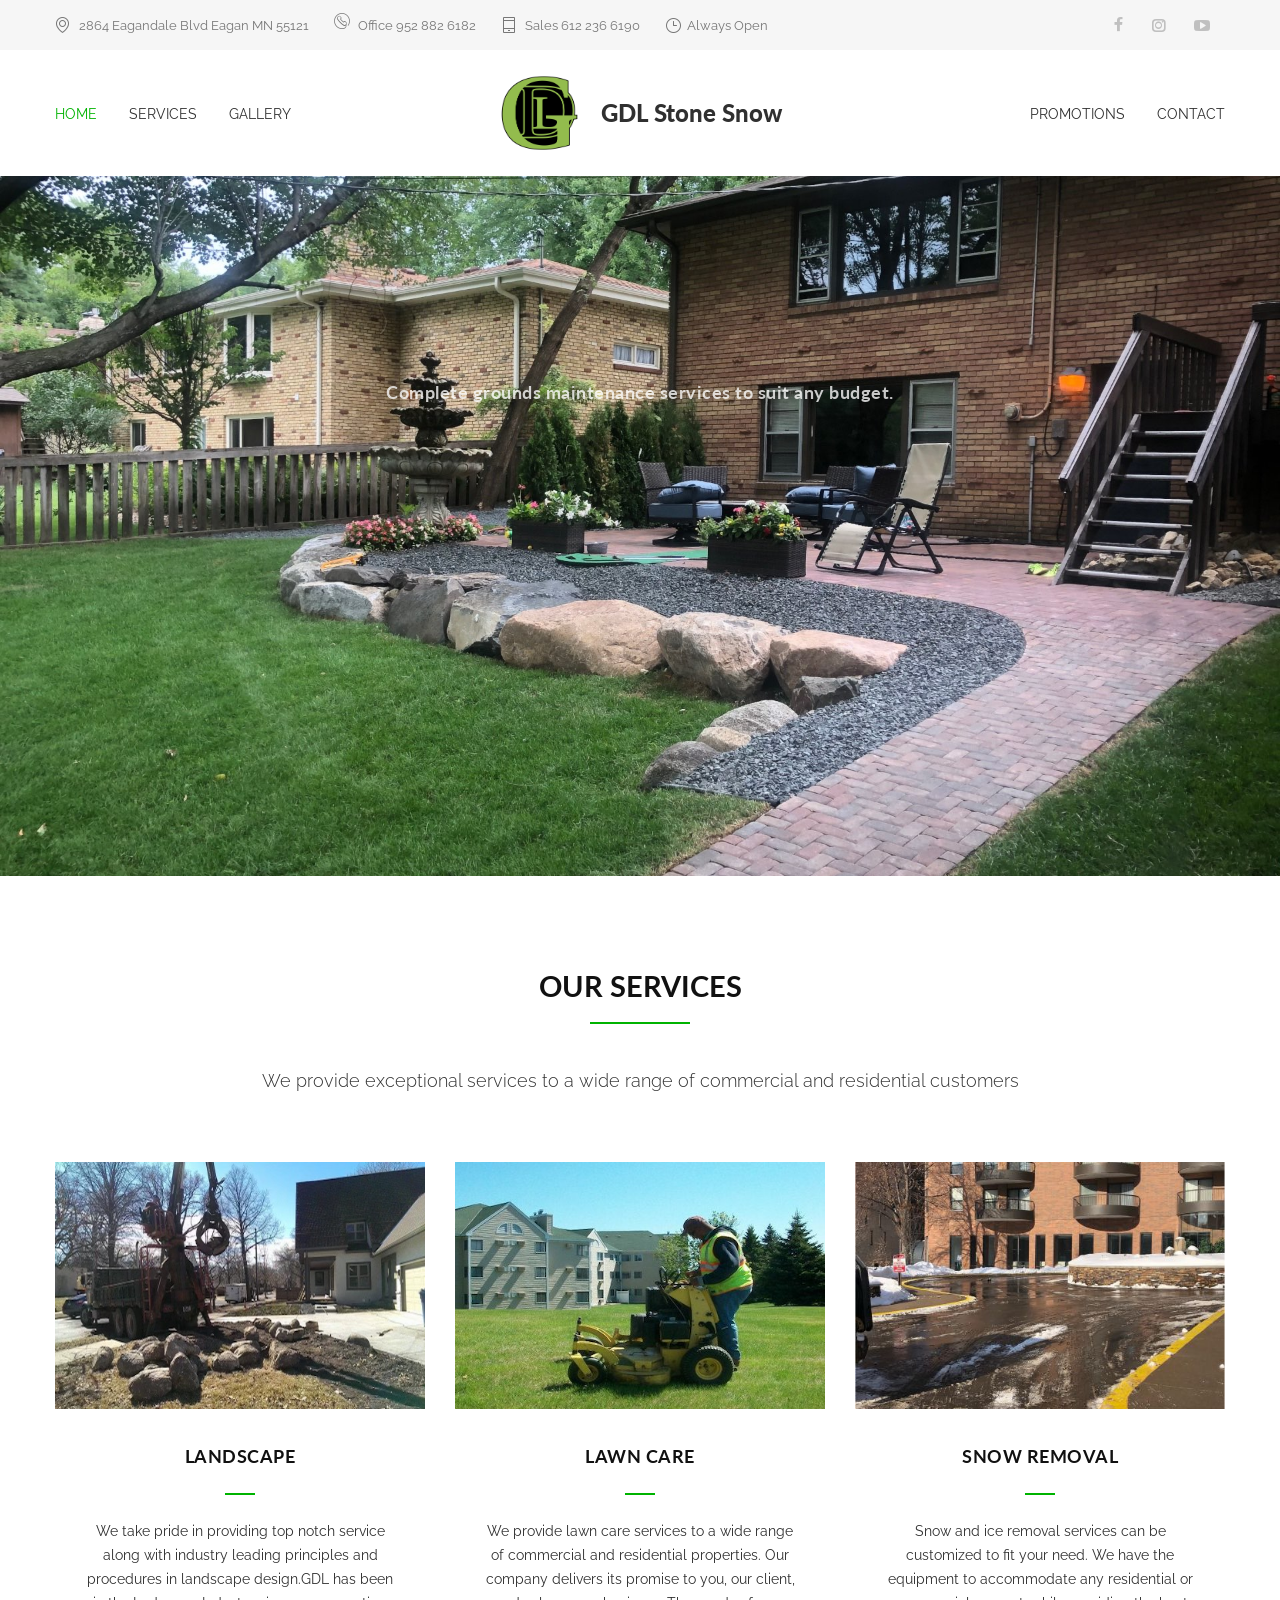
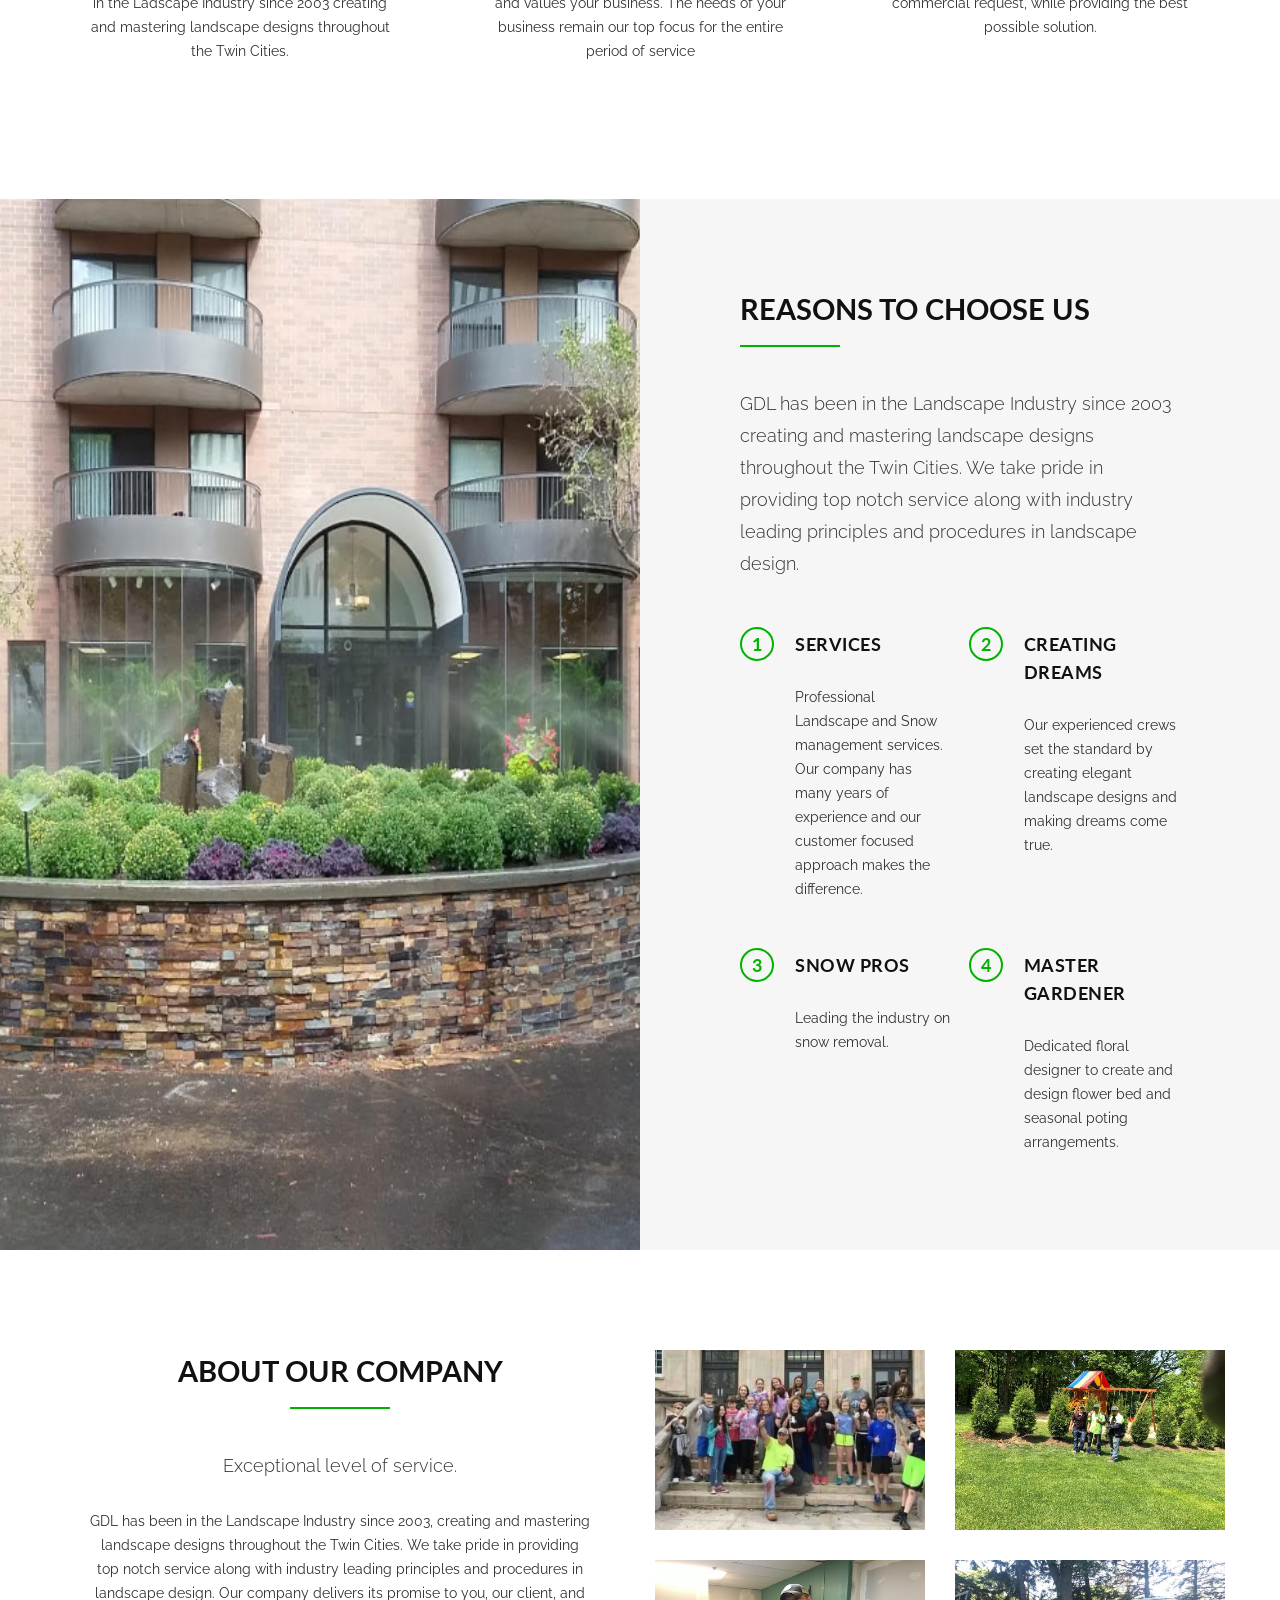
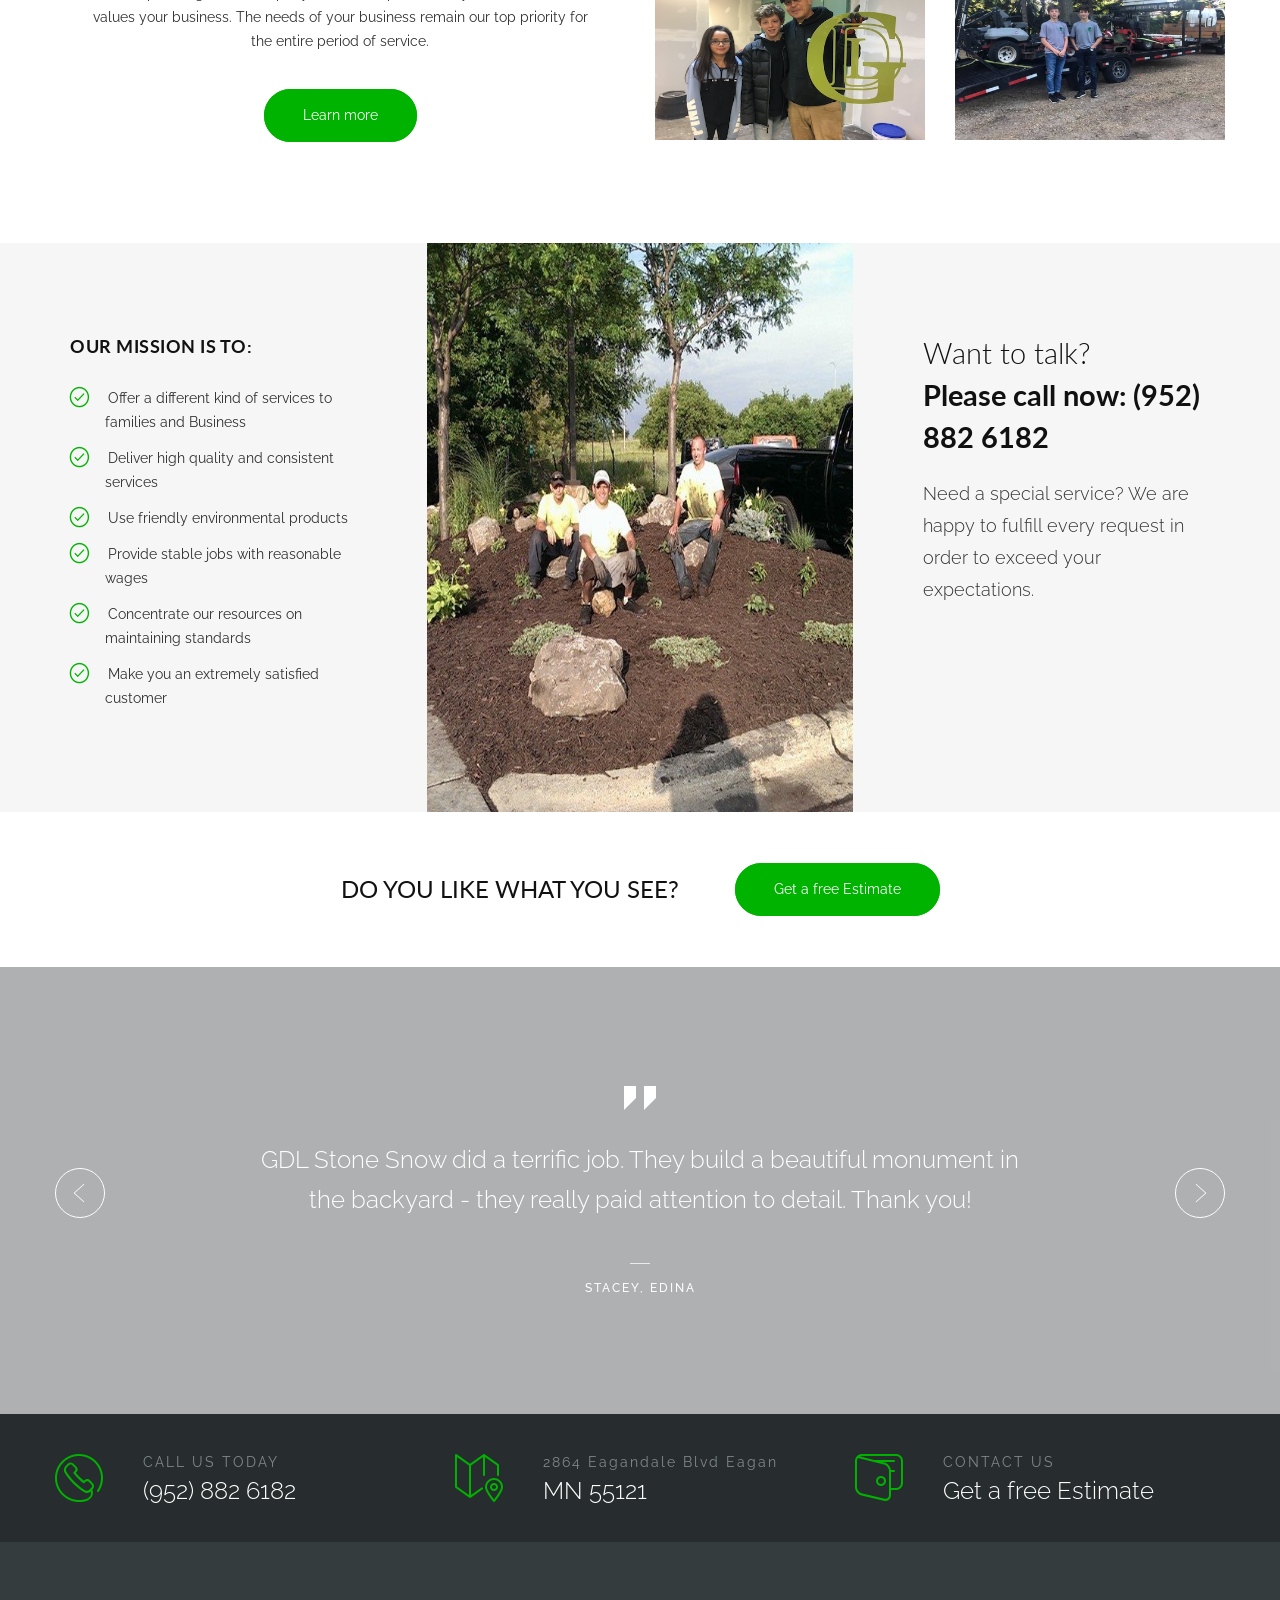
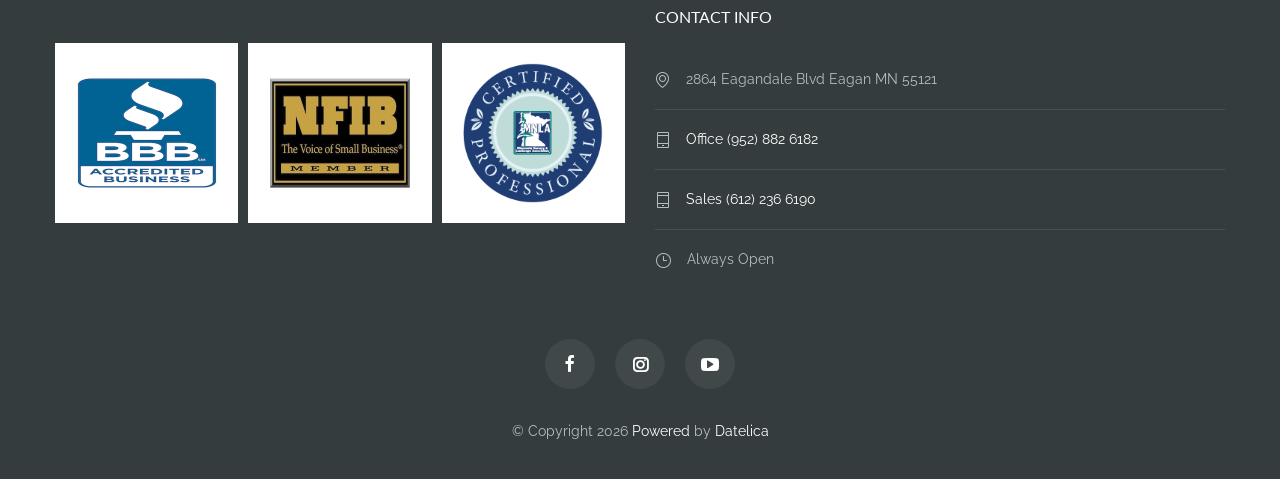
<file: index.html>
<!DOCTYPE html>
<html lang="en">
  <head>
    <!-- Google tag (gtag.js) -->
    <script async src="https://www.googletagmanager.com/gtag/js?id=G-3W3QSQZ30N"></script>
    <script>
        window.dataLayer = window.dataLayer || [];
        function gtag(){dataLayer.push(arguments);}
        gtag('js', new Date());
        gtag('config', 'G-3W3QSQZ30N');
    </script>
    <title>Landscaping &amp; Snow Removal Twin Cities MN | GDL Stone Snow</title>
    <!--meta-->
    <meta charset="UTF-8" />
    <meta
      name="viewport"
      content="width=device-width, initial-scale=1, maximum-scale=1.2"
    />
    <meta name="format-detection" content="telephone=no" />
    <meta
      name="keywords"
      content="landscaping Twin Cities MN, snow removal Minneapolis St Paul, masonry contractor Eagan, lawn care Twin Cities suburbs, stone work Minnesota, ice control management"
    />
    <meta
      name="description"
      content="GDL Stone Snow LLC offers expert landscaping, masonry, lawn care &amp; snow removal across the Minneapolis–St. Paul metro and surrounding suburbs. Serving since 2003. Free estimates!"
    />
    <link rel="canonical" href="https://gdlstonesnow.com/" />
    <meta property="og:title" content="Landscaping &amp; Snow Removal Twin Cities MN | GDL Stone Snow" />
    <meta property="og:description" content="Expert landscaping, masonry, lawn care &amp; snow removal across the Minneapolis–St. Paul metro and surrounding suburbs. Serving since 2003. Call for a free estimate!" />
    <meta property="og:image" content="https://gdlstonesnow.com/images/logo.png" />
    <meta property="og:url" content="https://gdlstonesnow.com/" />
    <meta property="og:type" content="website" />
    <meta property="og:locale" content="en_US" />
    <meta property="og:site_name" content="GDL Stone Snow LLC" />
    <meta name="twitter:card" content="summary" />
    <meta name="twitter:title" content="Landscaping &amp; Snow Removal Twin Cities MN | GDL Stone Snow" />
    <meta name="twitter:description" content="Expert landscaping, masonry, lawn care &amp; snow removal across the Minneapolis–St. Paul metro and surrounding suburbs. Serving since 2003." />
    <meta name="twitter:image" content="https://gdlstonesnow.com/images/logo.png" />
    <meta name="robots" content="index, follow" />
    <meta
      name="googlebot"
      content="index, follow, max-snippet:-1, max-image-preview:large, max-video-preview:-1"
    />
    <meta
      name="bingbot"
      content="index, follow, max-snippet:-1, max-image-preview:large, max-video-preview:-1"
    />
    <!--slider revolution-->
    <link rel="stylesheet" type="text/css" href="rs-plugin/css/settings.css" />
    <!--style-->
    <link rel="preconnect" href="https://fonts.googleapis.com" />
    <link rel="preconnect" href="https://fonts.gstatic.com" crossorigin />
    <link
      href="//fonts.googleapis.com/css?family=Raleway:300,400,500&amp;subset=latin-ext"
      rel="stylesheet"
      type="text/css"
    />
    <link
      href="//fonts.googleapis.com/css?family=Lato:300,400,700,900&amp;subset=latin-ext"
      rel="stylesheet"
      type="text/css"
    />
    <link rel="stylesheet" type="text/css" href="style/reset.css" />
    <link rel="stylesheet" type="text/css" href="style/superfish.css" />
    <link rel="stylesheet" type="text/css" href="style/prettyPhoto.css" />
    <link rel="stylesheet" type="text/css" href="style/jquery.qtip.css" />
    <link rel="stylesheet" type="text/css" href="style/style.css" />
    <link rel="stylesheet" type="text/css" href="style/animations.css" />
    <link rel="stylesheet" type="text/css" href="style/responsive.css" />
    <link
      rel="stylesheet"
      type="text/css"
      href="style/odometer-theme-default.css"
    />
    <!--fonts-->
    <link rel="stylesheet" type="text/css" href="fonts/features/style.css" />
    <link rel="stylesheet" type="text/css" href="fonts/template/style.css" />
    <link rel="stylesheet" type="text/css" href="fonts/social/style.css" />
    <link rel="shortcut icon" href="images/favicon.ico" />
    <script type="application/ld+json">
    {
      "@context": "https://schema.org",
      "@type": "HomeAndConstructionBusiness",
      "name": "GDL Stone Snow LLC",
      "url": "https://gdlstonesnow.com/",
      "logo": "https://gdlstonesnow.com/images/logo.png",
      "image": "https://gdlstonesnow.com/images/logo.png",
      "description": "Expert landscaping, masonry, lawn care and snow removal services across the Minneapolis-St. Paul metro and surrounding suburbs since 2003.",
      "telephone": "(952) 882-6182",
      "foundingDate": "2003",
      "priceRange": "$$",
      "address": {
        "@type": "PostalAddress",
        "streetAddress": "2864 Eagandale Blvd",
        "addressLocality": "Eagan",
        "addressRegion": "MN",
        "postalCode": "55121",
        "addressCountry": "US"
      },
      "geo": {
        "@type": "GeoCoordinates",
        "latitude": 44.8472,
        "longitude": -93.1625
      },
      "openingHoursSpecification": {
        "@type": "OpeningHoursSpecification",
        "dayOfWeek": ["Monday","Tuesday","Wednesday","Thursday","Friday","Saturday","Sunday"],
        "opens": "00:00",
        "closes": "23:59"
      },
      "areaServed": {
        "@type": "GeoCircle",
        "geoMidpoint": {
          "@type": "GeoCoordinates",
          "latitude": 44.9778,
          "longitude": -93.2650
        },
        "geoRadius": "50000",
        "name": "Minneapolis-St. Paul Metro Area"
      },
      "sameAs": [
        "https://m.facebook.com/GDLStoneSnow/?_rdr",
        "https://instagram.com/gdlstonesnowllc",
        "https://www.youtube.com/channel/UC4ingZfTXS1jpl1vKMjNVJw/videos"
      ]
    }
    </script>
    <script type="application/ld+json">
    {
      "@context": "https://schema.org",
      "@type": "BreadcrumbList",
      "itemListElement": [
        {
          "@type": "ListItem",
          "position": 1,
          "name": "Home",
          "item": "https://gdlstonesnow.com/"
        }
      ]
    }
    </script>
  </head>

  <body>
    <div class="site-container">
      <div class="header-top-bar-container clearfix">
        <div class="header-top-bar">
          <ul class="contact-details clearfix">
            <li class="template-location">
              2864 Eagandale Blvd Eagan MN 55121
            </li>
            <li class="features-phone">
              Office
              <a href="tel:9528826182">952 882 6182 </a>
            </li>
            <li class="template-mobile">
              Sales
              <a href="tel:6122366190">612 236 6190</a>
            </li>
            <li class="template-clock">Always Open</li>
          </ul>
          <ul class="social-icons">
            <li>
              <a
                target="_blank"
                href="https://m.facebook.com/GDLStoneSnow/?_rdr"
                class="social-facebook"
                title="facebook"
                aria-label="Visit our Facebook page"
                rel="noopener"
              ></a>
            </li>
            <li>
              <a
                target="_blank"
                href="https://instagram.com/gdlstonesnowllc"
                class="social-instagram"
                title="instagram"
                aria-label="Visit our Instagram profile"
                rel="noopener"
              ></a>
            </li>
            <li>
              <a
                target="_blank"
                href="https://www.youtube.com/channel/UC4ingZfTXS1jpl1vKMjNVJw/videos"
                class="social-youtube"
                title="youtube"
                aria-label="Visit our YouTube channel"
                rel="noopener"
              ></a>
            </li>
          </ul>
        </div>
        <a href="#" class="header-toggle template-arrow-vertical-3" aria-label="Toggle header bar"></a>
      </div>
      <div class="header-container sticky">
        <div class="header clearfix">
          <div class="menu-container first-menu clearfix">
            <nav aria-label="Main navigation">
              <ul class="sf-menu">
                <li class="selected">
                  <a href="index.html" title="Home"> HOME </a>
                </li>
                <li>
                  <a href="services.html" title="Services"> SERVICES </a>
                </li>
                <li>
                  <a href="gallery.html" title="Gallery"> GALLERY </a>
                </li>
              </ul>
            </nav>
            <div class="mobile-menu-container">
              <nav aria-label="Mobile navigation">
                <ul class="mobile-menu collapsible-mobile-submenus">
                  <li class="selected">
                    <a class="template-arrow-vertical-3" href="#">&nbsp;</a>
                  </li>
                  <li>
                    <a href="index.html" title="Home"> HOME </a>
                  </li>
                  <li>
                    <a href="services.html" title="Services"> SERVICES </a>
                  </li>
                  <li>
                    <a href="gallery.html" title="Gallery"> GALLERY </a>
                  </li>
                  <li>
                    <a href="promotions.html" title="Promotions">
                      PROMOTIONS
                    </a>
                  </li>
                  <li>
                    <a href="contact.html" title="Contact"> CONTACT </a>
                  </li>
                </ul>
              </nav>
            </div>
          </div>
          <div class="logo">
            <h1>
              <a href="index.html" title="GDL Stone Snow">
                <img
                  src="images/logo.png"
                  srcset="images/logo.png 2x"
                  class="primary-logo"
                  alt="GDL Stone Snow LLC - Landscaping and Snow Removal Twin Cities MN"
                />
                <img
                  src="images/logo_transparent.png"
                  srcset="images/logo_transparent.png 2x"
                  class="secondary-logo"
                  alt="GDL Stone Snow LLC - Landscaping and Snow Removal Twin Cities MN"
                />
                <span class="logo-text">GDL Stone Snow</span>
              </a>
            </h1>
            <div class="logo-clone">
              <h1>
                <a href="index.html" title="GDL Stone Snow">
                  <img
                    src="images/logo.png"
                    srcset="images/logo.png 2x"
                    class="primary-logo"
                    alt="GDL Stone Snow LLC - Landscaping and Snow Removal Twin Cities MN"
                  />
                  <img
                    src="images/logo_transparent.png"
                    srcset="images/logo_transparent.png 2x"
                    class="secondary-logo"
                    alt="GDL Stone Snow LLC - Landscaping and Snow Removal Twin Cities MN"
                  />
                  <span class="logo-text">GDL Stone Snow</span>
                </a>
              </h1>
            </div>
          </div>
          <a href="#" class="mobile-menu-switch" aria-label="Open mobile menu">
            <span class="line"></span>
            <span class="line"></span>
            <span class="line"></span>
            <span class="line"></span>
          </a>
          <div class="menu-container clearfix first-menu">
            <nav aria-label="Secondary navigation">
              <ul class="sf-menu">
                <li>
                  <a href="promotions.html" title="Promotions"> PROMOTIONS </a>
                </li>
                <li>
                  <a href="contact.html" title="Contact"> CONTACT </a>
                </li>
              </ul>
            </nav>
          </div>
        </div>
      </div>
      <!-- Slider Revolution -->
      <div class="revolution-slider-container">
        <div
          class="revolution-slider"
          data-version="5.4.5"
          style="display: none"
        >
          <ul>
            <!-- SLIDE 1 -->
            <li
              data-transition="fade"
              data-masterspeed="500"
              data-slotamount="1"
              data-delay="6000"
            >
              <!-- MAIN IMAGE -->
              <img
                src="images/slider/slider-1-1.jpg"
                alt="Professional landscape maintenance services in the Twin Cities MN"
                data-bgfit="cover"
              />
              <!-- LAYERS -->
              <!-- LAYER 01 -->
              <div
                class="tp-caption"
                data-frames='[{"delay":500,"speed":1500,"from":"y:-40;o:0;","ease":"easeInOutExpo"},{"delay":"wait","speed":500,"to":"o:0;","ease":"easeInOutExpo"}]'
                data-x="center"
                data-y="['211', '197', '120', '148']"
              >
                <h4>
                  Complete grounds maintenance services to suit any budget.
                </h4>
              </div>
              <!-- LAYER 02 -->
              <div
                class="tp-caption"
                data-frames='[{"delay":900,"speed":2000,"from":"y:40;o:0;","ease":"easeInOutExpo"},{"delay":"wait","speed":500,"to":"o:0;","ease":"easeInOutExpo"}]'
                data-x="center"
                data-y="['273', '253', '160', '190']"
              >
                <h2 class="slider-subtitle">
                  <strong>Landscape</strong>
                </h2>
              </div>
              <!-- LAYER 03 -->
              <div
                class="tp-caption"
                data-frames='[{"delay":1100,"speed":2000,"from":"y:40;o:0;","ease":"easeInOutExpo"},{"delay":"wait","speed":500,"to":"o:0;","ease":"easeInOutExpo"}]'
                data-x="center"
                data-y="['345', '308', '196', '220']"
              >
                <h2 class="slider-subtitle">
                  <strong>Maintenance Service</strong>
                </h2>
              </div>
              <!-- LAYER 04 -->
              <div
                class="tp-caption"
                data-frames='[{"delay":1500,"speed":1500,"from":"y:40;o:0;","ease":"easeInOutExpo"},{"delay":"wait","speed":500,"to":"o:0;","ease":"easeInOutExpo"}]'
                data-x="center"
                data-y="['476', '418', '264', '283']"
              >
                <div class="align-center">
                  <a class="more" href="contact.html" title="Quote"
                    >GET A NO OBLIGATION QUOTE TODAY!</a
                  >
                </div>
              </div>
              <!-- / -->
            </li>
            <!-- SLIDE 2 -->
            <li
              data-transition="fade"
              data-masterspeed="500"
              data-slotamount="1"
              data-delay="6000"
            >
              <!-- MAIN IMAGE -->
              <img
                src="images/slider/slider-1-1.jpg"
                alt="Lawn care and grounds maintenance by GDL Stone Snow"
                data-bgfit="cover"
              />
              <!-- LAYERS -->
              <!-- LAYER 01 -->
              <div
                class="tp-caption customin customout"
                data-frames='[{"delay":500,"speed":1500,"from":"y:-40;o:0;","ease":"easeInOutExpo"},{"delay":"wait","speed":500,"to":"o:0;","ease":"easeInOutExpo"}]'
                data-x="center"
                data-y="['211', '197', '120', '148']"
              >
                <h4>Lawn care Maintenance</h4>
              </div>
              <!-- LAYER 02 -->
              <div
                class="tp-caption customin customout"
                data-frames='[{"delay":900,"speed":2000,"from":"y:40;o:0;","ease":"easeInOutExpo"},{"delay":"wait","speed":500,"to":"o:0;","ease":"easeInOutExpo"}]'
                data-x="center"
                data-y="['273', '253', '160', '190']"
              >
                <h2>
                  <a href="contact.html" title="Estimate Total Costs"
                    >CONTINUOUS PURSUIT</a
                  >
                </h2>
              </div>
              <!-- LAYER 03 -->
              <div
                class="tp-caption customin customout"
                data-frames='[{"delay":1100,"speed":2000,"from":"y:40;o:0;","ease":"easeInOutExpo"},{"delay":"wait","speed":500,"to":"o:0;","ease":"easeInOutExpo"}]'
                data-x="center"
                data-y="['345', '308', '196', '220']"
              >
                <h2 class="slider-subtitle">
                  <strong>FOR PERFECTION</strong>
                </h2>
              </div>
              <!-- LAYER 04 -->
              <div
                class="tp-caption customin customout"
                data-frames='[{"delay":1500,"speed":1500,"from":"y:40;o:0;","ease":"easeInOutExpo"},{"delay":"wait","speed":500,"to":"o:0;","ease":"easeInOutExpo"}]'
                data-x="center"
                data-y="['476', '418', '264', '283']"
              >
                <div class="align-center">
                  <a class="more" href="contact.html" title="Quote"
                    >GET A FREE ESTIMATE!</a
                  >
                </div>
              </div>
              <!-- / -->
            </li>
            <!-- SLIDE 3 -->
            <li
              data-transition="fade"
              data-masterspeed="500"
              data-slotamount="1"
              data-delay="6000"
            >
              <!-- MAIN IMAGE -->
              <img
                src="images/slider/slider-1-3.jpg"
                alt="Winter snow removal and ice control services in Minneapolis-St. Paul"
                data-bgfit="cover"
              />
              <!-- LAYERS -->
              <!-- LAYER 01 -->
              <div
                class="tp-caption customin customout"
                data-frames='[{"delay":500,"speed":1500,"from":"y:-40;o:0;","ease":"easeInOutExpo"},{"delay":"wait","speed":500,"to":"o:0;","ease":"easeInOutExpo"}]'
                data-x="center"
                data-y="['211', '197', '120', '148']"
              >
                <h4>Discover what we can do</h4>
              </div>
              <!-- LAYER 02 -->
              <div
                class="tp-caption customin customout"
                data-frames='[{"delay":900,"speed":2000,"from":"y:40;o:0;","ease":"easeInOutExpo"},{"delay":"wait","speed":500,"to":"o:0;","ease":"easeInOutExpo"}]'
                data-x="center"
                data-y="['273', '253', '160', '190']"
              >
                <h2 class="slider-subtitle">
                  <strong>WINTER SERVICES</strong>
                </h2>
              </div>
              <!-- LAYER 03 -->
              <div
                class="tp-caption customin customout"
                data-frames='[{"delay":1100,"speed":2000,"from":"y:40;o:0;","ease":"easeInOutExpo"},{"delay":"wait","speed":500,"to":"o:0;","ease":"easeInOutExpo"}]'
                data-x="center"
                data-y="['345', '308', '196', '220']"
              >
                <h2 class="slider-subtitle">
                  <strong>TO KEEP YOU UP & RUNNING</strong>
                </h2>
              </div>
              <!-- LAYER 04 -->
              <div
                class="tp-caption customin customout"
                data-frames='[{"delay":1500,"speed":1500,"from":"y:40;o:0;","ease":"easeInOutExpo"},{"delay":"wait","speed":500,"to":"o:0;","ease":"easeInOutExpo"}]'
                data-x="center"
                data-y="['476', '418', '264', '283']"
              >
                <div class="align-center">
                  <a class="more" href="contact.html" title="Quote"
                    >CONTACT US!</a
                  >
                </div>
              </div>
            </li>
          </ul>
        </div>
      </div>
      <div class="theme-page">
        <div class="clearfix">
          <div class="row margin-top-89">
            <div class="row">
              <h2 class="box-header">OUR SERVICES</h2>
              <p class="description align-center">
                We provide exceptional services to a wide range of commercial
                and residential customers
              </p>
              <div class="carousel-container margin-top-65 clearfix">
                <ul
                  class="services-list horizontal-carousel clearfix page-margin-top"
                >
                  <li class="column column-1-3">
                    <a href="services.html" title="Landscape Services">
                      <img src="images/pages/480x320/landscape.jpg" alt="Professional landscape design services in the Twin Cities" />
                    </a>
                    <h4 class="box-header">
                      <a href="services.html" title="Landscape Services"
                        >LANDSCAPE</a
                      >
                    </h4>
                    <p>
                      We take pride in providing top notch service along with
                      industry leading principles and procedures in landscape
                      design.GDL has been in the Ladscape Industry since 2003
                      creating and mastering landscape designs throughout
                      the Twin Cities.
                    </p>
                  </li>
                  <li class="column column-1-3">
                    <a href="services.html" title="Lawncare Services">
                      <img
                        src="images/pages/480x320/lawncare-services.jpg"
                        alt="Commercial and residential lawn care services in the Twin Cities MN"
                      />
                    </a>
                    <h4 class="box-header">
                      <a href="services.html" title="Lawncare Services"
                        >LAWN CARE</a
                      >
                    </h4>

                    <p>
                      We provide lawn care services to a wide range of
                      commercial and residential properties. Our company
                      delivers its promise to you, our client, and values your
                      business. The needs of your business remain our top focus
                      for the entire period of service
                    </p>
                  </li>
                  <li class="column column-1-3">
                    <a href="services.html" title="Snow Removal Services">
                      <img
                        src="images/pages/480x320/snow-removal-services.jpg"
                        alt="Snow removal and ice management services in Minneapolis-St. Paul"
                      />
                    </a>
                    <h4 class="box-header">
                      <a href="services.html" title="Snow Removal Services"
                        >SNOW REMOVAL</a
                      >
                    </h4>
                    <p>
                      Snow and ice removal services can be customized to fit
                      your need. We have the equipment to accommodate any
                      residential or commercial request, while providing the
                      best possible solution.
                    </p>
                  </li>
                </ul>
              </div>
            </div>
          </div>
          <div class="row full-width gray flex-box page-margin-top-section">
            <div class="column column-1-2 background-1">
              <a class="flex-hide" href="about.html" title="About">
                <img src="images/pages/960x750/ourservices-1.jpg" alt="GDL Stone Snow landscaping and grounds maintenance work" />
              </a>
            </div>
            <div class="column column-1-2 padding-bottom-96">
              <div class="row padding-left-right-100">
                <h2 class="box-header align-left margin-top-89">
                  REASONS TO CHOOSE US
                </h2>
                <p class="description">
                  GDL has been in the Landscape Industry since 2003 creating and
                  mastering landscape designs throughout the Twin Cities. We
                  take pride in providing top notch service along with industry
                  leading principles and procedures in landscape design.
                </p>
                <div class="row page-margin-top">
                  <ol class="features-list">
                    <li class="column column-1-2">
                      <span class="list-number">1</span>
                      <h4>SERVICES</h4>
                      <p>
                        Professional Landscape and Snow management services. Our
                        company has many years of experience and our customer
                        focused approach makes the difference.
                      </p>
                    </li>
                    <li class="column column-1-2">
                      <span class="list-number">2</span>
                      <h4>CREATING DREAMS</h4>
                      <p>
                        Our experienced crews set the standard by creating
                        elegant landscape designs and making dreams come true.
                      </p>
                    </li>
                  </ol>
                </div>
                <div class="row page-margin-top">
                  <ol class="features-list">
                    <li class="column column-1-2">
                      <span class="list-number">3</span>
                      <h4>SNOW PROS</h4>
                      <p>Leading the industry on snow removal.</p>
                    </li>

                    <li class="column column-1-2">
                      <span class="list-number">4</span>
                      <h4>MASTER GARDENER</h4>
                      <p>
                        Dedicated floral designer to create and design flower
                        bed and seasonal poting arrangements.
                      </p>
                    </li>
                  </ol>
                </div>
              </div>
            </div>
          </div>
          <div class="row page-margin-top-section padding-bottom-100">
            <div class="column column-1-2">
              <h2 class="box-header">ABOUT OUR COMPANY</h2>
              <p class="description align-center">
                Exceptional level of service.
              </p>
              <p
                class="align-center padding-0 margin-top-27 padding-left-right-35"
              >
                GDL has been in the Landscape Industry since 2003, creating and
                mastering landscape designs throughout the Twin Cities. We take
                pride in providing top notch service along with industry leading
                principles and procedures in landscape design. Our company
                delivers its promise to you, our client, and values your
                business. The needs of your business remain our top priority for
                the entire period of service.
              </p>
              <div class="align-center page-margin-top padding-bottom-16">
                <a class="more" href="contact.html" title="Learn more"
                  >Learn more</a
                >
              </div>
            </div>
            <div class="column column-1-4">
              <div class="row">
                <a
                  href="images/pages/480x693/ourcompany.jpg"
                  class="prettyPhoto cm-preload"
                  title="Our Company"
                >
                  <img src="images/pages/480x693/ourcompany.jpg" alt="GDL Stone Snow company landscaping project" />
                </a>
              </div>
              <div class="row margin-top-30">
                <a
                  href="images/pages/480x320/about-1.jpg"
                  class="prettyPhoto cm-preload"
                  title="Our Company"
                >
                  <img src="images/pages/480x320/about-1.jpg" alt="Masonry and stone work by GDL Stone Snow" />
                </a>
              </div>
            </div>
            <div class="column column-1-4">
              <div class="row">
                <a
                  href="images/pages/480x320/about-2.jpg"
                  class="prettyPhoto cm-preload"
                  title="Our Company"
                >
                  <img src="images/pages/480x320/about-2.jpg" alt="Outdoor living space design and installation" />
                </a>
              </div>
              <div class="row margin-top-30">
                <a
                  href="images/pages/480x320/about-3.jpg"
                  class="prettyPhoto cm-preload"
                  title="Our Company"
                >
                  <img src="images/pages/480x320/about-3.jpg" alt="Professional grounds maintenance and garden design" />
                </a>
              </div>
            </div>
          </div>
          <div class="row full-width gray flex-box">
            <div class="column column-1-3 padding-bottom-96">
              <div class="row padding-left-right-70 margin-top-89">
                <h4>OUR MISSION IS TO:</h4>
                <ul class="list margin-top-20">
                  <li class="template-tick-1">
                    Offer a different kind of services to families and Business
                  </li>
                  <li class="template-tick-1">
                    Deliver high quality and consistent services
                  </li>
                  <li class="template-tick-1">
                    Use friendly environmental products
                  </li>
                  <li class="template-tick-1">
                    Provide stable jobs with reasonable wages
                  </li>
                  <li class="template-tick-1">
                    Concentrate our resources on maintaining standards
                  </li>
                  <li class="template-tick-1">
                    Make you an extremely satisfied customer
                  </li>
                </ul>
              </div>
            </div>
            <div class="column column-1-3 background-3">
              <a class="flex-hide" href="contact.html" title="Our Mission">
                <img src="images/pages/960x750/ourmission.jpg" alt="GDL Stone Snow team completing a landscaping project" />
              </a>
            </div>
            <div class="column column-1-3 padding-bottom-100">
              <div class="row padding-left-right-70 margin-top-89">
                <h2 class="font-weight-300">Want to talk?</h2>
                <h2>
                  Please call now:
                  <a href="tel:9528826182">(952) 882 6182</a>
                </h2>
                <p class="description margin-top-20">
                  Need a special service? We are happy to fulfill every request
                  in order to exceed your expectations.
                </p>
              </div>
            </div>
          </div>
          <div
            class="row full-width padding-top-59 padding-bottom-60 align-center"
          >
            <h3>
              <span class="button-label">DO YOU LIKE WHAT YOU SEE?</span>
              <a class="more" href="contact.html" title="Get a free Estimate"
                >Get a free Estimate</a
              >
            </h3>
          </div>
          <div
            class="row full-width padding-top-112 padding-bottom-115 parallax parallax-3 overlay"
          >
            <div class="row testimonials-container">
              <a
                href="#"
                class="slider-control left template-arrow-horizontal-3"
                aria-label="Previous testimonial"
              ></a>
              <ul class="testimonials-list testimonials-carousel">
                <li>
                  <div class="testimonials-icon template-quote"></div>
                  <p>
                    GDL Stone Snow did a terrific job. They build a beautiful
                    monument in the backyard - they really paid attention to
                    detail. Thank you!
                  </p>
                  <h6>STACEY, EDINA</h6>
                  <!--<div class="author-details">CEO OF NEW PORT COMPANY</div>-->
                </li>
                <li>
                  <div class="testimonials-icon template-quote"></div>
                  <p>
                    We would like to thank GDL Stone Snow for an outstanding
                    effort on this recently completed project located in
                    Minnetonka. The project involved a very aggressive schedule
                    and it was completed on time.
                  </p>
                  <h6>MARK, MINNETONKA</h6>
                  <!--<div class="author-details">CEO OF NEW PORT COMPANY</div>-->
                </li>
              </ul>
              <a
                href="#"
                class="slider-control right template-arrow-horizontal-3"
                aria-label="Next testimonial"
              ></a>
            </div>
          </div>
        </div>
      </div>
      <!-- Pre-Footer -->
      <div class="row dark footer-row full-width padding-top-30">
        <div class="row padding-bottom-33">
          <div class="column column-1-3">
            <ul class="contact-details-list">
              <li class="features-phone">
                <label>CALL US TODAY</label>
                <p>
                  <a href="tel:9528826182">(952) 882 6182</a>
                </p>
              </li>
            </ul>
          </div>
          <div class="column column-1-3">
            <ul class="contact-details-list">
              <li class="features-map">
                <label>2864 Eagandale Blvd Eagan</label>
                <p>MN 55121</p>
              </li>
            </ul>
          </div>
          <div class="column column-1-3">
            <ul class="contact-details-list">
              <li class="features-wallet">
                <label>CONTACT US</label>
                <p>
                  <a href="contact.html" title="Free Estimate"
                    >Get a free Estimate</a
                  >
                </p>
              </li>
            </ul>
          </div>
        </div>
      </div>
      <!-- Footer -->
      <div
        class="row dark-gray footer-row full-width padding-top-61 padding-bottom-36"
      >
        <div class="row row-3-4">
          <div class="column column-1-2">
            <div class="our-clients-list-container margin-top-40 type-list">
              <ul class="our-clients-list type-list">
                <li class="vertical-align">
                  <div class="our-clients-item-container">
                    <div class="vertical-align-cell">
                      <a>
                        <img src="images/logos/bbb.png" alt="Better Business Bureau member" />
                      </a>
                    </div>
                  </div>
                </li>
                <li class="vertical-align">
                  <div class="our-clients-item-container">
                    <div class="vertical-align-cell">
                      <a>
                        <img src="images/logos/nfib.jpg" alt="National Federation of Independent Business member" />
                      </a>
                    </div>
                  </div>
                </li>
                <li class="vertical-align">
                  <div class="our-clients-item-container">
                    <div class="vertical-align-cell">
                      <a>
                        <img src="images/logos/mnla.png" alt="Minnesota Nursery and Landscape Association member" />
                      </a>
                    </div>
                  </div>
                </li>
              </ul>
            </div>
          </div>
          <div class="column column-1-2">
            <h6>CONTACT INFO</h6>
            <ul class="contact-data margin-top-20">
              <li class="template-location">
                <div class="value">2864 Eagandale Blvd Eagan MN 55121</div>
              </li>
              <li class="template-mobile">
                <div class="value">
                  <a href="tel:9528826182">Office (952) 882 6182</a>
                </div>
              </li>
              <li class="template-mobile">
                <div class="value">
                  <a href="tel:6122366190">Sales (612) 236 6190</a>
                </div>
              </li>
              <li class="template-clock">
                <div class="value">Always Open</div>
              </li>
            </ul>
          </div>
        </div>
        <div class="row page-padding-top">
          <ul class="social-icons align-center">
            <li>
              <a
                target="_blank"
                href="https://m.facebook.com/GDLStoneSnow/?_rdr"
                class="social-facebook"
                title="facebook"
                aria-label="Visit our Facebook page"
                rel="noopener"
              ></a>
            </li>
            <li>
              <a
                target="_blank"
                href="https://instagram.com/gdlstonesnowllc"
                class="social-instagram"
                title="instagram"
                aria-label="Visit our Instagram profile"
                rel="noopener"
              ></a>
            </li>
            <li>
              <a
                target="_blank"
                href="https://www.youtube.com/channel/UC4ingZfTXS1jpl1vKMjNVJw/videos"
                class="social-youtube"
                title="youtube"
                aria-label="Visit our YouTube channel"
                rel="noopener"
              ></a>
            </li>
          </ul>
        </div>
        <div class="row align-center padding-top-30">
          <span class="copyright"
            >© Copyright 2026 <a href="" title="" target="_blank">Powered</a> by
            <a href="http://datelica.com" title="Datelica" target="_blank"
              >Datelica</a
            >
          </span>
        </div>
      </div>
    </div>
    <a
      href="#top"
      class="scroll-top animated-element template-arrow-vertical-3"
      title="Scroll to top"
    ></a>
    <div class="background-overlay"></div>
    <!--js-->
    <script type="text/javascript" src="js/jquery-1.12.4.min.js"></script>
    <script
      type="text/javascript"
      src="js/jquery-migrate-1.4.1.min.js"
    ></script>
    <!--slider revolution-->
    <script
      type="text/javascript"
      src="rs-plugin/js/jquery.themepunch.tools.min.js"
    ></script>
    <script
      type="text/javascript"
      src="rs-plugin/js/jquery.themepunch.revolution.min.js"
    ></script>
    <script type="text/javascript" src="js/jquery.ba-bbq.min.js"></script>
    <script
      type="text/javascript"
      src="js/jquery-ui-1.12.1.custom.min.js"
    ></script>
    <script
      type="text/javascript"
      src="js/jquery.ui.touch-punch.min.js"
    ></script>

    <script type="text/javascript" src="js/jquery.easing.1.3.min.js"></script>
    <script
      type="text/javascript"
      src="js/jquery.carouFredSel-6.2.1-packed.js"
    ></script>
    <script type="text/javascript" src="js/jquery.touchSwipe.min.js"></script>
    <script type="text/javascript" src="js/jquery.transit.min.js"></script>
    <script type="text/javascript" src="js/jquery.timeago.js"></script>
    <script type="text/javascript" src="js/jquery.hint.min.js"></script>
    <script
      type="text/javascript"
      src="js/jquery.costCalculator.min.js"
    ></script>
    <script type="text/javascript" src="js/jquery.parallax.min.js"></script>
    <script type="text/javascript" src="js/jquery.prettyPhoto.js"></script>
    <script type="text/javascript" src="js/jquery.qtip.min.js"></script>
    <script type="text/javascript" src="js/jquery.blockUI.min.js"></script>
    <script type="text/javascript" src="js/main.js"></script>
    <script type="text/javascript" src="js/odometer.min.js"></script>
  </body>
</html>
</file>
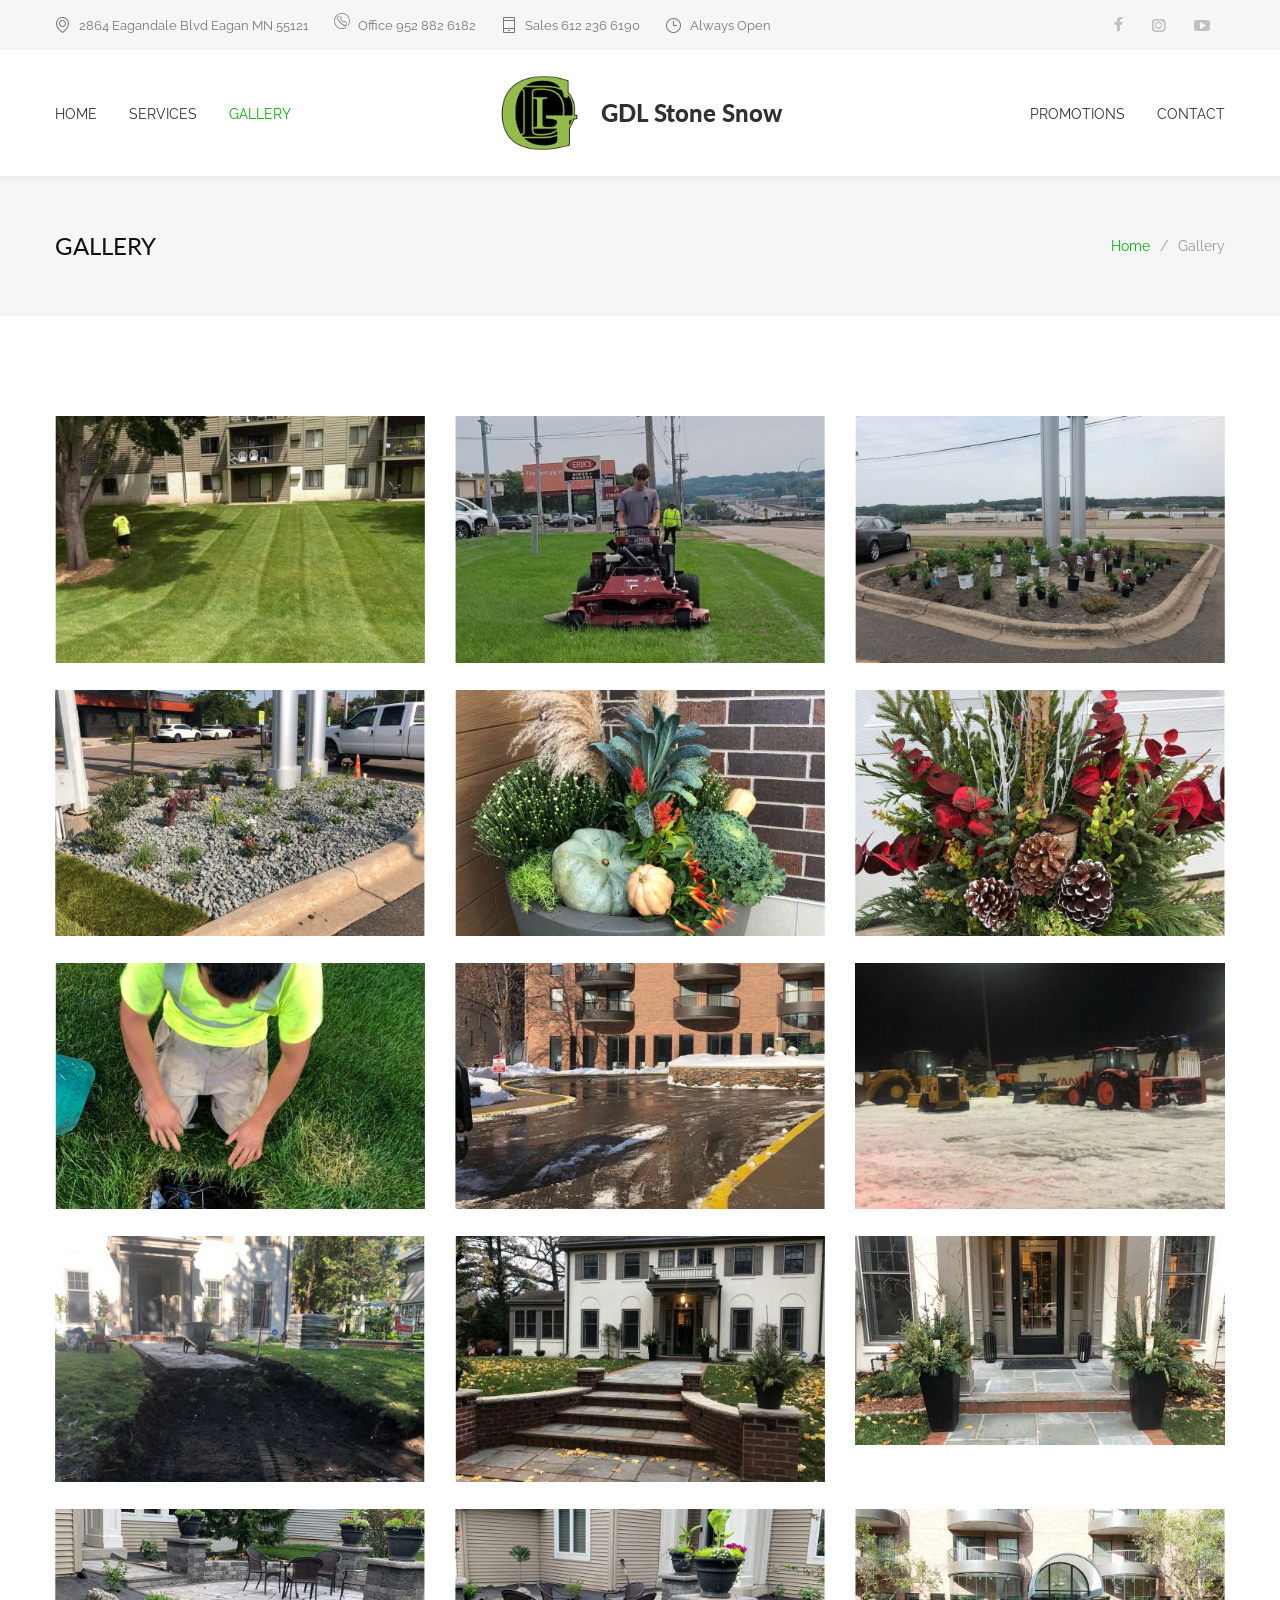
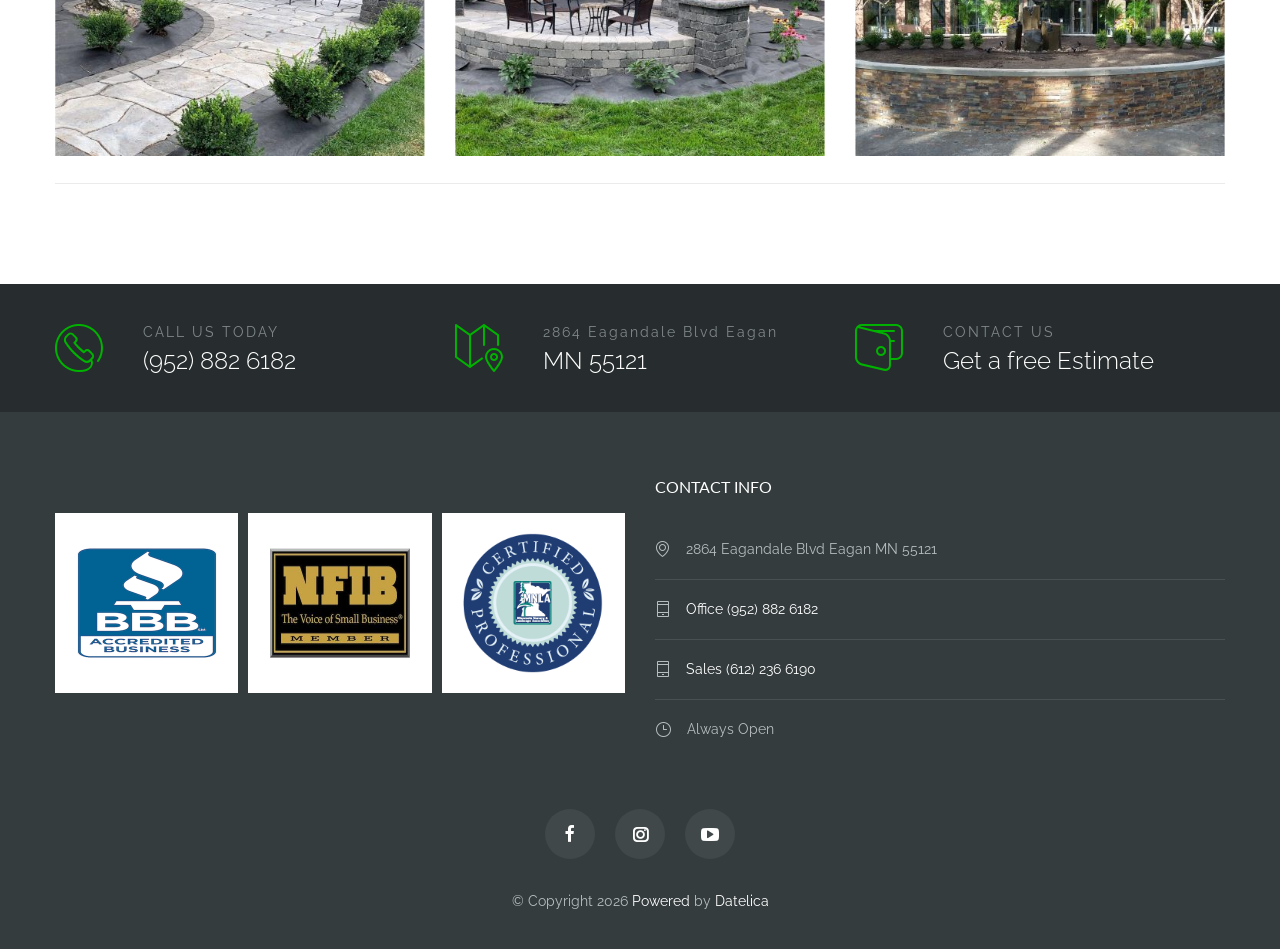
<file: gallery.html>
<!DOCTYPE html>
<html lang="en">

<head>
	<!-- Google tag (gtag.js) -->
	<script async src="https://www.googletagmanager.com/gtag/js?id=G-3W3QSQZ30N"></script>
	<script>
		window.dataLayer = window.dataLayer || [];
		function gtag(){dataLayer.push(arguments);}
		gtag('js', new Date());
		gtag('config', 'G-3W3QSQZ30N');
	</script>
	<title>Project Gallery | GDL Stone Snow Twin Cities MN</title>
	<!--meta-->
	<meta charset="UTF-8" />
	<meta name="viewport" content="width=device-width, initial-scale=1, maximum-scale=1.2" />
	<meta name="format-detection" content="telephone=no" />
	<meta name="keywords"
		content="masonry contractor, landscape company, shopping and retail gardening, ice control management " />
	<meta name="description"
		content="Browse landscaping, masonry, stone work, and snow removal projects by GDL Stone Snow LLC. Serving the Minneapolis–St. Paul metro and surrounding suburbs since 2003." />
	<meta name="robots" content="index, follow" />
	<meta name="googlebot" content="index, follow, max-snippet:-1, max-image-preview:large, max-video-preview:-1" />
	<meta name="bingbot" content="index, follow, max-snippet:-1, max-image-preview:large, max-video-preview:-1" />
	<link rel="canonical" href="https://gdlstonesnow.com/gallery.html">
	<!-- Open Graph -->
	<meta property="og:type" content="website">
	<meta property="og:title" content="Project Gallery | GDL Stone Snow Twin Cities MN">
	<meta property="og:description" content="Browse landscaping, masonry, stone work, and snow removal projects by GDL Stone Snow LLC. Serving the Minneapolis–St. Paul metro and surrounding suburbs since 2003.">
	<meta property="og:url" content="https://gdlstonesnow.com/gallery.html">
	<meta property="og:site_name" content="GDL Stone Snow LLC">
	<meta property="og:locale" content="en_US">
	<!-- Twitter Card -->
	<meta name="twitter:card" content="summary_large_image">
	<meta name="twitter:title" content="Project Gallery | GDL Stone Snow Twin Cities MN">
	<meta name="twitter:description" content="Browse landscaping, masonry, stone work, and snow removal projects by GDL Stone Snow LLC. Serving the Minneapolis–St. Paul metro and surrounding suburbs since 2003.">
	<!--slider revolution-->
	<link rel="stylesheet" type="text/css" href="rs-plugin/css/settings.css">
	<!--style-->
	<link rel="preconnect" href="https://fonts.googleapis.com">
	<link rel="preconnect" href="https://fonts.gstatic.com" crossorigin>
	<link href='//fonts.googleapis.com/css?family=Raleway:300,400,500&amp;subset=latin-ext' rel='stylesheet'
		type='text/css'>
	<link href='//fonts.googleapis.com/css?family=Lato:300,400,700,900&amp;subset=latin-ext' rel='stylesheet'
		type='text/css'>
	<link rel="stylesheet" type="text/css" href="style/reset.css">
	<link rel="stylesheet" type="text/css" href="style/superfish.css">
	<link rel="stylesheet" type="text/css" href="style/prettyPhoto.css">
	<link rel="stylesheet" type="text/css" href="style/jquery.qtip.css">
	<link rel="stylesheet" type="text/css" href="style/style.css">
	<link rel="stylesheet" type="text/css" href="style/animations.css">
	<link rel="stylesheet" type="text/css" href="style/responsive.css">
	<link rel="stylesheet" type="text/css" href="style/odometer-theme-default.css">
	<!--fonts-->
	<link rel="stylesheet" type="text/css" href="fonts/features/style.css">
	<link rel="stylesheet" type="text/css" href="fonts/template/style.css">
	<link rel="stylesheet" type="text/css" href="fonts/social/style.css">
	<link rel="shortcut icon" href="images/favicon.ico">
	<!-- JSON-LD Structured Data -->
	<script type="application/ld+json">
	{
		"@context": "https://schema.org",
		"@type": "BreadcrumbList",
		"itemListElement": [
			{
				"@type": "ListItem",
				"position": 1,
				"name": "Home",
				"item": "https://gdlstonesnow.com/"
			},
			{
				"@type": "ListItem",
				"position": 2,
				"name": "Gallery",
				"item": "https://gdlstonesnow.com/gallery.html"
			}
		]
	}
	</script>
	<script type="application/ld+json">
	{
		"@context": "https://schema.org",
		"@type": "ImageGallery",
		"name": "GDL Stone Snow Project Gallery",
		"description": "Portfolio of landscaping, masonry, stone work, and snow removal projects by GDL Stone Snow LLC across the Minneapolis–St. Paul metro and surrounding suburbs.",
		"url": "https://gdlstonesnow.com/gallery.html",
		"publisher": {
			"@type": "LocalBusiness",
			"name": "GDL Stone Snow LLC",
			"address": {
				"@type": "PostalAddress",
				"streetAddress": "2864 Eagandale Blvd",
				"addressLocality": "Eagan",
				"addressRegion": "MN",
				"postalCode": "55121"
			},
			"telephone": "(952) 882-6182",
			"url": "https://gdlstonesnow.com",
			"sameAs": [
				"https://m.facebook.com/GDLStoneSnow/",
				"https://instagram.com/gdlstonesnowllc",
				"https://www.youtube.com/channel/UC4ingZfTXS1jpl1vKMjNVJw"
			]
		}
	}
	</script>
</head>

<body>
	<div class="site-container">
		<div class="header-top-bar-container clearfix">
			<div class="header-top-bar">
				<ul class="contact-details clearfix">
					<li class="template-location">
						2864 Eagandale Blvd Eagan MN 55121
					</li>
					<li class="features-phone">
						Office
						<a href="tel:9528826182">952 882 6182 </a>
					</li>
					<li class="template-mobile">
						Sales
						<a href="tel:6122366190">612 236 6190</a>
					</li>
					<li class="template-clock">
						Always Open
					</li>
				</ul>
				<ul class="social-icons">
					<li>
						<a target="_blank" href="https://m.facebook.com/GDLStoneSnow/?_rdr" class="social-facebook"
							title="facebook" aria-label="Visit GDL Stone Snow on Facebook"></a>
					</li>
					<li>
						<a target="_blank" href="https://instagram.com/gdlstonesnowllc" class="social-instagram" title="instagram" aria-label="Visit GDL Stone Snow on Instagram"></a>
					</li>
					<li>
						<a target="_blank" href="https://www.youtube.com/channel/UC4ingZfTXS1jpl1vKMjNVJw/videos"
							class="social-youtube" title="youtube" aria-label="Visit GDL Stone Snow on YouTube"></a>
					</li>
				</ul>
			</div>
			<a class="header-toggle template-arrow-vertical-3" aria-label="Toggle top bar"></a>
		</div>
		<div class="header-container sticky">
			<div class="header clearfix">
				<div class="menu-container first-menu clearfix">
					<nav aria-label="Main navigation">
						<ul class="sf-menu">
							<li>
								<a href="index.html" title="Home">
									HOME
								</a>
							</li>
							<li>
								<a href="services.html" title="Services">
									SERVICES
								</a>
							</li>
							<li class="selected">
								<a href="gallery.html" title="Gallery">
									GALLERY
								</a>
							</li>
						</ul>
					</nav>
					<div class="mobile-menu-container">
						<nav aria-label="Mobile navigation">
							<ul class="mobile-menu collapsible-mobile-submenus">
								<li>
									<a class="template-arrow-vertical-3" href="#">&nbsp;</a>
								</li>
								<li>
									<a href="index.html" title="Home">
										HOME
									</a>
								</li>
								<li>
									<a href="services.html" title="Services">
										SERVICES
									</a>
								</li>
								<li class="selected">
									<a href="gallery.html" title="Gallery">
										GALLERY
									</a>
								</li>
								<li>
									<a href="promotions.html" title="Promotions">
										PROMOTIONS
									</a>
								</li>
								<li>
									<a href="contact.html" title="Contact">
										CONTACT
									</a>
								</li>
							</ul>
						</nav>
					</div>
				</div>
				<div class="logo">
					<h1>
						<a href="index.html" title="GDL Stone Snow">
							<img src="images/logo.png" srcset="images/logo.png 2x" class="primary-logo" alt="GDL Stone Snow LLC logo">
							<img src="images/logo_transparent.png" srcset="images/logo_transparent.png 2x" class="secondary-logo" alt="GDL Stone Snow LLC logo">
							<span class="logo-text">GDL Stone Snow</span>
						</a>
					</h1>
					<div class="logo-clone">
						<h1>
							<a href="index.html" title="GDL Stone Snow">
								<img src="images/logo.png" srcset="images/logo.png 2x" class="primary-logo" alt="GDL Stone Snow LLC logo">
								<img src="images/logo_transparent.png" srcset="images/logo_transparent.png 2x" class="secondary-logo" alt="GDL Stone Snow LLC logo">
								<span class="logo-text">GDL Stone Snow</span>
							</a>
						</h1>
					</div>
				</div>
				<a href="#" class="mobile-menu-switch" aria-label="Toggle mobile menu">
					<span class="line"></span>
					<span class="line"></span>
					<span class="line"></span>
					<span class="line"></span>
				</a>
				<div class="menu-container clearfix first-menu">
					<nav aria-label="Secondary navigation">
						<ul class="sf-menu">
							<li>
								<a href="promotions.html" title="Promotions">
									PROMOTIONS
								</a>
							</li>
							<li>
								<a href="contact.html" title="Contact">
									CONTACT
								</a>
							</li>
						</ul>
					</nav>
				</div>
			</div>
		</div>
	</div>
	<div class="theme-page padding-bottom-100">
		<div class="row gray full-width page-header vertical-align-table">
			<div class="row">
				<div class="page-header-left">
					<h1>GALLERY</h1>
				</div>
				<div class="page-header-right">
					<div class="bread-crumb-container">
						<ul class="bread-crumb" aria-label="Breadcrumb">
							<li>
								<a title="Home" href="index.html">
									Home
								</a>
							</li>
							<li class="separator">
								&#47;
							</li>
							<li>
								Gallery
							</li>
						</ul>
					</div>
				</div>
			</div>
		</div>


		<div class="row page-margin-top-section">
			<div class="container mb-5 pb-3">
				<div class="column ">
					<div class="row ">
						<div class="column column-1-3">
							<a href="images/pages/480x320/gallery-1.jpg" class="prettyPhoto cm-preload "
								title="Commercial lawn mowing for apartment complex in Bloomington MN">
								<img src='images/pages/480x320/gallery-1.jpg' alt='Commercial lawn mowing and maintenance at apartment complex in Bloomington MN'>
							</a>
						</div>
						<div class="column column-1-3">
							<a href="images/pages/480x320/gallery-2.jpg" class="prettyPhoto cm-preload "
								title="Commercial lawn mowing along roadside in Minneapolis-St. Paul area">
								<img src='images/pages/480x320/gallery-2.jpg' alt='Commercial roadside lawn mowing with zero-turn mower in Twin Cities MN'>
							</a>
						</div>
						<div class="column column-1-3">
							<a href="images/pages/480x320/gallery-3.jpg" class="prettyPhoto cm-preload "
								title="Commercial landscaping bed planting in progress">
								<img src='images/pages/480x320/gallery-3.jpg' alt='Commercial landscape bed planting and garden installation in Twin Cities metro area'>
							</a>
						</div>
					</div>
					<div class="margin-top-27 "></div>
					<div class="row ">
						<div class="column column-1-3">
							<a href="images/pages/480x320/gallery-4.jpg" class="prettyPhoto cm-preload "
								title="Completed commercial landscape bed with stone mulch and plantings">
								<img src='images/pages/480x320/gallery-4.jpg' alt='Commercial landscape bed with decorative stone mulch and shrubs in Bloomington MN'>
							</a>
						</div>
						<div class="column column-1-3">
							<a href="images/pages/480x320/gallery-5.jpg" class="prettyPhoto cm-preload "
								title="Seasonal fall planter arrangement">
								<img src='images/pages/480x320/gallery-5.jpg' alt='Decorative fall seasonal planter with pumpkins, mums, and ornamental kale by GDL Stone Snow'>
							</a>
						</div>
						<div class="column column-1-3">
							<a href="images/pages/480x320/gallery-6.jpg" class="prettyPhoto cm-preload "
								title="Winter holiday planter arrangement with evergreens and pine cones">
								<img src='images/pages/480x320/gallery-6.jpg' alt='Winter holiday planter with evergreen branches, pine cones, and red accents by GDL Stone Snow'>
							</a>
						</div>
					</div>
					<div class="margin-top-27 "></div>
					<div class="row ">
						<div class="column column-1-3">
							<a href="images/pages/480x320/gallery-7.jpg" class="prettyPhoto cm-preload "
								title="Irrigation system repair and maintenance">
								<img src='images/pages/480x320/gallery-7.jpg' alt='Sprinkler and irrigation system repair and maintenance service in Bloomington MN'>
							</a>
						</div>
						<div class="column column-1-3">
							<a href="images/pages/480x320/gallery-8.jpg" class="prettyPhoto cm-preload "
								title="Commercial snow removal and ice management at apartment building">
								<img src='images/pages/480x320/gallery-8.jpg' alt='Commercial snow removal and ice control at apartment complex parking lot in Twin Cities MN'>
							</a>
						</div>
						<div class="column column-1-3">
							<a href="images/pages/480x320/gallery-9.jpg" class="prettyPhoto cm-preload "
								title="Snow removal equipment fleet ready for winter operations">
								<img src='images/pages/480x320/gallery-9.jpg' alt='Snow plow fleet with loader, tractor, and plows for commercial snow removal in Minneapolis-St. Paul'>
							</a>
						</div>
					</div>
					<div class="margin-top-27 "></div>
					<div class="row ">
						<div class="column column-1-3">
							<a href="images/pages/480x320/gallery-10.jpg" class="prettyPhoto cm-preload "
								title="Residential walkway and masonry project in progress">
								<img src='images/pages/480x320/gallery-10.jpg' alt='Residential front walkway excavation and masonry preparation by GDL Stone Snow'>
							</a>
						</div>
						<div class="column column-1-3">
							<a href="images/pages/480x320/gallery-11.jpg" class="prettyPhoto cm-preload "
								title="Completed brick and stone front entry steps and walkway">
								<img src='images/pages/480x320/gallery-11.jpg' alt='Custom brick and flagstone front entry steps and walkway completed by GDL Stone Snow in Twin Cities'>
							</a>
						</div>
						<div class="column column-1-3">
							<a href="images/pages/480x320/gallery-12.jpg" class="prettyPhoto cm-preload "
								title="Flagstone entryway with seasonal planters">
								<img src='images/pages/480x320/gallery-12.jpg' alt='Elegant flagstone front entryway with seasonal winter planters at residential home in Bloomington MN'>
							</a>
						</div>
					</div>
					<div class="margin-top-27 "></div>
					<div class="row ">
						<div class="column column-1-3">
							<a href="images/pages/480x320/gallery-13.jpg" class="prettyPhoto cm-preload "
								title="Custom stone patio with retaining wall and walkway">
								<img src='images/pages/480x320/gallery-13.jpg' alt='Custom flagstone patio with stone retaining walls and boxwood landscaping in Twin Cities MN'>
							</a>
						</div>
						<div class="column column-1-3">
							<a href="images/pages/480x320/gallery-14.jpg" class="prettyPhoto cm-preload "
								title="Stone patio with seating area and retaining wall pillars">
								<img src='images/pages/480x320/gallery-14.jpg' alt='Residential stone patio with block retaining wall pillars and outdoor seating area by GDL Stone Snow'>
							</a>
						</div>
						<div class="column column-1-3">
							<a href="images/pages/480x320/gallery-15.jpg" class="prettyPhoto cm-preload "
								title="Commercial stone retaining wall with water feature and landscaping">
								<img src='images/pages/480x320/gallery-15.jpg' alt='Commercial stone veneer retaining wall with water feature and landscaping at condominium in Bloomington MN'>
							</a>
						</div>
					</div>
					<div class="divider margin-top-27 "></div>
				</div>
			</div>
		</div>
	</div>
	</div>
	</div>
	<!-- Pre-Footer -->
	<div class="row dark footer-row full-width padding-top-30">
		<div class="row padding-bottom-33">
			<div class="column column-1-3">
				<ul class="contact-details-list">
					<li class="features-phone">
						<label>CALL US TODAY</label>
						<p>
							<a href="tel:9528826182">(952) 882 6182</a>
						</p>
					</li>
				</ul>
			</div>
			<div class="column column-1-3">
				<ul class="contact-details-list">
					<li class="features-map">
						<label>2864 Eagandale Blvd Eagan</label>
						<p>MN 55121</p>
					</li>
				</ul>
			</div>
			<div class="column column-1-3">
				<ul class="contact-details-list">
					<li class="features-wallet">
						<label>CONTACT US</label>
						<p>
							<a href="contact.html" title="Free Estimate">Get a free Estimate</a>
						</p>
					</li>
				</ul>
			</div>
		</div>
	</div>
<!-- Footer -->
<div class="row dark-gray footer-row full-width padding-top-61 padding-bottom-36">
	<div class="row row-3-4">
		<div class="column column-1-2">

			<div class="our-clients-list-container margin-top-40 type-list">
				<ul class="our-clients-list type-list">
					<li class="vertical-align">
						<div class="our-clients-item-container">
							<div class="vertical-align-cell">
								<a>
									<img src="images/logos/bbb.png" alt="Better Business Bureau accredited member">
								</a>
							</div>
						</div>
					</li>
					<li class="vertical-align">
						<div class="our-clients-item-container">
							<div class="vertical-align-cell">
								<a>
									<img src="images/logos/nfib.jpg" alt="National Federation of Independent Business member">
								</a>
							</div>
						</div>
					</li>
					<li class="vertical-align">
						<div class="our-clients-item-container">
							<div class="vertical-align-cell">
								<a>
									<img src="images/logos/mnla.png" alt="Minnesota Nursery and Landscape Association member">
								</a>
							</div>
						</div>
					</li>
				</ul>
			</div>
		</div>
		<div class="column column-1-2">
			<h6>CONTACT INFO</h6>
			<ul class="contact-data margin-top-20">
				<li class="template-location">
					<div class="value">
						2864 Eagandale Blvd Eagan MN 55121
					</div>
				</li>
				<li class="template-mobile">
					<div class="value">
						<a href="tel:9528826182">Office (952) 882 6182</a>
					</div>
				</li>
				<li class="template-mobile">
					<div class="value">
						<a href="tel:6122366190">Sales (612) 236 6190</a>
					</div>
				</li>
				<li class="template-clock">
					<div class="value">Always Open</div>
				</li>

			</ul>
		</div>
	</div>
	<div class="row page-padding-top">
		<ul class="social-icons align-center">
			<li>
				<a target="_blank" href="https://m.facebook.com/GDLStoneSnow/?_rdr" class="social-facebook" title="facebook" aria-label="Visit GDL Stone Snow on Facebook"></a>
			</li>
			<li>
				<a target="_blank" href="https://instagram.com/gdlstonesnowllc" class="social-instagram" title="instagram" aria-label="Visit GDL Stone Snow on Instagram"></a>
			</li>
			<li>
				<a target="_blank" href="https://www.youtube.com/channel/UC4ingZfTXS1jpl1vKMjNVJw/videos" class="social-youtube" title="youtube" aria-label="Visit GDL Stone Snow on YouTube"></a>
			</li>
		</ul>
	</div>
	<div class="row align-center padding-top-30">
		<span class="copyright">© Copyright 2026
			<a href="" title="" target="_blank">Powered</a> by
			<a href="https://datelica.com" title="Datelica" target="_blank">Datelica</a>
		</span>
	</div>
</div>
	<a href="#top " class="scroll-top animated-element template-arrow-vertical-3 " title="Scroll to top " aria-label="Scroll to top"></a>
	<div class="background-overlay "></div>
	<!--js-->
	<script type="text/javascript " src="js/jquery-1.12.4.min.js "></script>
	<script type="text/javascript " src="js/jquery-migrate-1.4.1.min.js "></script>
	<!--slider revolution-->
	<script type="text/javascript " src="rs-plugin/js/jquery.themepunch.tools.min.js "></script>
	<script type="text/javascript " src="rs-plugin/js/jquery.themepunch.revolution.min.js "></script>
	<script type="text/javascript " src="js/jquery.ba-bbq.min.js "></script>
	<script type="text/javascript " src="js/jquery-ui-1.12.1.custom.min.js "></script>
	<script type="text/javascript " src="js/jquery.ui.touch-punch.min.js "></script>

	<script type="text/javascript " src="js/jquery.easing.1.3.min.js "></script>
	<script type="text/javascript " src="js/jquery.carouFredSel-6.2.1-packed.js "></script>
	<script type="text/javascript " src="js/jquery.touchSwipe.min.js "></script>
	<script type="text/javascript " src="js/jquery.transit.min.js "></script>
	<script type="text/javascript " src="js/jquery.timeago.js "></script>
	<script type="text/javascript " src="js/jquery.hint.min.js "></script>
	<script type="text/javascript " src="js/jquery.costCalculator.min.js "></script>
	<script type="text/javascript " src="js/jquery.parallax.min.js "></script>
	<script type="text/javascript " src="js/jquery.prettyPhoto.js "></script>
	<script type="text/javascript " src="js/jquery.qtip.min.js "></script>
	<script type="text/javascript " src="js/jquery.blockUI.min.js "></script>
	<script type="text/javascript " src="js/main.js "></script>
	<script type="text/javascript " src="js/odometer.min.js "></script>
</body>

</html>
</file>
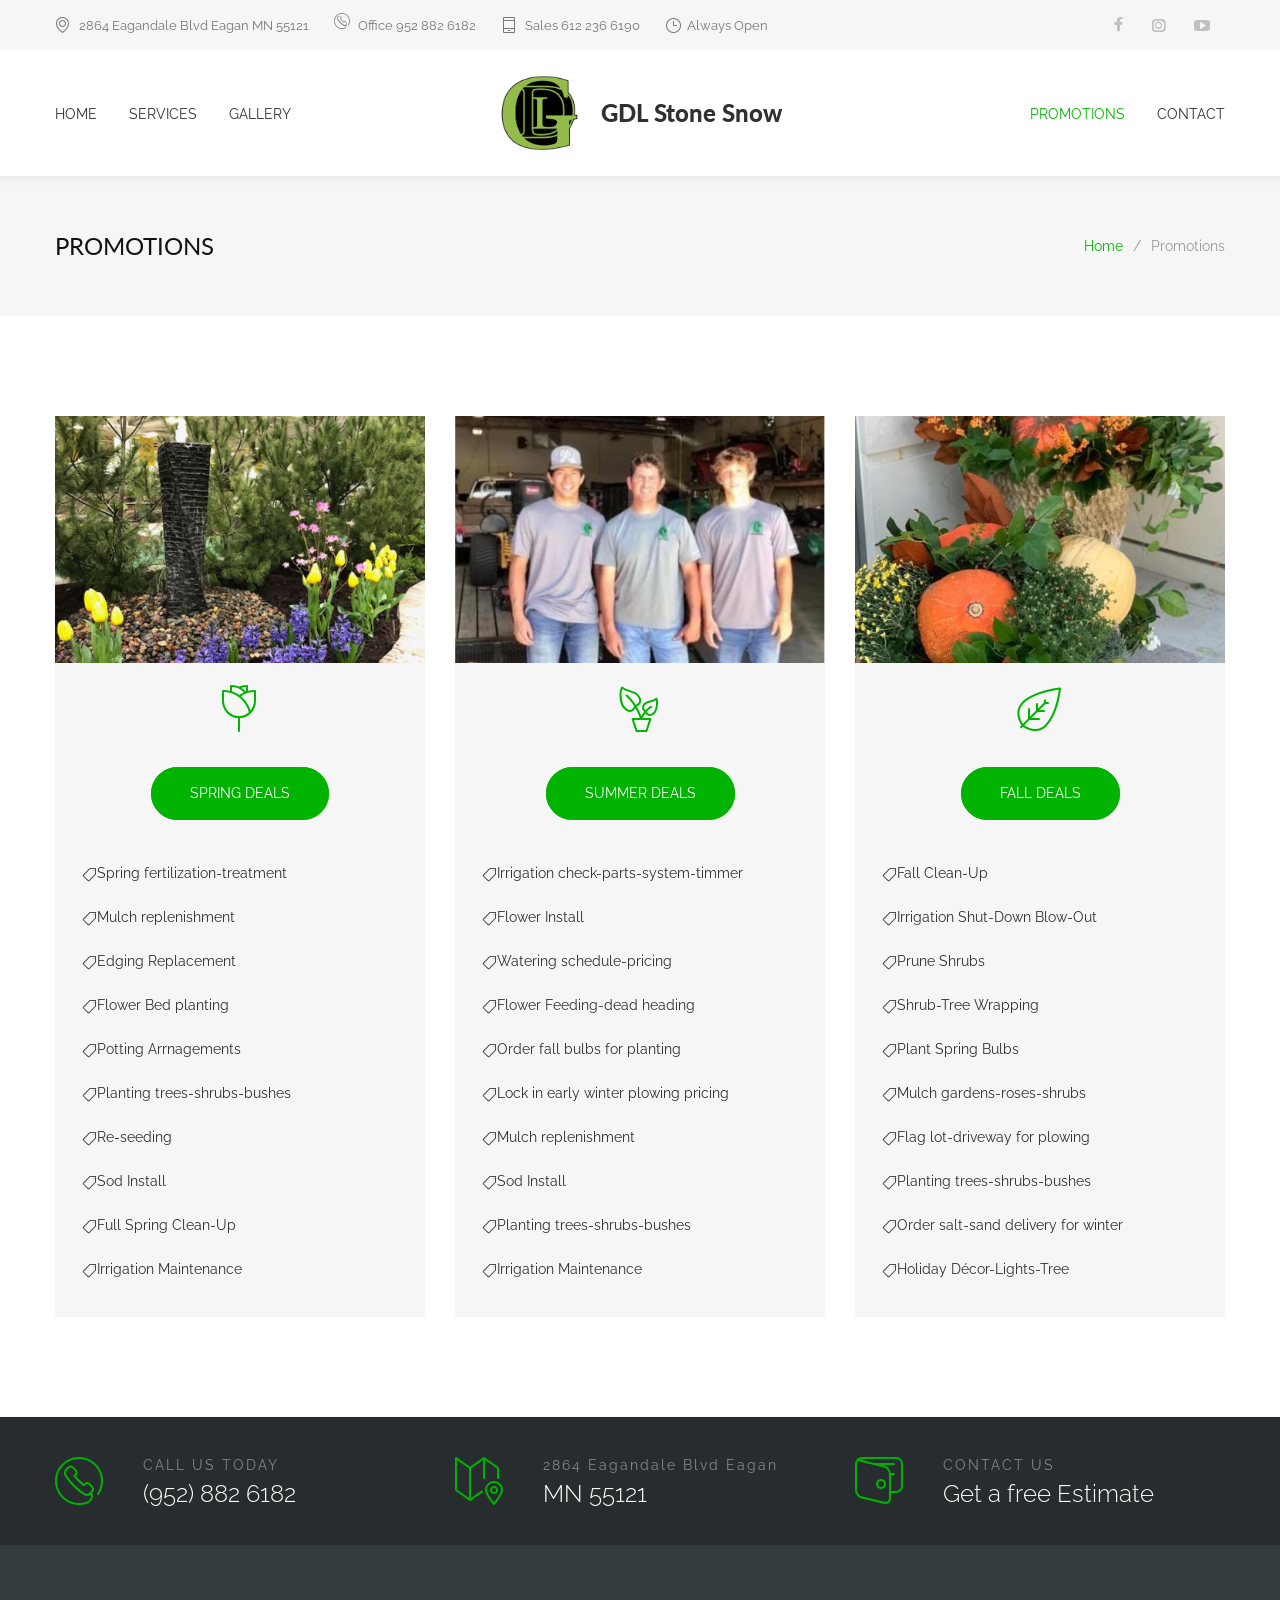
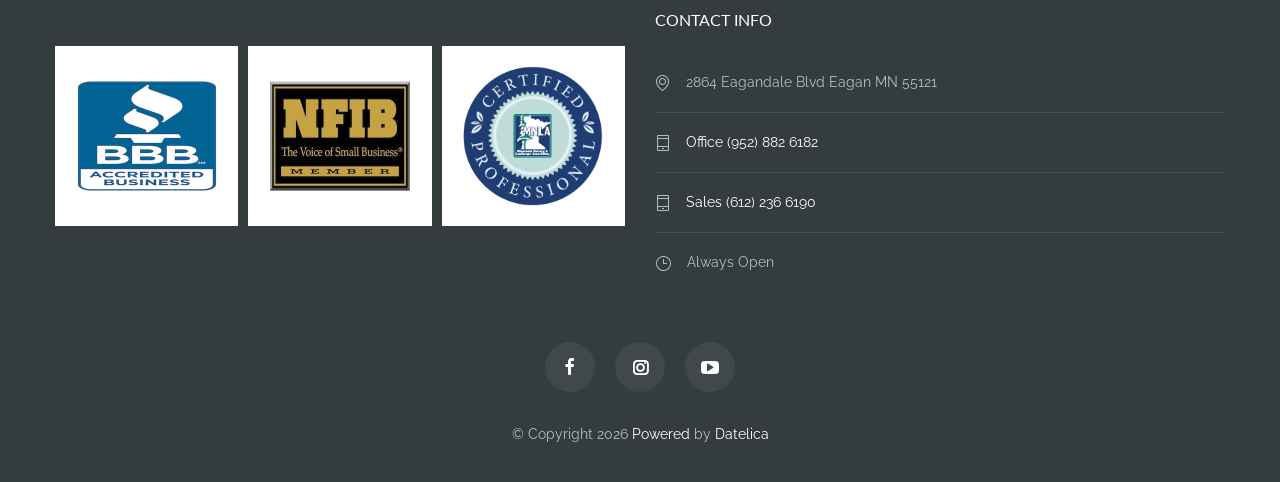
<file: promotions.html>
<!DOCTYPE html>
<html lang="en">
  <head>
    <!-- Google tag (gtag.js) -->
    <script async src="https://www.googletagmanager.com/gtag/js?id=G-3W3QSQZ30N"></script>
    <script>
        window.dataLayer = window.dataLayer || [];
        function gtag(){dataLayer.push(arguments);}
        gtag('js', new Date());
        gtag('config', 'G-3W3QSQZ30N');
    </script>
    <title>Promotions &amp; Deals | GDL Stone Snow Twin Cities MN</title>
    <!--meta-->
    <meta charset="UTF-8" />
    <meta
      name="viewport"
      content="width=device-width, initial-scale=1, maximum-scale=1.2"
    />
    <meta name="format-detection" content="telephone=no" />
    <meta
      name="keywords"
      content="landscaping deals Twin Cities MN, snow removal promotions Minneapolis St Paul, masonry contractor specials Eagan, seasonal landscaping offers Twin Cities suburbs"
    />
    <meta
      name="description"
      content="Save on seasonal landscaping, masonry, and snow removal deals from GDL Stone Snow across the Minneapolis–St. Paul metro and surrounding suburbs. Spring, summer, and fall promotions."
    />
    <link rel="canonical" href="https://gdlstonesnow.com/promotions.html" />
    <!-- Open Graph -->
    <meta property="og:title" content="Promotions & Deals | GDL Stone Snow Twin Cities MN" />
    <meta property="og:description" content="Save on seasonal landscaping, masonry, and snow removal deals from GDL Stone Snow across the Minneapolis–St. Paul metro and surrounding suburbs. Spring, summer, and fall promotions." />
    <meta property="og:url" content="https://gdlstonesnow.com/promotions.html" />
    <meta property="og:type" content="website" />
    <meta property="og:locale" content="en_US" />
    <meta property="og:site_name" content="GDL Stone Snow LLC" />
    <!-- Twitter Card -->
    <meta name="twitter:card" content="summary" />
    <meta name="twitter:title" content="Promotions & Deals | GDL Stone Snow Twin Cities MN" />
    <meta name="twitter:description" content="Save on seasonal landscaping, masonry, and snow removal deals from GDL Stone Snow across the Minneapolis–St. Paul metro and surrounding suburbs. Spring, summer, and fall promotions." />
    <!--slider revolution-->
    <link rel="stylesheet" type="text/css" href="rs-plugin/css/settings.css" />
    <!--style-->
    <link rel="preconnect" href="https://fonts.googleapis.com" />
    <link rel="preconnect" href="https://fonts.gstatic.com" crossorigin />
    <link
      href="//fonts.googleapis.com/css?family=Raleway:300,400,500&amp;subset=latin-ext"
      rel="stylesheet"
      type="text/css"
    />
    <link
      href="//fonts.googleapis.com/css?family=Lato:300,400,700,900&amp;subset=latin-ext"
      rel="stylesheet"
      type="text/css"
    />
    <link rel="stylesheet" type="text/css" href="style/reset.css" />
    <link rel="stylesheet" type="text/css" href="style/superfish.css" />
    <link rel="stylesheet" type="text/css" href="style/prettyPhoto.css" />
    <link rel="stylesheet" type="text/css" href="style/jquery.qtip.css" />
    <link rel="stylesheet" type="text/css" href="style/style.css" />
    <link rel="stylesheet" type="text/css" href="style/animations.css" />
    <link rel="stylesheet" type="text/css" href="style/responsive.css" />
    <link
      rel="stylesheet"
      type="text/css"
      href="style/odometer-theme-default.css"
    />
    <!--fonts-->
    <link rel="stylesheet" type="text/css" href="fonts/features/style.css" />
    <link rel="stylesheet" type="text/css" href="fonts/template/style.css" />
    <link rel="stylesheet" type="text/css" href="fonts/social/style.css" />
    <link rel="shortcut icon" href="images/favicon.ico" />
    <!-- Structured Data: BreadcrumbList -->
    <script type="application/ld+json">
    {
      "@context": "https://schema.org",
      "@type": "BreadcrumbList",
      "itemListElement": [
        {
          "@type": "ListItem",
          "position": 1,
          "name": "Home",
          "item": "https://gdlstonesnow.com/"
        },
        {
          "@type": "ListItem",
          "position": 2,
          "name": "Promotions",
          "item": "https://gdlstonesnow.com/promotions.html"
        }
      ]
    }
    </script>
    <!-- Structured Data: Seasonal Offers -->
    <script type="application/ld+json">
    {
      "@context": "https://schema.org",
      "@type": "OfferCatalog",
      "name": "Seasonal Promotions - GDL Stone Snow LLC",
      "description": "Seasonal landscaping, masonry, and snow removal deals across the Minneapolis–St. Paul metro and surrounding suburbs",
      "provider": {
        "@type": "LocalBusiness",
        "name": "GDL Stone Snow LLC",
        "telephone": "(952) 882-6182",
        "address": {
          "@type": "PostalAddress",
          "streetAddress": "2864 Eagandale Blvd",
          "addressLocality": "Eagan",
          "addressRegion": "MN",
          "postalCode": "55121",
          "addressCountry": "US"
        }
      },
      "itemListElement": [
        {
          "@type": "Offer",
          "name": "Spring Deals",
          "description": "Spring fertilization, mulch replenishment, edging replacement, flower bed planting, sod install, full spring clean-up, and irrigation maintenance",
          "category": "Landscaping Services",
          "areaServed": {
            "@type": "Place",
            "name": "Minneapolis-St. Paul Metro Area, MN"
          }
        },
        {
          "@type": "Offer",
          "name": "Summer Deals",
          "description": "Irrigation check and maintenance, flower install, watering schedules, fall bulb ordering, early winter plowing pricing, and sod install",
          "category": "Landscaping Services",
          "areaServed": {
            "@type": "Place",
            "name": "Minneapolis-St. Paul Metro Area, MN"
          }
        },
        {
          "@type": "Offer",
          "name": "Fall Deals",
          "description": "Fall clean-up, irrigation shut-down blow-out, shrub pruning and wrapping, spring bulb planting, salt and sand delivery, and holiday decor",
          "category": "Landscaping Services",
          "areaServed": {
            "@type": "Place",
            "name": "Minneapolis-St. Paul Metro Area, MN"
          }
        }
      ]
    }
    </script>
  </head>

  <body>
    <div class="site-container">
      <div class="header-top-bar-container clearfix">
        <div class="header-top-bar">
          <ul class="contact-details clearfix">
            <li class="template-location">
              2864 Eagandale Blvd Eagan MN 55121
            </li>
            <li class="features-phone">
              Office
              <a href="tel:9528826182">952 882 6182 </a>
            </li>
            <li class="template-mobile">
              Sales
              <a href="tel:6122366190">612 236 6190</a>
            </li>
            <li class="template-clock">Always Open</li>
          </ul>
          <ul class="social-icons">
            <li>
              <a
                target="_blank"
                rel="noopener"
                href="https://m.facebook.com/GDLStoneSnow/?_rdr"
                class="social-facebook"
                title="facebook"
                aria-label="Visit GDL Stone Snow on Facebook"
              ></a>
            </li>
            <li>
              <a
                target="_blank"
                rel="noopener"
                href="https://instagram.com/gdlstonesnowllc"
                class="social-instagram"
                title="instagram"
                aria-label="Visit GDL Stone Snow on Instagram"
              ></a>
            </li>
            <li>
              <a
                target="_blank"
                rel="noopener"
                href="https://www.youtube.com/channel/UC4ingZfTXS1jpl1vKMjNVJw/videos"
                class="social-youtube"
                title="youtube"
                aria-label="Visit GDL Stone Snow on YouTube"
              ></a>
            </li>
          </ul>
        </div>
        <a href="#" class="header-toggle template-arrow-vertical-3" aria-label="Toggle header top bar"></a>
      </div>
      <div class="header-container sticky">
        <div class="header clearfix">
          <div class="menu-container first-menu clearfix">
            <nav aria-label="Main navigation">
              <ul class="sf-menu">
                <li>
                  <a href="index.html" title="Home"> HOME </a>
                </li>
                <li>
                  <a href="services.html" title="Services"> SERVICES </a>
                </li>
                <li>
                  <a href="gallery.html" title="Gallery"> GALLERY </a>
                </li>
              </ul>
            </nav>
            <div class="mobile-menu-container">
              <nav aria-label="Mobile navigation">
                <ul class="mobile-menu collapsible-mobile-submenus">
                  <li>
                    <a class="template-arrow-vertical-3" href="#">&nbsp;</a>
                  </li>
                  <li>
                    <a href="index.html" title="Home"> HOME </a>
                  </li>
                  <li>
                    <a href="services.html" title="Services"> SERVICES </a>
                  </li>
                  <li>
                    <a href="gallery.html" title="Gallery"> GALLERY </a>
                  </li>
                  <li class="selected">
                    <a href="promotions.html" title="Promotions">
                      PROMOTIONS
                    </a>
                  </li>
                  <li>
                    <a href="contact.html" title="Contact"> CONTACT </a>
                  </li>
                </ul>
              </nav>
            </div>
          </div>
          <div class="logo">
            <h1>
              <a href="index.html" title="GDL Stone Snow">
                <img
                  src="images/logo.png"
                  srcset="images/logo.png 2x"
                  class="primary-logo"
                  alt="GDL Stone Snow LLC logo - landscaping and snow removal in the Twin Cities MN"
                />
                <img
                  src="images/logo_transparent.png"
                  srcset="images/logo_transparent.png 2x"
                  class="secondary-logo"
                  alt="GDL Stone Snow LLC transparent logo"
                />
                <span class="logo-text">GDL Stone Snow</span>
              </a>
            </h1>
            <div class="logo-clone">
              <h1>
                <a href="index.html" title="GDL Stone Snow">
                  <img
                    src="images/logo.png"
                    srcset="images/logo.png 2x"
                    class="primary-logo"
                    alt="GDL Stone Snow LLC logo"
                  />
                  <img
                    src="images/logo_transparent.png"
                    srcset="images/logo_transparent.png 2x"
                    class="secondary-logo"
                    alt="GDL Stone Snow LLC transparent logo"
                  />
                  <span class="logo-text">GDL Stone Snow</span>
                </a>
              </h1>
            </div>
          </div>
          <a href="#" class="mobile-menu-switch" aria-label="Toggle mobile menu">
            <span class="line"></span>
            <span class="line"></span>
            <span class="line"></span>
            <span class="line"></span>
          </a>
          <div class="menu-container clearfix first-menu">
            <nav aria-label="Secondary navigation">
              <ul class="sf-menu">
                <li class="selected">
                  <a href="promotions.html" title="Promotions"> PROMOTIONS </a>
                </li>
                <li>
                  <a href="contact.html" title="Contact"> CONTACT </a>
                </li>
              </ul>
            </nav>
          </div>
        </div>
      </div>
    </div>
    <div class="theme-page padding-bottom-100">
      <div class="row gray full-width page-header vertical-align-table">
        <div class="row">
          <div class="page-header-left">
            <h1>PROMOTIONS</h1>
          </div>
          <div class="page-header-right">
            <div class="bread-crumb-container" role="navigation" aria-label="Breadcrumb">
              <ul class="bread-crumb">
                <li>
                  <a title="Home" href="index.html"> Home </a>
                </li>
                <li class="separator">&#47;</li>
                <li>Promotions</li>
              </ul>
            </div>
          </div>
        </div>
      </div>
      <div class="clearfix">
        <div class="row page-margin-top-section">
          <ul class="services-list gray clearfix">
            <li>
              <a>
                <img src="images/pages/480x320/promotions-1.jpg" alt="Spring landscaping deals - fertilization, mulch, flower beds, and clean-up services in the Twin Cities MN" />
              </a>
              <span class="service-icon features-flower"></span>
              <br />
              <br />
              <br />
              <div class="align-center">
                <a class="promo">SPRING DEALS</a>
              </div>
              <br />
              <br />
              <br />
              <div style="text-align: left">
                <p class="template-tag">Spring fertilization-treatment</p>
                <p class="template-tag">Mulch replenishment</p>
                <p class="template-tag">Edging Replacement</p>
                <p class="template-tag">Flower Bed planting</p>
                <p class="template-tag">Potting Arrnagements</p>
                <p class="template-tag">Planting trees-shrubs-bushes</p>
                <p class="template-tag">Re-seeding</p>
                <p class="template-tag">Sod Install</p>
                <p class="template-tag">Full Spring Clean-Up</p>
                <p class="template-tag">Irrigation Maintenance</p>
              </div>
            </li>
            <li>
              <a>
                <img src="images/pages/480x320/promotions-2.jpg" alt="Summer landscaping deals - irrigation, flower install, watering, and sod services in the Twin Cities MN" />
              </a>
              <span class="service-icon features-plant"></span>
              <br />
              <br />
              <br />
              <div class="align-center">
                <a class="promo">SUMMER DEALS</a>
              </div>
              <br />
              <br />
              <br />
              <div style="text-align: left">
                <p class="template-tag">Irrigation check-parts-system-timmer</p>
                <p class="template-tag">Flower Install</p>
                <p class="template-tag">Watering schedule-pricing</p>
                <p class="template-tag">Flower Feeding-dead heading</p>
                <p class="template-tag">Order fall bulbs for planting</p>
                <p class="template-tag">Lock in early winter plowing pricing</p>
                <p class="template-tag">Mulch replenishment</p>
                <p class="template-tag">Sod Install</p>
                <p class="template-tag">Planting trees-shrubs-bushes</p>
                <p class="template-tag">Irrigation Maintenance</p>
              </div>
            </li>
            <li>
              <a>
                <img src="images/pages/480x320/promotions-3.jpg" alt="Fall landscaping deals - clean-up, irrigation blow-out, shrub pruning, and holiday decor in the Twin Cities MN" />
              </a>
              <span class="service-icon features-leaf"></span>
              <br />
              <br />
              <br />
              <div class="align-center">
                <a class="promo">FALL DEALS</a>
              </div>
              <br />
              <br />
              <br />
              <div style="text-align: left">
                <p class="template-tag">Fall Clean-Up</p>
                <p class="template-tag">Irrigation Shut-Down Blow-Out</p>
                <p class="template-tag">Prune Shrubs</p>
                <p class="template-tag">Shrub-Tree Wrapping</p>
                <p class="template-tag">Plant Spring Bulbs</p>
                <p class="template-tag">Mulch gardens-roses-shrubs</p>
                <p class="template-tag">Flag lot-driveway for plowing</p>
                <p class="template-tag">Planting trees-shrubs-bushes</p>
                <p class="template-tag">Order salt-sand delivery for winter</p>
                <p class="template-tag">Holiday Décor-Lights-Tree</p>
              </div>
            </li>
          </ul>
        </div>
      </div>
    </div>
    <!-- Pre-Footer -->
    <div class="row dark footer-row full-width padding-top-30">
      <div class="row padding-bottom-33">
        <div class="column column-1-3">
          <ul class="contact-details-list">
            <li class="features-phone">
              <label>CALL US TODAY</label>
              <p>
                <a href="tel:9528826182">(952) 882 6182</a>
              </p>
            </li>
          </ul>
        </div>
        <div class="column column-1-3">
          <ul class="contact-details-list">
            <li class="features-map">
              <label>2864 Eagandale Blvd Eagan</label>
              <p>MN 55121</p>
            </li>
          </ul>
        </div>
        <div class="column column-1-3">
          <ul class="contact-details-list">
            <li class="features-wallet">
              <label>CONTACT US</label>
              <p>
                <a href="contact.html" title="Free Estimate"
                  >Get a free Estimate</a
                >
              </p>
            </li>
          </ul>
        </div>
      </div>
    </div>
    <!-- Footer -->
    <div
      class="row dark-gray footer-row full-width padding-top-61 padding-bottom-36"
    >
      <div class="row row-3-4">
        <div class="column column-1-2">
          <div class="our-clients-list-container margin-top-40 type-list">
            <ul class="our-clients-list type-list">
              <li class="vertical-align">
                <div class="our-clients-item-container">
                  <div class="vertical-align-cell">
                    <a>
                      <img src="images/logos/bbb.png" alt="Better Business Bureau accredited" />
                    </a>
                  </div>
                </div>
              </li>
              <li class="vertical-align">
                <div class="our-clients-item-container">
                  <div class="vertical-align-cell">
                    <a>
                      <img src="images/logos/nfib.jpg" alt="National Federation of Independent Business member" />
                    </a>
                  </div>
                </div>
              </li>
              <li class="vertical-align">
                <div class="our-clients-item-container">
                  <div class="vertical-align-cell">
                    <a>
                      <img src="images/logos/mnla.png" alt="Minnesota Nursery and Landscape Association member" />
                    </a>
                  </div>
                </div>
              </li>
            </ul>
          </div>
        </div>
        <div class="column column-1-2">
          <h6>CONTACT INFO</h6>
          <ul class="contact-data margin-top-20">
            <li class="template-location">
              <div class="value">2864 Eagandale Blvd Eagan MN 55121</div>
            </li>
            <li class="template-mobile">
              <div class="value">
                <a href="tel:9528826182">Office (952) 882 6182</a>
              </div>
            </li>
            <li class="template-mobile">
              <div class="value">
                <a href="tel:6122366190">Sales (612) 236 6190</a>
              </div>
            </li>
            <li class="template-clock">
              <div class="value">Always Open</div>
            </li>
          </ul>
        </div>
      </div>
      <div class="row page-padding-top">
        <ul class="social-icons align-center">
          <li>
            <a
              target="_blank"
              rel="noopener"
              href="https://m.facebook.com/GDLStoneSnow/?_rdr"
              class="social-facebook"
              title="facebook"
              aria-label="Follow GDL Stone Snow on Facebook"
            ></a>
          </li>
          <li>
            <a
              target="_blank"
              rel="noopener"
              href="https://instagram.com/gdlstonesnowllc"
              class="social-instagram"
              title="instagram"
              aria-label="Follow GDL Stone Snow on Instagram"
            ></a>
          </li>
          <li>
            <a
              target="_blank"
              rel="noopener"
              href="https://www.youtube.com/channel/UC4ingZfTXS1jpl1vKMjNVJw/videos"
              class="social-youtube"
              title="youtube"
              aria-label="Watch GDL Stone Snow on YouTube"
            ></a>
          </li>
        </ul>
      </div>
      <div class="row align-center padding-top-30">
        <span class="copyright"
          >© Copyright 2026 <a href="" title="" target="_blank">Powered</a> by
          <a href="https://datelica.com" title="Datelica" target="_blank"
            >Datelica</a
          >
        </span>
      </div>
    </div>

    <a
      href="#top"
      class="scroll-top animated-element template-arrow-vertical-3"
      title="Scroll to top"
      aria-label="Scroll to top of page"
    ></a>
    <div class="background-overlay"></div>
    <!--js-->
    <script type="text/javascript" src="js/jquery-1.12.4.min.js"></script>
    <script
      type="text/javascript"
      src="js/jquery-migrate-1.4.1.min.js"
    ></script>
    <!--slider revolution-->
    <script
      type="text/javascript"
      src="rs-plugin/js/jquery.themepunch.tools.min.js"
    ></script>
    <script
      type="text/javascript"
      src="rs-plugin/js/jquery.themepunch.revolution.min.js"
    ></script>
    <script type="text/javascript" src="js/jquery.ba-bbq.min.js"></script>
    <script
      type="text/javascript"
      src="js/jquery-ui-1.12.1.custom.min.js"
    ></script>
    <script
      type="text/javascript"
      src="js/jquery.ui.touch-punch.min.js"
    ></script>

    <script type="text/javascript" src="js/jquery.easing.1.3.min.js"></script>
    <script
      type="text/javascript"
      src="js/jquery.carouFredSel-6.2.1-packed.js"
    ></script>
    <script type="text/javascript" src="js/jquery.touchSwipe.min.js"></script>
    <script type="text/javascript" src="js/jquery.transit.min.js"></script>
    <script type="text/javascript" src="js/jquery.timeago.js"></script>
    <script type="text/javascript" src="js/jquery.hint.min.js"></script>
    <script
      type="text/javascript"
      src="js/jquery.costCalculator.min.js"
    ></script>
    <script type="text/javascript" src="js/jquery.parallax.min.js"></script>
    <script type="text/javascript" src="js/jquery.prettyPhoto.js"></script>
    <script type="text/javascript" src="js/jquery.qtip.min.js"></script>
    <script type="text/javascript" src="js/jquery.blockUI.min.js"></script>
    <script type="text/javascript" src="js/main.js"></script>
    <script type="text/javascript" src="js/odometer.min.js"></script>
  </body>
</html>
</file>
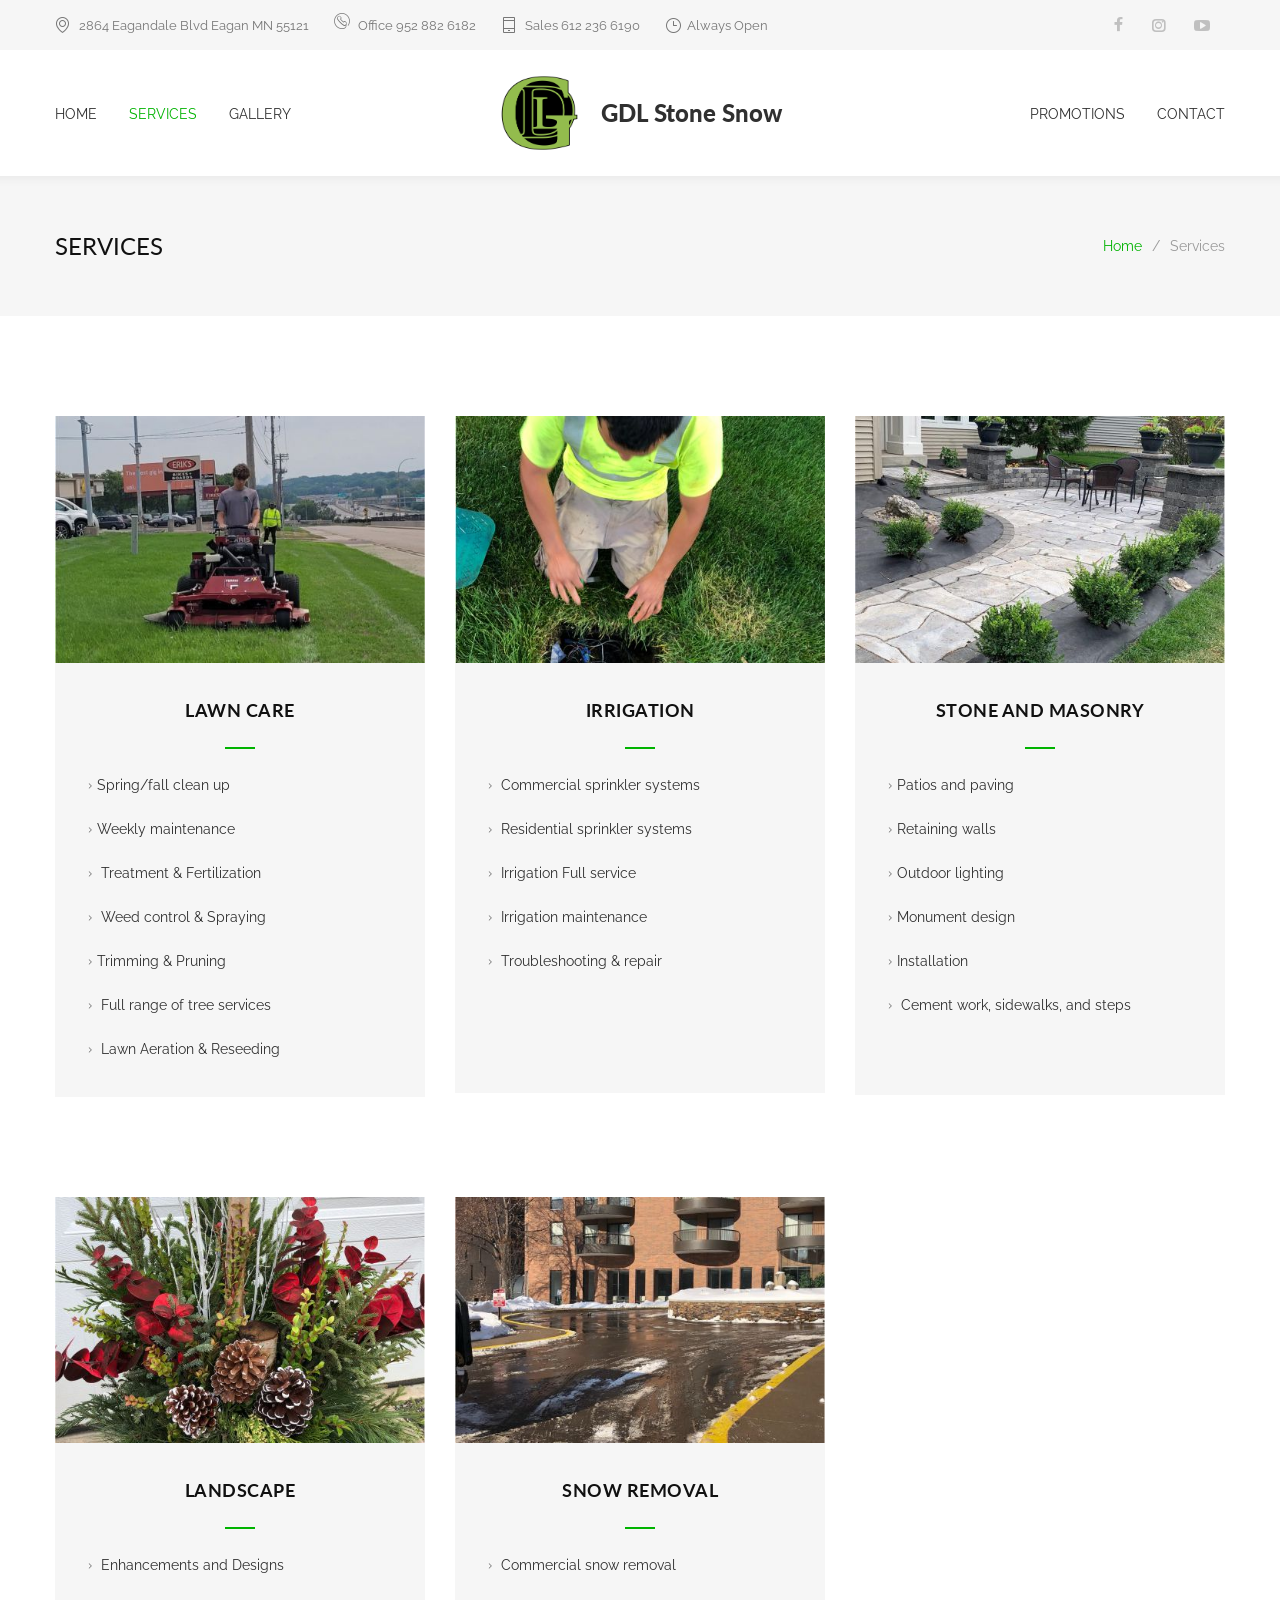
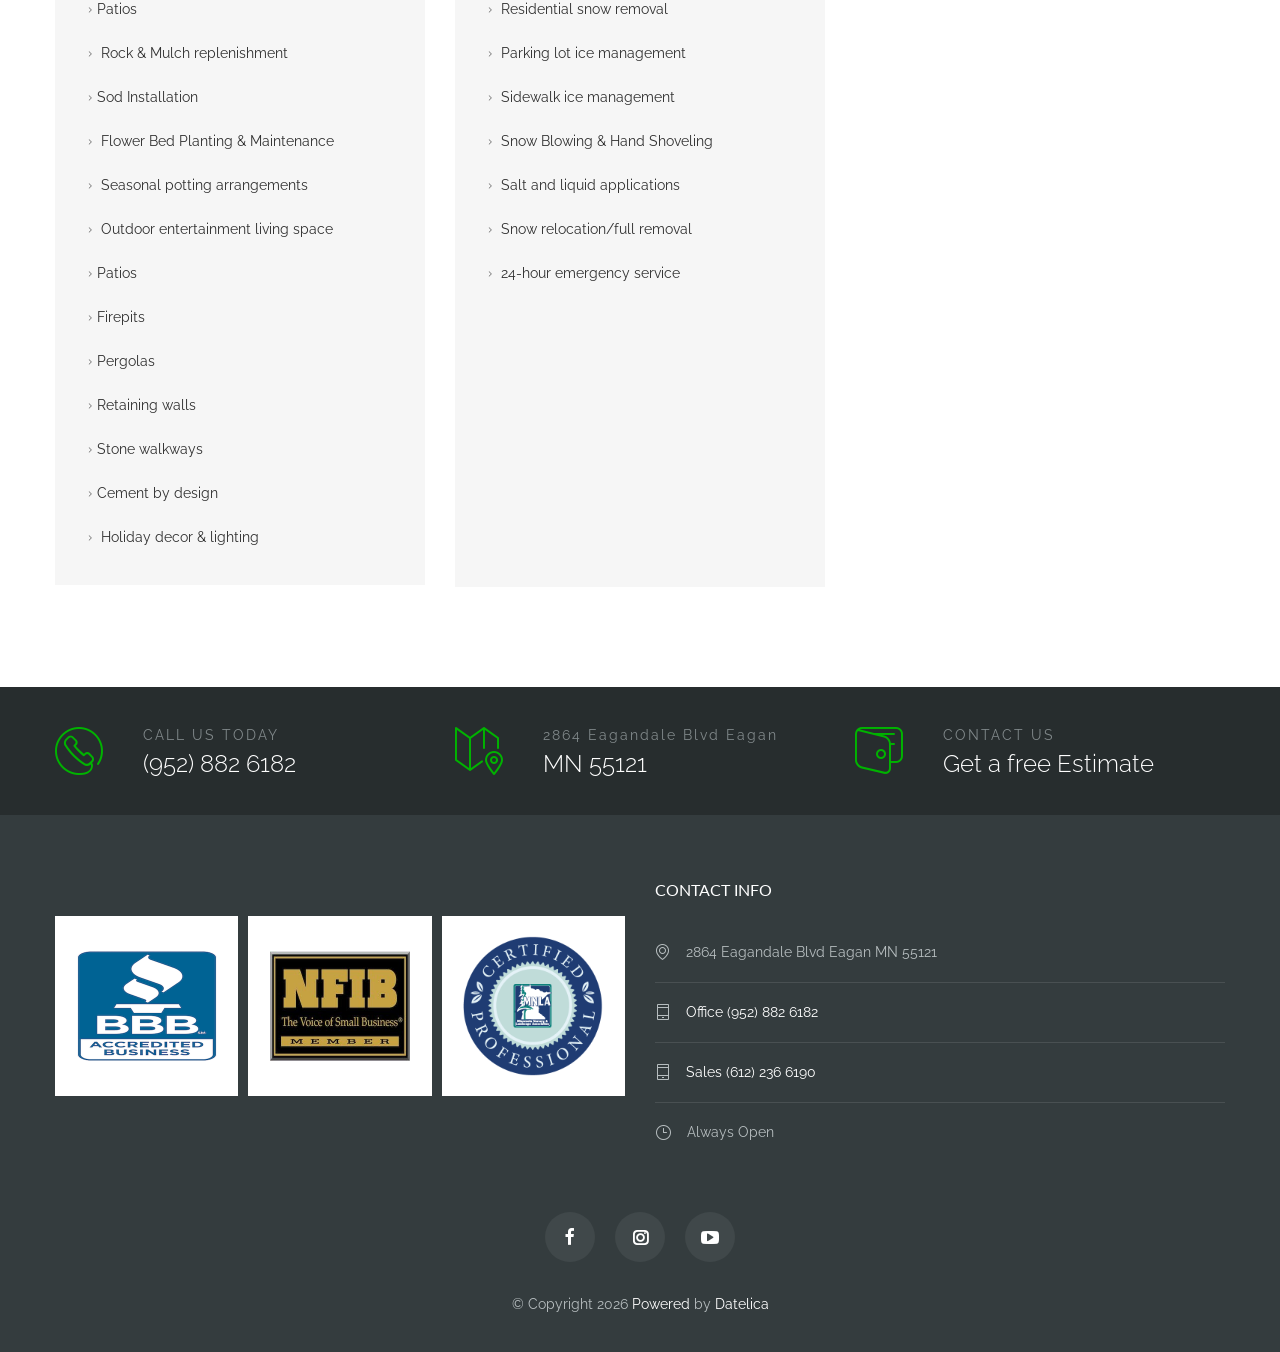
<file: services.html>
<!DOCTYPE html>
<html lang="en">
  <head>
    <!-- Google tag (gtag.js) -->
    <script async src="https://www.googletagmanager.com/gtag/js?id=G-3W3QSQZ30N"></script>
    <script>
        window.dataLayer = window.dataLayer || [];
        function gtag(){dataLayer.push(arguments);}
        gtag('js', new Date());
        gtag('config', 'G-3W3QSQZ30N');
    </script>
    <title>Our Services | Landscaping &amp; Snow Removal | GDL Stone Snow</title>
    <!--meta-->
    <meta charset="UTF-8" />
    <meta
      name="viewport"
      content="width=device-width, initial-scale=1, maximum-scale=1.2"
    />
    <meta name="format-detection" content="telephone=no" />
    <meta
      name="keywords"
      content="masonry contractor, landscape company, shopping and retail gardening, ice control management "
    />
    <meta
      name="description"
      content="Professional landscaping, lawn care, masonry, stone work, and snow removal services across the Minneapolis–St. Paul metro and surrounding suburbs. Serving since 2003. Free estimates."
    />
    <link rel="canonical" href="https://gdlstonesnow.com/services.html" />

    <!-- Open Graph -->
    <meta property="og:type" content="website" />
    <meta property="og:title" content="Our Services | Landscaping &amp; Snow Removal | GDL Stone Snow" />
    <meta property="og:description" content="Professional landscaping, lawn care, masonry, stone work, and snow removal services across the Minneapolis–St. Paul metro and surrounding suburbs. Serving since 2003. Free estimates." />
    <meta property="og:url" content="https://gdlstonesnow.com/services.html" />
    <meta property="og:site_name" content="GDL Stone Snow LLC" />
    <meta property="og:locale" content="en_US" />
    <meta property="og:image" content="https://gdlstonesnow.com/images/logo.png" />

    <!-- Twitter Card -->
    <meta name="twitter:card" content="summary" />
    <meta name="twitter:title" content="Our Services | Landscaping &amp; Snow Removal | GDL Stone Snow" />
    <meta name="twitter:description" content="Professional landscaping, lawn care, masonry, stone work, and snow removal services across the Minneapolis–St. Paul metro and surrounding suburbs. Serving since 2003. Free estimates." />
    <meta name="twitter:image" content="https://gdlstonesnow.com/images/logo.png" />

    <!--slider revolution-->
    <link rel="stylesheet" type="text/css" href="rs-plugin/css/settings.css" />
    <!--style-->
    <link rel="preconnect" href="https://fonts.googleapis.com">
    <link rel="preconnect" href="https://fonts.gstatic.com" crossorigin>
    <link
      href="//fonts.googleapis.com/css?family=Raleway:300,400,500&amp;subset=latin-ext"
      rel="stylesheet"
      type="text/css"
    />
    <link
      href="//fonts.googleapis.com/css?family=Lato:300,400,700,900&amp;subset=latin-ext"
      rel="stylesheet"
      type="text/css"
    />
    <link rel="stylesheet" type="text/css" href="style/reset.css" />
    <link rel="stylesheet" type="text/css" href="style/superfish.css" />
    <link rel="stylesheet" type="text/css" href="style/prettyPhoto.css" />
    <link rel="stylesheet" type="text/css" href="style/jquery.qtip.css" />
    <link rel="stylesheet" type="text/css" href="style/style.css" />
    <link rel="stylesheet" type="text/css" href="style/animations.css" />
    <link rel="stylesheet" type="text/css" href="style/responsive.css" />
    <link
      rel="stylesheet"
      type="text/css"
      href="style/odometer-theme-default.css"
    />
    <!--fonts-->
    <link rel="stylesheet" type="text/css" href="fonts/features/style.css" />
    <link rel="stylesheet" type="text/css" href="fonts/template/style.css" />
    <link rel="stylesheet" type="text/css" href="fonts/social/style.css" />
    <link rel="shortcut icon" href="images/favicon.ico" />

    <!-- Structured Data -->
    <script type="application/ld+json">
    {
      "@context": "https://schema.org",
      "@type": "BreadcrumbList",
      "itemListElement": [
        {
          "@type": "ListItem",
          "position": 1,
          "name": "Home",
          "item": "https://gdlstonesnow.com/"
        },
        {
          "@type": "ListItem",
          "position": 2,
          "name": "Services",
          "item": "https://gdlstonesnow.com/services.html"
        }
      ]
    }
    </script>
    <script type="application/ld+json">
    {
      "@context": "https://schema.org",
      "@type": "Service",
      "name": "Lawn Care",
      "description": "Professional lawn care services including spring and fall clean up, weekly maintenance, treatment and fertilization, weed control and spraying, trimming and pruning, full range of tree services, and lawn aeration and reseeding.",
      "provider": {
        "@type": "LocalBusiness",
        "name": "GDL Stone Snow LLC",
        "telephone": "(952) 882-6182",
        "address": {
          "@type": "PostalAddress",
          "streetAddress": "2864 Eagandale Blvd",
          "addressLocality": "Eagan",
          "addressRegion": "MN",
          "postalCode": "55121",
          "addressCountry": "US"
        }
      },
      "areaServed": {
        "@type": "GeoCircle",
        "geoMidpoint": {
          "@type": "GeoCoordinates",
          "latitude": 44.8408,
          "longitude": -93.2983
        },
        "geoRadius": "50000"
      },
      "serviceType": "Lawn Care"
    }
    </script>
    <script type="application/ld+json">
    {
      "@context": "https://schema.org",
      "@type": "Service",
      "name": "Irrigation",
      "description": "Complete irrigation services including commercial and residential sprinkler systems, full service irrigation installation and maintenance, troubleshooting and repair.",
      "provider": {
        "@type": "LocalBusiness",
        "name": "GDL Stone Snow LLC",
        "telephone": "(952) 882-6182",
        "address": {
          "@type": "PostalAddress",
          "streetAddress": "2864 Eagandale Blvd",
          "addressLocality": "Eagan",
          "addressRegion": "MN",
          "postalCode": "55121",
          "addressCountry": "US"
        }
      },
      "areaServed": {
        "@type": "GeoCircle",
        "geoMidpoint": {
          "@type": "GeoCoordinates",
          "latitude": 44.8408,
          "longitude": -93.2983
        },
        "geoRadius": "50000"
      },
      "serviceType": "Irrigation"
    }
    </script>
    <script type="application/ld+json">
    {
      "@context": "https://schema.org",
      "@type": "Service",
      "name": "Stone and Masonry",
      "description": "Expert stone and masonry services including patios and paving, retaining walls, outdoor lighting, monument design and installation, cement work, sidewalks, and steps.",
      "provider": {
        "@type": "LocalBusiness",
        "name": "GDL Stone Snow LLC",
        "telephone": "(952) 882-6182",
        "address": {
          "@type": "PostalAddress",
          "streetAddress": "2864 Eagandale Blvd",
          "addressLocality": "Eagan",
          "addressRegion": "MN",
          "postalCode": "55121",
          "addressCountry": "US"
        }
      },
      "areaServed": {
        "@type": "GeoCircle",
        "geoMidpoint": {
          "@type": "GeoCoordinates",
          "latitude": 44.8408,
          "longitude": -93.2983
        },
        "geoRadius": "50000"
      },
      "serviceType": "Masonry"
    }
    </script>
    <script type="application/ld+json">
    {
      "@context": "https://schema.org",
      "@type": "Service",
      "name": "Landscape Design and Installation",
      "description": "Full-service landscaping including enhancements and designs, patios, rock and mulch replenishment, sod installation, flower bed planting and maintenance, seasonal potting arrangements, outdoor entertainment living spaces, firepits, pergolas, retaining walls, stone walkways, cement by design, and holiday decor and lighting.",
      "provider": {
        "@type": "LocalBusiness",
        "name": "GDL Stone Snow LLC",
        "telephone": "(952) 882-6182",
        "address": {
          "@type": "PostalAddress",
          "streetAddress": "2864 Eagandale Blvd",
          "addressLocality": "Eagan",
          "addressRegion": "MN",
          "postalCode": "55121",
          "addressCountry": "US"
        }
      },
      "areaServed": {
        "@type": "GeoCircle",
        "geoMidpoint": {
          "@type": "GeoCoordinates",
          "latitude": 44.8408,
          "longitude": -93.2983
        },
        "geoRadius": "50000"
      },
      "serviceType": "Landscaping"
    }
    </script>
    <script type="application/ld+json">
    {
      "@context": "https://schema.org",
      "@type": "Service",
      "name": "Snow Removal",
      "description": "Comprehensive snow removal services including commercial and residential snow removal, parking lot and sidewalk ice management, snow blowing and hand shoveling, salt and liquid applications, snow relocation and full removal, and 24-hour emergency service.",
      "provider": {
        "@type": "LocalBusiness",
        "name": "GDL Stone Snow LLC",
        "telephone": "(952) 882-6182",
        "address": {
          "@type": "PostalAddress",
          "streetAddress": "2864 Eagandale Blvd",
          "addressLocality": "Eagan",
          "addressRegion": "MN",
          "postalCode": "55121",
          "addressCountry": "US"
        }
      },
      "areaServed": {
        "@type": "GeoCircle",
        "geoMidpoint": {
          "@type": "GeoCoordinates",
          "latitude": 44.8408,
          "longitude": -93.2983
        },
        "geoRadius": "50000"
      },
      "serviceType": "Snow Removal"
    }
    </script>
  </head>

  <body>
    <div class="site-container">
      <div class="header-top-bar-container clearfix">
        <div class="header-top-bar">
          <ul class="contact-details clearfix">
            <li class="template-location">
              2864 Eagandale Blvd Eagan MN 55121
            </li>
            <li class="features-phone">
              Office
              <a href="tel:9528826182">952 882 6182 </a>
            </li>
            <li class="template-mobile">
              Sales
              <a href="tel:6122366190">612 236 6190</a>
            </li>
            <li class="template-clock">Always Open</li>
          </ul>
          <ul class="social-icons" aria-label="Social media links">
            <li>
              <a
                target="_blank"
                href="https://m.facebook.com/GDLStoneSnow/?_rdr"
                class="social-facebook"
                title="facebook"
                aria-label="Visit GDL Stone Snow on Facebook"
                rel="noopener noreferrer"
              ></a>
            </li>
            <li>
              <a
                target="_blank"
                href="https://instagram.com/gdlstonesnowllc"
                class="social-instagram"
                title="instagram"
                aria-label="Visit GDL Stone Snow on Instagram"
                rel="noopener noreferrer"
              ></a>
            </li>
            <li>
              <a
                target="_blank"
                href="https://www.youtube.com/channel/UC4ingZfTXS1jpl1vKMjNVJw/videos"
                class="social-youtube"
                title="youtube"
                aria-label="Visit GDL Stone Snow on YouTube"
                rel="noopener noreferrer"
              ></a>
            </li>
          </ul>
        </div>
        <a class="header-toggle template-arrow-vertical-3" aria-label="Toggle header bar"></a>
      </div>
      <div class="header-container sticky">
        <div class="header clearfix">
          <div class="menu-container first-menu clearfix">
            <nav aria-label="Main navigation">
              <ul class="sf-menu">
                <li>
                  <a href="index.html" title="Home"> HOME </a>
                </li>
                <li class="selected">
                  <a href="services.html" title="Services" aria-current="page"> SERVICES </a>
                </li>
                <li>
                  <a href="gallery.html" title="Gallery"> GALLERY </a>
                </li>
              </ul>
            </nav>
            <div class="mobile-menu-container">
              <nav aria-label="Mobile navigation">
                <ul class="mobile-menu collapsible-mobile-submenus">
                  <li>
                    <a class="template-arrow-vertical-3" href="#" aria-label="Toggle mobile menu">&nbsp;</a>
                  </li>
                  <li>
                    <a href="index.html" title="Home"> HOME </a>
                  </li>
                  <li class="selected">
                    <a href="services.html" title="Services" aria-current="page"> SERVICES </a>
                  </li>
                  <li>
                    <a href="gallery.html" title="Gallery"> GALLERY </a>
                  </li>
                  <li>
                    <a href="promotions.html" title="Promotions">
                      PROMOTIONS
                    </a>
                  </li>
                  <li>
                    <a href="contact.html" title="Contact"> CONTACT </a>
                  </li>
                </ul>
              </nav>
            </div>
          </div>
          <div class="logo">
            <h1>
              <a href="index.html" title="GDL Stone Snow">
                <img
                  src="images/logo.png"
                  srcset="images/logo.png 2x"
                  class="primary-logo"
                  alt="GDL Stone Snow LLC logo"
                />
                <img
                  src="images/logo_transparent.png"
                  srcset="images/logo_transparent.png 2x"
                  class="secondary-logo"
                  alt="GDL Stone Snow LLC transparent logo"
                />
                <span class="logo-text">GDL Stone Snow</span>
              </a>
            </h1>
            <div class="logo-clone">
              <h1>
                <a href="index.html" title="GDL Stone Snow">
                  <img
                    src="images/logo.png"
                    srcset="images/logo.png 2x"
                    class="primary-logo"
                    alt="GDL Stone Snow LLC logo"
                  />
                  <img
                    src="images/logo_transparent.png"
                    srcset="images/logo_transparent.png 2x"
                    class="secondary-logo"
                    alt="GDL Stone Snow LLC transparent logo"
                  />
                  <span class="logo-text">GDL Stone Snow</span>
                </a>
              </h1>
            </div>
          </div>
          <a class="mobile-menu-switch" aria-label="Open mobile menu">
            <span class="line"></span>
            <span class="line"></span>
            <span class="line"></span>
            <span class="line"></span>
          </a>
          <div class="menu-container clearfix first-menu">
            <nav aria-label="Secondary navigation">
              <ul class="sf-menu">
                <li>
                  <a href="promotions.html" title="Promotions"> PROMOTIONS </a>
                </li>
                <li>
                  <a href="contact.html" title="Contact"> CONTACT </a>
                </li>
              </ul>
            </nav>
          </div>
        </div>
      </div>
    </div>
    <div class="theme-page padding-bottom-100">
      <div class="row gray full-width page-header vertical-align-table">
        <div class="row">
          <div class="page-header-left">
            <h1>SERVICES</h1>
          </div>
          <div class="page-header-right">
            <div class="bread-crumb-container">
              <ul class="bread-crumb" aria-label="Breadcrumb">
                <li>
                  <a title="Home" href="index.html"> Home </a>
                </li>
                <li class="separator">&#47;</li>
                <li>Services</li>
              </ul>
            </div>
          </div>
        </div>
      </div>
      <div class="clearfix">
        <div class="row page-margin-top-section">
          <ul class="services-list gray clearfix">
            <li>
              <a title="Lawn care">
                <img src="images/pages/480x320/gallery-2.jpg" alt="Professional lawn care service by GDL Stone Snow in the Twin Cities MN" />
              </a>
              <h4 class="box-header">LAWN CARE</h4>
              <div class="align-left">
                <p class="template-arrow-horizontal-2">Spring/fall clean up</p>
                <p class="template-arrow-horizontal-2">Weekly maintenance</p>
                <p class="template-arrow-horizontal-2">
                  Treatment & Fertilization
                </p>
                <p class="template-arrow-horizontal-2">
                  Weed control & Spraying
                </p>
                <p class="template-arrow-horizontal-2">Trimming & Pruning</p>
                <p class="template-arrow-horizontal-2">
                  Full range of tree services
                </p>
                <p class="template-arrow-horizontal-2">
                  Lawn Aeration & Reseeding
                </p>
              </div>
            </li>
            <li>
              <a title="Irrigation">
                <img src="images/pages/480x320/gallery-16.jpg" alt="Sprinkler irrigation system installation and maintenance" />
              </a>
              <h4 class="box-header">IRRIGATION</h4>
              <div class="align-left">
                <p class="template-arrow-horizontal-2">
                  Commercial sprinkler systems
                </p>
                <p class="template-arrow-horizontal-2">
                  Residential sprinkler systems
                </p>
                <p class="template-arrow-horizontal-2">
                  Irrigation Full service
                </p>
                <p class="template-arrow-horizontal-2">
                  Irrigation maintenance
                </p>
                <p class="template-arrow-horizontal-2">
                  Troubleshooting & repair
                </p>
              </div>
              <br /><br /><br /><br /><br /><br />
            </li>
            <li>
              <a title="Stone and Masonry">
                <img src="images/pages/480x320/gallery-13.jpg" alt="Stone and masonry work including patios and retaining walls" />
              </a>

              <h4 class="box-header">STONE AND MASONRY</h4>
              <div class="align-left">
                <p class="template-arrow-horizontal-2">Patios and paving</p>
                <p class="template-arrow-horizontal-2">Retaining walls</p>
                <p class="template-arrow-horizontal-2">Outdoor lighting</p>
                <p class="template-arrow-horizontal-2">Monument design</p>
                <p class="template-arrow-horizontal-2">Installation</p>
                <p class="template-arrow-horizontal-2">
                  Cement work, sidewalks, and steps
                </p>
              </div>
              <br /><br /><br />
            </li>
          </ul>
        </div>
        <div class="row page-margin-top-section">
          <ul class="services-list gray clearfix">
            <li>
              <a title="Landscape">
                <img src="images/pages/480x320/gallery-6.jpg" alt="Landscape design with patios, firepits, and outdoor living spaces" />
              </a>
              <h4 class="box-header">LANDSCAPE</h4>
              <div class="align-left">
                <p class="template-arrow-horizontal-2">
                  Enhancements and Designs
                </p>
                <p class="template-arrow-horizontal-2">Patios</p>
                <p class="template-arrow-horizontal-2">
                  Rock & Mulch replenishment
                </p>
                <p class="template-arrow-horizontal-2">Sod Installation</p>
                <p class="template-arrow-horizontal-2">
                  Flower Bed Planting & Maintenance
                </p>
                <p class="template-arrow-horizontal-2">
                  Seasonal potting arrangements
                </p>
                <p class="template-arrow-horizontal-2">
                  Outdoor entertainment living space
                </p>
                <p class="template-arrow-horizontal-2">Patios</p>
                <p class="template-arrow-horizontal-2">Firepits</p>
                <p class="template-arrow-horizontal-2">Pergolas</p>
                <p class="template-arrow-horizontal-2">Retaining walls</p>
                <p class="template-arrow-horizontal-2">Stone walkways</p>
                <p class="template-arrow-horizontal-2">Cement by design</p>

                <p class="template-arrow-horizontal-2">
                  Holiday decor & lighting
                </p>
              </div>
            </li>
            <li>
              <a title="Snow Removal">
                <img src="images/pages/480x320/gallery-8.jpg" alt="Commercial and residential snow removal service in Minneapolis-St. Paul metro" />
              </a>
              <h4 class="box-header">SNOW REMOVAL</h4>
              <div class="align-left">
                <p class="template-arrow-horizontal-2">
                  Commercial snow removal
                </p>
                <p class="template-arrow-horizontal-2">
                  Residential snow removal
                </p>
                <p class="template-arrow-horizontal-2">
                  Parking lot ice management
                </p>
                <p class="template-arrow-horizontal-2">
                  Sidewalk ice management
                </p>
                <p class="template-arrow-horizontal-2">
                  Snow Blowing & Hand Shoveling
                </p>
                <p class="template-arrow-horizontal-2">
                  Salt and liquid applications
                </p>
                <p class="template-arrow-horizontal-2">
                  Snow relocation/full removal
                </p>
                <p class="template-arrow-horizontal-2">
                  24-hour emergency service
                </p>
              </div>
              <br /><br /><br /><br /><br /><br />
              <br /><br /><br /><br /><br /><br />
              <br /><br /><br /><br /><br /><br /><br />
            </li>
          </ul>
        </div>
      </div>
    </div>

    <!-- Pre-Footer -->
    <div class="row dark footer-row full-width padding-top-30">
      <div class="row padding-bottom-33">
        <div class="column column-1-3">
          <ul class="contact-details-list">
            <li class="features-phone">
              <label>CALL US TODAY</label>
              <p>
                <a href="tel:9528826182" aria-label="Call GDL Stone Snow at (952) 882-6182">(952) 882 6182</a>
              </p>
            </li>
          </ul>
        </div>
        <div class="column column-1-3">
          <ul class="contact-details-list">
            <li class="features-map">
              <label>2864 Eagandale Blvd Eagan</label>
              <p>MN 55121</p>
            </li>
          </ul>
        </div>
        <div class="column column-1-3">
          <ul class="contact-details-list">
            <li class="features-wallet">
              <label>CONTACT US</label>
              <p>
                <a href="contact.html" title="Free Estimate" aria-label="Get a free estimate from GDL Stone Snow"
                  >Get a free Estimate</a
                >
              </p>
            </li>
          </ul>
        </div>
      </div>
    </div>

    <!-- Footer -->
    <div
      class="row dark-gray footer-row full-width padding-top-61 padding-bottom-36"
    >
      <div class="row row-3-4">
        <div class="column column-1-2">
          <div class="our-clients-list-container margin-top-40 type-list">
            <ul class="our-clients-list type-list">
              <li class="vertical-align">
                <div class="our-clients-item-container">
                  <div class="vertical-align-cell">
                    <a>
                      <img src="images/logos/bbb.png" alt="Better Business Bureau accredited member" />
                    </a>
                  </div>
                </div>
              </li>
              <li class="vertical-align">
                <div class="our-clients-item-container">
                  <div class="vertical-align-cell">
                    <a>
                      <img src="images/logos/nfib.jpg" alt="National Federation of Independent Business member" />
                    </a>
                  </div>
                </div>
              </li>
              <li class="vertical-align">
                <div class="our-clients-item-container">
                  <div class="vertical-align-cell">
                    <a>
                      <img src="images/logos/mnla.png" alt="Minnesota Nursery and Landscape Association member" />
                    </a>
                  </div>
                </div>
              </li>
            </ul>
          </div>
        </div>
        <div class="column column-1-2">
          <h6>CONTACT INFO</h6>
          <ul class="contact-data margin-top-20">
            <li class="template-location">
              <div class="value">2864 Eagandale Blvd Eagan MN 55121</div>
            </li>
            <li class="template-mobile">
              <div class="value">
                <a href="tel:9528826182">Office (952) 882 6182</a>
              </div>
            </li>
            <li class="template-mobile">
              <div class="value">
                <a href="tel:6122366190">Sales (612) 236 6190</a>
              </div>
            </li>
            <li class="template-clock">
              <div class="value">Always Open</div>
            </li>
          </ul>
        </div>
      </div>
      <div class="row page-padding-top">
        <ul class="social-icons align-center" aria-label="Footer social media links">
          <li>
            <a
              target="_blank"
              href="https://m.facebook.com/GDLStoneSnow/?_rdr"
              class="social-facebook"
              title="facebook"
              aria-label="Visit GDL Stone Snow on Facebook"
              rel="noopener noreferrer"
            ></a>
          </li>
          <li>
            <a
              target="_blank"
              href="https://instagram.com/gdlstonesnowllc"
              class="social-instagram"
              title="instagram"
              aria-label="Visit GDL Stone Snow on Instagram"
              rel="noopener noreferrer"
            ></a>
          </li>
          <li>
            <a
              target="_blank"
              href="https://www.youtube.com/channel/UC4ingZfTXS1jpl1vKMjNVJw/videos"
              class="social-youtube"
              title="youtube"
              aria-label="Visit GDL Stone Snow on YouTube"
              rel="noopener noreferrer"
            ></a>
          </li>
        </ul>
      </div>
      <div class="row align-center padding-top-30">
        <span class="copyright"
          >© Copyright 2026 <a href="" title="" target="_blank">Powered</a> by
          <a href="https://datelica.com" title="Datelica" target="_blank"
            >Datelica</a
          >
        </span>
      </div>
    </div>

    <a
      href="#top"
      class="scroll-top animated-element template-arrow-vertical-3"
      title="Scroll to top"
      aria-label="Scroll to top of page"
    ></a>
    <div class="background-overlay"></div>
    <!--js-->
    <script type="text/javascript" src="js/jquery-1.12.4.min.js"></script>
    <script
      type="text/javascript"
      src="js/jquery-migrate-1.4.1.min.js"
    ></script>
    <!--slider revolution-->
    <script
      type="text/javascript"
      src="rs-plugin/js/jquery.themepunch.tools.min.js"
    ></script>
    <script
      type="text/javascript"
      src="rs-plugin/js/jquery.themepunch.revolution.min.js"
    ></script>
    <script type="text/javascript" src="js/jquery.ba-bbq.min.js"></script>
    <script
      type="text/javascript"
      src="js/jquery-ui-1.12.1.custom.min.js"
    ></script>
    <script
      type="text/javascript"
      src="js/jquery.ui.touch-punch.min.js"
    ></script>

    <script type="text/javascript" src="js/jquery.easing.1.3.min.js"></script>
    <script
      type="text/javascript"
      src="js/jquery.carouFredSel-6.2.1-packed.js"
    ></script>
    <script type="text/javascript" src="js/jquery.touchSwipe.min.js"></script>
    <script type="text/javascript" src="js/jquery.transit.min.js"></script>
    <script type="text/javascript" src="js/jquery.timeago.js"></script>
    <script type="text/javascript" src="js/jquery.hint.min.js"></script>
    <script
      type="text/javascript"
      src="js/jquery.costCalculator.min.js"
    ></script>
    <script type="text/javascript" src="js/jquery.parallax.min.js"></script>
    <script type="text/javascript" src="js/jquery.prettyPhoto.js"></script>
    <script type="text/javascript" src="js/jquery.qtip.min.js"></script>
    <script type="text/javascript" src="js/jquery.blockUI.min.js"></script>
    <script type="text/javascript" src="js/main.js"></script>
    <script type="text/javascript" src="js/odometer.min.js"></script>
  </body>
</html>
</file>
<file: rs-plugin/css/settings.css>
/*-----------------------------------------------------------------------------

-	Revolution Slider 5.0 Default Style Settings -

Screen Stylesheet

version:   	5.4.5
date:      	15/05/17
author:		themepunch
email:     	info@themepunch.com
website:   	http://www.themepunch.com
-----------------------------------------------------------------------------*/
#debungcontrolls,.debugtimeline{width:100%;box-sizing:border-box}.rev_column,.rev_column .tp-parallax-wrap,.tp-svg-layer svg{vertical-align:top}#debungcontrolls{z-index:100000;position:fixed;bottom:0;height:auto;background:rgba(0,0,0,.6);padding:10px}.debugtimeline{height:10px;position:relative;margin-bottom:3px;display:none;white-space:nowrap}.debugtimeline:hover{height:15px}.the_timeline_tester{background:#e74c3c;position:absolute;top:0;left:0;height:100%;width:0}.rs-go-fullscreen{position:fixed!important;width:100%!important;height:100%!important;top:0!important;left:0!important;z-index:9999999!important;background:#fff!important}.debugtimeline.tl_slide .the_timeline_tester{background:#f39c12}.debugtimeline.tl_frame .the_timeline_tester{background:#3498db}.debugtimline_txt{color:#fff;font-weight:400;font-size:7px;position:absolute;left:10px;top:0;white-space:nowrap;line-height:10px}.rtl{direction:rtl}@font-face{font-family:revicons;src:url(../fonts/revicons/revicons.eot?5510888);src:url(../fonts/revicons/revicons.eot?5510888#iefix) format('embedded-opentype'),url(../fonts/revicons/revicons.woff?5510888) format('woff'),url(../fonts/revicons/revicons.ttf?5510888) format('truetype'),url(../fonts/revicons/revicons.svg?5510888#revicons) format('svg');font-weight:400;font-style:normal}[class*=" revicon-"]:before,[class^=revicon-]:before{font-family:revicons;font-style:normal;font-weight:400;speak:none;display:inline-block;text-decoration:inherit;width:1em;margin-right:.2em;text-align:center;font-variant:normal;text-transform:none;line-height:1em;margin-left:.2em}.revicon-search-1:before{content:'\e802'}.revicon-pencil-1:before{content:'\e831'}.revicon-picture-1:before{content:'\e803'}.revicon-cancel:before{content:'\e80a'}.revicon-info-circled:before{content:'\e80f'}.revicon-trash:before{content:'\e801'}.revicon-left-dir:before{content:'\e817'}.revicon-right-dir:before{content:'\e818'}.revicon-down-open:before{content:'\e83b'}.revicon-left-open:before{content:'\e819'}.revicon-right-open:before{content:'\e81a'}.revicon-angle-left:before{content:'\e820'}.revicon-angle-right:before{content:'\e81d'}.revicon-left-big:before{content:'\e81f'}.revicon-right-big:before{content:'\e81e'}.revicon-magic:before{content:'\e807'}.revicon-picture:before{content:'\e800'}.revicon-export:before{content:'\e80b'}.revicon-cog:before{content:'\e832'}.revicon-login:before{content:'\e833'}.revicon-logout:before{content:'\e834'}.revicon-video:before{content:'\e805'}.revicon-arrow-combo:before{content:'\e827'}.revicon-left-open-1:before{content:'\e82a'}.revicon-right-open-1:before{content:'\e82b'}.revicon-left-open-mini:before{content:'\e822'}.revicon-right-open-mini:before{content:'\e823'}.revicon-left-open-big:before{content:'\e824'}.revicon-right-open-big:before{content:'\e825'}.revicon-left:before{content:'\e836'}.revicon-right:before{content:'\e826'}.revicon-ccw:before{content:'\e808'}.revicon-arrows-ccw:before{content:'\e806'}.revicon-palette:before{content:'\e829'}.revicon-list-add:before{content:'\e80c'}.revicon-doc:before{content:'\e809'}.revicon-left-open-outline:before{content:'\e82e'}.revicon-left-open-2:before{content:'\e82c'}.revicon-right-open-outline:before{content:'\e82f'}.revicon-right-open-2:before{content:'\e82d'}.revicon-equalizer:before{content:'\e83a'}.revicon-layers-alt:before{content:'\e804'}.revicon-popup:before{content:'\e828'}.rev_slider_wrapper{position:relative;z-index:0;width:100%}.rev_slider{position:relative;overflow:visible}.entry-content .rev_slider a,.rev_slider a{box-shadow:none}.tp-overflow-hidden{overflow:hidden!important}.group_ov_hidden{overflow:hidden}.rev_slider img,.tp-simpleresponsive img{max-width:none!important;transition:none;margin:0;padding:0;border:none}.rev_slider .no-slides-text{font-weight:700;text-align:center;padding-top:80px}.rev_slider>ul,.rev_slider>ul>li,.rev_slider>ul>li:before,.rev_slider_wrapper>ul,.tp-revslider-mainul>li,.tp-revslider-mainul>li:before,.tp-simpleresponsive>ul,.tp-simpleresponsive>ul>li,.tp-simpleresponsive>ul>li:before{list-style:none!important;position:absolute;margin:0!important;padding:0!important;overflow-x:visible;overflow-y:visible;background-image:none;background-position:0 0;text-indent:0;top:0;left:0}.rev_slider>ul>li,.rev_slider>ul>li:before,.tp-revslider-mainul>li,.tp-revslider-mainul>li:before,.tp-simpleresponsive>ul>li,.tp-simpleresponsive>ul>li:before{visibility:hidden}.tp-revslider-mainul,.tp-revslider-slidesli{padding:0!important;margin:0!important;list-style:none!important}.fullscreen-container,.fullwidthbanner-container{padding:0;position:relative}.rev_slider li.tp-revslider-slidesli{position:absolute!important}.tp-caption .rs-untoggled-content{display:block}.tp-caption .rs-toggled-content{display:none}.rs-toggle-content-active.tp-caption .rs-toggled-content{display:block}.rs-toggle-content-active.tp-caption .rs-untoggled-content{display:none}.rev_slider .caption,.rev_slider .tp-caption{position:relative;visibility:hidden;white-space:nowrap;display:block;-webkit-font-smoothing:antialiased!important;z-index:1}.rev_slider .caption,.rev_slider .tp-caption,.tp-simpleresponsive img{-moz-user-select:none;-khtml-user-select:none;-webkit-user-select:none;-o-user-select:none}.rev_slider .tp-mask-wrap .tp-caption,.rev_slider .tp-mask-wrap :last-child,.wpb_text_column .rev_slider .tp-mask-wrap .tp-caption,.wpb_text_column .rev_slider .tp-mask-wrap :last-child{margin-bottom:0}.tp-svg-layer svg{width:100%;height:100%;position:relative}.tp-carousel-wrapper{cursor:url(openhand.cur),move}.tp-carousel-wrapper.dragged{cursor:url(closedhand.cur),move}.tp_inner_padding{box-sizing:border-box;max-height:none!important}.tp-caption.tp-layer-selectable{-moz-user-select:all;-khtml-user-select:all;-webkit-user-select:all;-o-user-select:all}.tp-caption.tp-hidden-caption,.tp-forcenotvisible,.tp-hide-revslider,.tp-parallax-wrap.tp-hidden-caption{visibility:hidden!important;display:none!important}.rev_slider audio,.rev_slider embed,.rev_slider iframe,.rev_slider object,.rev_slider video{max-width:none!important}.tp-element-background{position:absolute;top:0;left:0;width:100%;height:100%;z-index:0}.tp-blockmask,.tp-blockmask_in,.tp-blockmask_out{position:absolute;top:0;left:0;width:100%;height:100%;background:#fff;z-index:1000;transform:scaleX(0) scaleY(0)}.tp-parallax-wrap{transform-style:preserve-3d}.rev_row_zone{position:absolute;width:100%;left:0;box-sizing:border-box;min-height:50px;font-size:0}.rev_column_inner,.rev_slider .tp-caption.rev_row{position:relative;width:100%!important;box-sizing:border-box}.rev_row_zone_top{top:0}.rev_row_zone_middle{top:50%;transform:translateY(-50%)}.rev_row_zone_bottom{bottom:0}.rev_slider .tp-caption.rev_row{display:table;table-layout:fixed;vertical-align:top;height:auto!important;font-size:0}.rev_column{display:table-cell;position:relative;height:auto;box-sizing:border-box;font-size:0}.rev_column_inner{display:block;height:auto!important;white-space:normal!important}.rev_column_bg{width:100%;height:100%;position:absolute;top:0;left:0;z-index:0;box-sizing:border-box;background-clip:content-box;border:0 solid transparent}.tp-caption .backcorner,.tp-caption .backcornertop,.tp-caption .frontcorner,.tp-caption .frontcornertop{height:0;top:0;width:0;position:absolute}.rev_column_inner .tp-loop-wrap,.rev_column_inner .tp-mask-wrap,.rev_column_inner .tp-parallax-wrap{text-align:inherit}.rev_column_inner .tp-mask-wrap{display:inline-block}.rev_column_inner .tp-parallax-wrap,.rev_column_inner .tp-parallax-wrap .tp-loop-wrap,.rev_column_inner .tp-parallax-wrap .tp-mask-wrap{position:relative!important;left:auto!important;top:auto!important;line-height:0}.tp-video-play-button,.tp-video-play-button i{line-height:50px!important;vertical-align:top;text-align:center}.rev_column_inner .rev_layer_in_column,.rev_column_inner .tp-parallax-wrap,.rev_column_inner .tp-parallax-wrap .tp-loop-wrap,.rev_column_inner .tp-parallax-wrap .tp-mask-wrap{vertical-align:top}.rev_break_columns{display:block!important}.rev_break_columns .tp-parallax-wrap.rev_column{display:block!important;width:100%!important}.fullwidthbanner-container{overflow:hidden}.fullwidthbanner-container .fullwidthabanner{width:100%;position:relative}.tp-static-layers{position:absolute;z-index:101;top:0;left:0}.tp-caption .frontcorner{border-left:40px solid transparent;border-right:0 solid transparent;border-top:40px solid #00A8FF;left:-40px}.tp-caption .backcorner{border-left:0 solid transparent;border-right:40px solid transparent;border-bottom:40px solid #00A8FF;right:0}.tp-caption .frontcornertop{border-left:40px solid transparent;border-right:0 solid transparent;border-bottom:40px solid #00A8FF;left:-40px}.tp-caption .backcornertop{border-left:0 solid transparent;border-right:40px solid transparent;border-top:40px solid #00A8FF;right:0}.tp-layer-inner-rotation{position:relative!important}img.tp-slider-alternative-image{width:100%;height:auto}.caption.fullscreenvideo,.rs-background-video-layer,.tp-caption.coverscreenvideo,.tp-caption.fullscreenvideo{width:100%;height:100%;top:0;left:0;position:absolute}.noFilterClass{filter:none!important}.rs-background-video-layer{visibility:hidden;z-index:0}.caption.fullscreenvideo audio,.caption.fullscreenvideo iframe,.caption.fullscreenvideo video,.tp-caption.fullscreenvideo iframe,.tp-caption.fullscreenvideo iframe audio,.tp-caption.fullscreenvideo iframe video{width:100%!important;height:100%!important;display:none}.fullcoveredvideo audio,.fullscreenvideo audio .fullcoveredvideo video,.fullscreenvideo video{background:#000}.fullcoveredvideo .tp-poster{background-position:center center;background-size:cover;width:100%;height:100%;top:0;left:0}.videoisplaying .html5vid .tp-poster{display:none}.tp-video-play-button{background:#000;background:rgba(0,0,0,.3);border-radius:5px;position:absolute;top:50%;left:50%;color:#FFF;margin-top:-25px;margin-left:-25px;cursor:pointer;width:50px;height:50px;box-sizing:border-box;display:inline-block;z-index:4;opacity:0;transition:opacity .3s ease-out!important}.tp-audio-html5 .tp-video-play-button,.tp-hiddenaudio{display:none!important}.tp-caption .html5vid{width:100%!important;height:100%!important}.tp-video-play-button i{width:50px;height:50px;display:inline-block;font-size:40px!important}.rs-fullvideo-cover,.tp-dottedoverlay,.tp-shadowcover{height:100%;top:0;left:0;position:absolute}.tp-caption:hover .tp-video-play-button{opacity:1;display:block}.tp-caption .tp-revstop{display:none;border-left:5px solid #fff!important;border-right:5px solid #fff!important;margin-top:15px!important;line-height:20px!important;vertical-align:top;font-size:25px!important}.tp-seek-bar,.tp-video-button,.tp-volume-bar{outline:0;line-height:12px;margin:0;cursor:pointer}.videoisplaying .revicon-right-dir{display:none}.videoisplaying .tp-revstop{display:inline-block}.videoisplaying .tp-video-play-button{display:none}.fullcoveredvideo .tp-video-play-button{display:none!important}.fullscreenvideo .fullscreenvideo audio,.fullscreenvideo .fullscreenvideo video{object-fit:contain!important}.fullscreenvideo .fullcoveredvideo audio,.fullscreenvideo .fullcoveredvideo video{object-fit:cover!important}.tp-video-controls{position:absolute;bottom:0;left:0;right:0;padding:5px;opacity:0;transition:opacity .3s;background-image:linear-gradient(to bottom,#000 13%,#323232 100%);display:table;max-width:100%;overflow:hidden;box-sizing:border-box}.rev-btn.rev-hiddenicon i,.rev-btn.rev-withicon i{transition:all .2s ease-out!important;font-size:15px}.tp-caption:hover .tp-video-controls{opacity:.9}.tp-video-button{background:rgba(0,0,0,.5);border:0;border-radius:3px;font-size:12px;color:#fff;padding:0}.tp-video-button:hover{cursor:pointer}.tp-video-button-wrap,.tp-video-seek-bar-wrap,.tp-video-vol-bar-wrap{padding:0 5px;display:table-cell;vertical-align:middle}.tp-video-seek-bar-wrap{width:80%}.tp-video-vol-bar-wrap{width:20%}.tp-seek-bar,.tp-volume-bar{width:100%;padding:0}.rs-fullvideo-cover{width:100%;background:0 0;z-index:5}.disabled_lc .tp-video-play-button,.rs-background-video-layer audio::-webkit-media-controls,.rs-background-video-layer video::-webkit-media-controls,.rs-background-video-layer video::-webkit-media-controls-start-playback-button{display:none!important}.tp-audio-html5 .tp-video-controls{opacity:1!important;visibility:visible!important}.tp-dottedoverlay{background-repeat:repeat;width:100%;z-index:3}.tp-dottedoverlay.twoxtwo{background:url(../assets/gridtile.png)}.tp-dottedoverlay.twoxtwowhite{background:url(../assets/gridtile_white.png)}.tp-dottedoverlay.threexthree{background:url(../assets/gridtile_3x3.png)}.tp-dottedoverlay.threexthreewhite{background:url(../assets/gridtile_3x3_white.png)}.tp-shadowcover{width:100%;background:#fff;z-index:-1}.tp-shadow1{box-shadow:0 10px 6px -6px rgba(0,0,0,.8)}.tp-shadow2:after,.tp-shadow2:before,.tp-shadow3:before,.tp-shadow4:after{z-index:-2;position:absolute;content:"";bottom:10px;left:10px;width:50%;top:85%;max-width:300px;background:0 0;box-shadow:0 15px 10px rgba(0,0,0,.8);transform:rotate(-3deg)}.tp-shadow2:after,.tp-shadow4:after{transform:rotate(3deg);right:10px;left:auto}.tp-shadow5{position:relative;box-shadow:0 1px 4px rgba(0,0,0,.3),0 0 40px rgba(0,0,0,.1) inset}.tp-shadow5:after,.tp-shadow5:before{content:"";position:absolute;z-index:-2;box-shadow:0 0 25px 0 rgba(0,0,0,.6);top:30%;bottom:0;left:20px;right:20px;border-radius:100px/20px}.tp-button{padding:6px 13px 5px;border-radius:3px;height:30px;cursor:pointer;color:#fff!important;text-shadow:0 1px 1px rgba(0,0,0,.6)!important;font-size:15px;line-height:45px!important;font-family:arial,sans-serif;font-weight:700;letter-spacing:-1px;text-decoration:none}.tp-button.big{color:#fff;text-shadow:0 1px 1px rgba(0,0,0,.6);font-weight:700;padding:9px 20px;font-size:19px;line-height:57px!important}.purchase:hover,.tp-button.big:hover,.tp-button:hover{background-position:bottom,15px 11px}.purchase.green,.purchase:hover.green,.tp-button.green,.tp-button:hover.green{background-color:#21a117;box-shadow:0 3px 0 0 #104d0b}.purchase.blue,.purchase:hover.blue,.tp-button.blue,.tp-button:hover.blue{background-color:#1d78cb;box-shadow:0 3px 0 0 #0f3e68}.purchase.red,.purchase:hover.red,.tp-button.red,.tp-button:hover.red{background-color:#cb1d1d;box-shadow:0 3px 0 0 #7c1212}.purchase.orange,.purchase:hover.orange,.tp-button.orange,.tp-button:hover.orange{background-color:#f70;box-shadow:0 3px 0 0 #a34c00}.purchase.darkgrey,.purchase:hover.darkgrey,.tp-button.darkgrey,.tp-button.grey,.tp-button:hover.darkgrey,.tp-button:hover.grey{background-color:#555;box-shadow:0 3px 0 0 #222}.purchase.lightgrey,.purchase:hover.lightgrey,.tp-button.lightgrey,.tp-button:hover.lightgrey{background-color:#888;box-shadow:0 3px 0 0 #555}.rev-btn,.rev-btn:visited{outline:0!important;box-shadow:none!important;text-decoration:none!important;line-height:44px;font-size:17px;font-weight:500;padding:12px 35px;box-sizing:border-box;font-family:Roboto,sans-serif;cursor:pointer}.rev-btn.rev-uppercase,.rev-btn.rev-uppercase:visited{text-transform:uppercase;letter-spacing:1px;font-size:15px;font-weight:900}.rev-btn.rev-withicon i{font-weight:400;position:relative;top:0;margin-left:10px!important}.rev-btn.rev-hiddenicon i{font-weight:400;position:relative;top:0;opacity:0;margin-left:0!important;width:0!important}.rev-btn.rev-hiddenicon:hover i{opacity:1!important;margin-left:10px!important;width:auto!important}.rev-btn.rev-medium,.rev-btn.rev-medium:visited{line-height:36px;font-size:14px;padding:10px 30px}.rev-btn.rev-medium.rev-hiddenicon i,.rev-btn.rev-medium.rev-withicon i{font-size:14px;top:0}.rev-btn.rev-small,.rev-btn.rev-small:visited{line-height:28px;font-size:12px;padding:7px 20px}.rev-btn.rev-small.rev-hiddenicon i,.rev-btn.rev-small.rev-withicon i{font-size:12px;top:0}.rev-maxround{border-radius:30px}.rev-minround{border-radius:3px}.rev-burger{position:relative;width:60px;height:60px;box-sizing:border-box;padding:22px 0 0 14px;border-radius:50%;border:1px solid rgba(51,51,51,.25);-webkit-tap-highlight-color:transparent;cursor:pointer}.rev-burger span{display:block;width:30px;height:3px;background:#333;transition:.7s;pointer-events:none;transform-style:flat!important}.rev-burger.revb-white span,.rev-burger.revb-whitenoborder span{background:#fff}.rev-burger span:nth-child(2){margin:3px 0}#dialog_addbutton .rev-burger:hover :first-child,.open .rev-burger :first-child,.open.rev-burger :first-child{transform:translateY(6px) rotate(-45deg)}#dialog_addbutton .rev-burger:hover :nth-child(2),.open .rev-burger :nth-child(2),.open.rev-burger :nth-child(2){transform:rotate(-45deg);opacity:0}#dialog_addbutton .rev-burger:hover :last-child,.open .rev-burger :last-child,.open.rev-burger :last-child{transform:translateY(-6px) rotate(-135deg)}.rev-burger.revb-white{border:2px solid rgba(255,255,255,.2)}.rev-burger.revb-darknoborder,.rev-burger.revb-whitenoborder{border:0}.rev-burger.revb-darknoborder span{background:#333}.rev-burger.revb-whitefull{background:#fff;border:none}.rev-burger.revb-whitefull span{background:#333}.rev-burger.revb-darkfull{background:#333;border:none}.rev-burger.revb-darkfull span,.rev-scroll-btn.revs-fullwhite{background:#fff}@keyframes rev-ani-mouse{0%{opacity:1;top:29%}15%{opacity:1;top:50%}50%{opacity:0;top:50%}100%{opacity:0;top:29%}}.rev-scroll-btn{display:inline-block;position:relative;left:0;right:0;text-align:center;cursor:pointer;width:35px;height:55px;box-sizing:border-box;border:3px solid #fff;border-radius:23px}.rev-scroll-btn>*{display:inline-block;line-height:18px;font-size:13px;font-weight:400;color:#fff;font-family:proxima-nova,"Helvetica Neue",Helvetica,Arial,sans-serif;letter-spacing:2px}.rev-scroll-btn>.active,.rev-scroll-btn>:focus,.rev-scroll-btn>:hover{color:#fff}.rev-scroll-btn>.active,.rev-scroll-btn>:active,.rev-scroll-btn>:focus,.rev-scroll-btn>:hover{opacity:.8}.rev-scroll-btn.revs-fullwhite span{background:#333}.rev-scroll-btn.revs-fulldark{background:#333;border:none}.rev-scroll-btn.revs-fulldark span,.tp-bullet{background:#fff}.rev-scroll-btn span{position:absolute;display:block;top:29%;left:50%;width:8px;height:8px;margin:-4px 0 0 -4px;background:#fff;border-radius:50%;animation:rev-ani-mouse 2.5s linear infinite}.rev-scroll-btn.revs-dark{border-color:#333}.rev-scroll-btn.revs-dark span{background:#333}.rev-control-btn{position:relative;display:inline-block;z-index:5;color:#FFF;font-size:20px;line-height:60px;font-weight:400;font-style:normal;font-family:Raleway;text-decoration:none;text-align:center;background-color:#000;border-radius:50px;text-shadow:none;background-color:rgba(0,0,0,.5);width:60px;height:60px;box-sizing:border-box;cursor:pointer}.rev-cbutton-dark-sr,.rev-cbutton-light-sr{border-radius:3px}.rev-cbutton-light,.rev-cbutton-light-sr{color:#333;background-color:rgba(255,255,255,.75)}.rev-sbutton{line-height:37px;width:37px;height:37px}.rev-sbutton-blue{background-color:#3B5998}.rev-sbutton-lightblue{background-color:#00A0D1}.rev-sbutton-red{background-color:#DD4B39}.tp-bannertimer{visibility:hidden;width:100%;height:5px;background:#000;background:rgba(0,0,0,.15);position:absolute;z-index:200;top:0}.tp-bannertimer.tp-bottom{top:auto;bottom:0!important;height:5px}.tp-caption img{background:0 0;-ms-filter:"progid:DXImageTransform.Microsoft.gradient(startColorstr=#00FFFFFF,endColorstr=#00FFFFFF)";filter:progid:DXImageTransform.Microsoft.gradient(startColorstr=#00FFFFFF, endColorstr=#00FFFFFF);zoom:1}.caption.slidelink a div,.tp-caption.slidelink a div{width:3000px;height:1500px;background:url(../assets/coloredbg.png)}.tp-caption.slidelink a span{background:url(../assets/coloredbg.png)}.tp-loader.spinner0,.tp-loader.spinner5{background-image:url(../assets/loader.gif);background-repeat:no-repeat}.tp-shape{width:100%;height:100%}.tp-caption .rs-starring{display:inline-block}.tp-caption .rs-starring .star-rating{float:none;display:inline-block;vertical-align:top;color:#FFC321!important}.tp-caption .rs-starring .star-rating,.tp-caption .rs-starring-page .star-rating{position:relative;height:1em;width:5.4em;font-family:star;font-size:1em!important}.tp-loader.spinner0,.tp-loader.spinner1{width:40px;height:40px;margin-top:-20px;margin-left:-20px;animation:tp-rotateplane 1.2s infinite ease-in-out;background-color:#fff;border-radius:3px;box-shadow:0 0 20px 0 rgba(0,0,0,.15)}.tp-caption .rs-starring .star-rating:before,.tp-caption .rs-starring-page .star-rating:before{content:"\73\73\73\73\73";color:#E0DADF;float:left;top:0;left:0;position:absolute}.tp-caption .rs-starring .star-rating span{overflow:hidden;float:left;top:0;left:0;position:absolute;padding-top:1.5em;font-size:1em!important}.tp-caption .rs-starring .star-rating span:before{content:"\53\53\53\53\53";top:0;position:absolute;left:0}.tp-loader{top:50%;left:50%;z-index:10000;position:absolute}.tp-loader.spinner0{background-position:center center}.tp-loader.spinner5{background-position:10px 10px;background-color:#fff;margin:-22px;width:44px;height:44px;border-radius:3px}@keyframes tp-rotateplane{0%{transform:perspective(120px) rotateX(0) rotateY(0)}50%{transform:perspective(120px) rotateX(-180.1deg) rotateY(0)}100%{transform:perspective(120px) rotateX(-180deg) rotateY(-179.9deg)}}.tp-loader.spinner2{width:40px;height:40px;margin-top:-20px;margin-left:-20px;background-color:red;box-shadow:0 0 20px 0 rgba(0,0,0,.15);border-radius:100%;animation:tp-scaleout 1s infinite ease-in-out}@keyframes tp-scaleout{0%{transform:scale(0)}100%{transform:scale(1);opacity:0}}.tp-loader.spinner3{margin:-9px 0 0 -35px;width:70px;text-align:center}.tp-loader.spinner3 .bounce1,.tp-loader.spinner3 .bounce2,.tp-loader.spinner3 .bounce3{width:18px;height:18px;background-color:#fff;box-shadow:0 0 20px 0 rgba(0,0,0,.15);border-radius:100%;display:inline-block;animation:tp-bouncedelay 1.4s infinite ease-in-out;animation-fill-mode:both}.tp-loader.spinner3 .bounce1{animation-delay:-.32s}.tp-loader.spinner3 .bounce2{animation-delay:-.16s}@keyframes tp-bouncedelay{0%,100%,80%{transform:scale(0)}40%{transform:scale(1)}}.tp-loader.spinner4{margin:-20px 0 0 -20px;width:40px;height:40px;text-align:center;animation:tp-rotate 2s infinite linear}.tp-loader.spinner4 .dot1,.tp-loader.spinner4 .dot2{width:60%;height:60%;display:inline-block;position:absolute;top:0;background-color:#fff;border-radius:100%;animation:tp-bounce 2s infinite ease-in-out;box-shadow:0 0 20px 0 rgba(0,0,0,.15)}.tp-loader.spinner4 .dot2{top:auto;bottom:0;animation-delay:-1s}@keyframes tp-rotate{100%{transform:rotate(360deg)}}@keyframes tp-bounce{0%,100%{transform:scale(0)}50%{transform:scale(1)}}.tp-bullets.navbar,.tp-tabs.navbar,.tp-thumbs.navbar{border:none;min-height:0;margin:0;border-radius:0}.tp-bullets,.tp-tabs,.tp-thumbs{position:absolute;display:block;z-index:1000;top:0;left:0}.tp-tab,.tp-thumb{cursor:pointer;position:absolute;opacity:.5;box-sizing:border-box}.tp-arr-imgholder,.tp-tab-image,.tp-thumb-image,.tp-videoposter{background-position:center center;background-size:cover;width:100%;height:100%;display:block;position:absolute;top:0;left:0}.tp-tab.selected,.tp-tab:hover,.tp-thumb.selected,.tp-thumb:hover{opacity:1}.tp-tab-mask,.tp-thumb-mask{box-sizing:border-box!important}.tp-tabs,.tp-thumbs{box-sizing:content-box!important}.tp-bullet{width:15px;height:15px;position:absolute;background:rgba(255,255,255,.3);cursor:pointer}.tp-bullet.selected,.tp-bullet:hover{background:#fff}.tparrows{cursor:pointer;background:#000;background:rgba(0,0,0,.5);width:40px;height:40px;position:absolute;display:block;z-index:1000}.tparrows:hover{background:#000}.tparrows:before{font-family:revicons;font-size:15px;color:#fff;display:block;line-height:40px;text-align:center}.hginfo,.hglayerinfo{font-size:12px;font-weight:600}.tparrows.tp-leftarrow:before{content:'\e824'}.tparrows.tp-rightarrow:before{content:'\e825'}body.rtl .tp-kbimg{left:0!important}.dddwrappershadow{box-shadow:0 45px 100px rgba(0,0,0,.4)}.hglayerinfo{position:fixed;bottom:0;left:0;color:#FFF;line-height:20px;background:rgba(0,0,0,.75);padding:5px 10px;z-index:2000;white-space:normal}.helpgrid,.hginfo{position:absolute}.hginfo{top:-2px;left:-2px;color:#e74c3c;background:#000;padding:2px 5px}.indebugmode .tp-caption:hover{border:1px dashed #c0392b!important}.helpgrid{border:2px dashed #c0392b;top:0;left:0;z-index:0}#revsliderlogloglog{padding:15px;color:#fff;position:fixed;top:0;left:0;width:200px;height:150px;background:rgba(0,0,0,.7);z-index:100000;font-size:10px;overflow:scroll}.aden{filter:hue-rotate(-20deg) contrast(.9) saturate(.85) brightness(1.2)}.aden::after{background:linear-gradient(to right,rgba(66,10,14,.2),transparent);mix-blend-mode:darken}.perpetua::after,.reyes::after{mix-blend-mode:soft-light;opacity:.5}.inkwell{filter:sepia(.3) contrast(1.1) brightness(1.1) grayscale(1)}.perpetua::after{background:linear-gradient(to bottom,#005b9a,#e6c13d)}.reyes{filter:sepia(.22) brightness(1.1) contrast(.85) saturate(.75)}.reyes::after{background:#efcdad}.gingham{filter:brightness(1.05) hue-rotate(-10deg)}.gingham::after{background:linear-gradient(to right,rgba(66,10,14,.2),transparent);mix-blend-mode:darken}.toaster{filter:contrast(1.5) brightness(.9)}.toaster::after{background:radial-gradient(circle,#804e0f,#3b003b);mix-blend-mode:screen}.walden{filter:brightness(1.1) hue-rotate(-10deg) sepia(.3) saturate(1.6)}.walden::after{background:#04c;mix-blend-mode:screen;opacity:.3}.hudson{filter:brightness(1.2) contrast(.9) saturate(1.1)}.hudson::after{background:radial-gradient(circle,#a6b1ff 50%,#342134);mix-blend-mode:multiply;opacity:.5}.earlybird{filter:contrast(.9) sepia(.2)}.earlybird::after{background:radial-gradient(circle,#d0ba8e 20%,#360309 85%,#1d0210 100%);mix-blend-mode:overlay}.mayfair{filter:contrast(1.1) saturate(1.1)}.mayfair::after{background:radial-gradient(circle at 40% 40%,rgba(255,255,255,.8),rgba(255,200,200,.6),#111 60%);mix-blend-mode:overlay;opacity:.4}.lofi{filter:saturate(1.1) contrast(1.5)}.lofi::after{background:radial-gradient(circle,transparent 70%,#222 150%);mix-blend-mode:multiply}._1977{filter:contrast(1.1) brightness(1.1) saturate(1.3)}._1977:after{background:rgba(243,106,188,.3);mix-blend-mode:screen}.brooklyn{filter:contrast(.9) brightness(1.1)}.brooklyn::after{background:radial-gradient(circle,rgba(168,223,193,.4) 70%,#c4b7c8);mix-blend-mode:overlay}.xpro2{filter:sepia(.3)}.xpro2::after{background:radial-gradient(circle,#e6e7e0 40%,rgba(43,42,161,.6) 110%);mix-blend-mode:color-burn}.nashville{filter:sepia(.2) contrast(1.2) brightness(1.05) saturate(1.2)}.nashville::after{background:rgba(0,70,150,.4);mix-blend-mode:lighten}.nashville::before{background:rgba(247,176,153,.56);mix-blend-mode:darken}.lark{filter:contrast(.9)}.lark::after{background:rgba(242,242,242,.8);mix-blend-mode:darken}.lark::before{background:#22253f;mix-blend-mode:color-dodge}.moon{filter:grayscale(1) contrast(1.1) brightness(1.1)}.moon::before{background:#a0a0a0;mix-blend-mode:soft-light}.moon::after{background:#383838;mix-blend-mode:lighten}.clarendon{filter:contrast(1.2) saturate(1.35)}.clarendon:before{background:rgba(127,187,227,.2);mix-blend-mode:overlay}.willow{filter:grayscale(.5) contrast(.95) brightness(.9)}.willow::before{background-color:radial-gradient(40%,circle,#d4a9af 55%,#000 150%);mix-blend-mode:overlay}.willow::after{background-color:#d8cdcb;mix-blend-mode:color}.rise{filter:brightness(1.05) sepia(.2) contrast(.9) saturate(.9)}.rise::after{background:radial-gradient(circle,rgba(232,197,152,.8),transparent 90%);mix-blend-mode:overlay;opacity:.6}.rise::before{background:radial-gradient(circle,rgba(236,205,169,.15) 55%,rgba(50,30,7,.4));mix-blend-mode:multiply}._1977:after,._1977:before,.aden:after,.aden:before,.brooklyn:after,.brooklyn:before,.clarendon:after,.clarendon:before,.earlybird:after,.earlybird:before,.gingham:after,.gingham:before,.hudson:after,.hudson:before,.inkwell:after,.inkwell:before,.lark:after,.lark:before,.lofi:after,.lofi:before,.mayfair:after,.mayfair:before,.moon:after,.moon:before,.nashville:after,.nashville:before,.perpetua:after,.perpetua:before,.reyes:after,.reyes:before,.rise:after,.rise:before,.slumber:after,.slumber:before,.toaster:after,.toaster:before,.walden:after,.walden:before,.willow:after,.willow:before,.xpro2:after,.xpro2:before{content:'';display:block;height:100%;width:100%;top:0;left:0;position:absolute;pointer-events:none}._1977,.aden,.brooklyn,.clarendon,.earlybird,.gingham,.hudson,.inkwell,.lark,.lofi,.mayfair,.moon,.nashville,.perpetua,.reyes,.rise,.slumber,.toaster,.walden,.willow,.xpro2{position:relative}._1977 img,.aden img,.brooklyn img,.clarendon img,.earlybird img,.gingham img,.hudson img,.inkwell img,.lark img,.lofi img,.mayfair img,.moon img,.nashville img,.perpetua img,.reyes img,.rise img,.slumber img,.toaster img,.walden img,.willow img,.xpro2 img{width:100%;z-index:1}._1977:before,.aden:before,.brooklyn:before,.clarendon:before,.earlybird:before,.gingham:before,.hudson:before,.inkwell:before,.lark:before,.lofi:before,.mayfair:before,.moon:before,.nashville:before,.perpetua:before,.reyes:before,.rise:before,.slumber:before,.toaster:before,.walden:before,.willow:before,.xpro2:before{z-index:2}._1977:after,.aden:after,.brooklyn:after,.clarendon:after,.earlybird:after,.gingham:after,.hudson:after,.inkwell:after,.lark:after,.lofi:after,.mayfair:after,.moon:after,.nashville:after,.perpetua:after,.reyes:after,.rise:after,.slumber:after,.toaster:after,.walden:after,.willow:after,.xpro2:after{z-index:3}.slumber{filter:saturate(.66) brightness(1.05)}.slumber::after{background:rgba(125,105,24,.5);mix-blend-mode:soft-light}.slumber::before{background:rgba(69,41,12,.4);mix-blend-mode:lighten}.tp-kbimg-wrap:after,.tp-kbimg-wrap:before{height:500%;width:500%}
</file>
<file: style/superfish.css>
/*** ESSENTIAL STYLES ***/
.sf-menu, .sf-menu * {
	margin:			0;
	padding:		0;
	list-style:		none;
}
.sf-menu {
	line-height:	1.0;
}
.sf-menu ul {
	position:		absolute;
	top:			-999em;
	width:			10em; /* left offset of submenus need to match (see below) */
}
.sf-menu ul li {
	width:			100%;
}
.sf-menu li:hover {
	visibility:		inherit; /* fixes IE7 'sticky bug' */
}
.sf-menu li {
	float:			left;
	position:		relative;
}
.sf-menu a {
	display:		block;
	position:		relative;
}
.sf-menu li:hover ul,
.sf-menu li.sfHover ul {
	left:			0;
	top:			2.5em; /* match top ul list item height */
	z-index:		99;
}
ul.sf-menu li:hover li ul,
ul.sf-menu li.sfHover li ul {
	top:			-999em;
}
ul.sf-menu li li:hover ul,
ul.sf-menu li li.sfHover ul {
	left:			10em; /* match ul width */
	top:			0;
}
ul.sf-menu li li:hover li ul,
ul.sf-menu li li.sfHover li ul {
	top:			-999em;
}
ul.sf-menu li li li:hover ul,
ul.sf-menu li li li.sfHover ul {
	left:			10em; /* match ul width */
	top:			0;
}

/*** DEMO SKIN ***/
.sf-menu {
	float:			left;
	margin-bottom:	1em;
}
.sf-menu a {
	border-left:	1px solid #fff;
	border-top:		1px solid #CFDEFF;
	padding: 		.75em 1em;
	text-decoration:none;
}
.sf-menu a, .sf-menu a:visited  { /* visited pseudo selector so IE6 applies text colour*/
	color:			#13a;
}
.sf-menu li {
	background:		#BDD2FF;
}
.sf-menu li li {
	background:		#AABDE6;
}
.sf-menu li li li {
	background:		#9AAEDB;
}
.sf-menu li:hover, .sf-menu li.sfHover,
.sf-menu a:focus, .sf-menu a:hover, .sf-menu a:active {
	background:		#CFDEFF;
	outline:		0;
}

/*** arrows **/
.sf-menu a.sf-with-ul {
	padding-right: 	2.25em;
	min-width:		1px; /* trigger IE7 hasLayout so spans position accurately */
}
.sf-sub-indicator {
	position:		absolute;
	display:		block;
	right:			.75em;
	top:			1.05em; /* IE6 only */
	width:			10px;
	height:			10px;
	text-indent: 	-999em;
	overflow:		hidden;
}
a > .sf-sub-indicator {  /* give all except IE6 the correct values */
	top:			.8em;
	background-position: 0 -100px; /* use translucent arrow for modern browsers*/
}
/* apply hovers to modern browsers */
a:focus > .sf-sub-indicator,
a:hover > .sf-sub-indicator,
a:active > .sf-sub-indicator,
li:hover > a > .sf-sub-indicator,
li.sfHover > a > .sf-sub-indicator {
	background-position: -10px -100px; /* arrow hovers for modern browsers*/
}

/* point right for anchors in subs */
.sf-menu ul .sf-sub-indicator { background-position:  -10px 0; }
.sf-menu ul a > .sf-sub-indicator { background-position:  0 0; }
/* apply hovers to modern browsers */
.sf-menu ul a:focus > .sf-sub-indicator,
.sf-menu ul a:hover > .sf-sub-indicator,
.sf-menu ul a:active > .sf-sub-indicator,
.sf-menu ul li:hover > a > .sf-sub-indicator,
.sf-menu ul li.sfHover > a > .sf-sub-indicator {
	background-position: -10px 0; /* arrow hovers for modern browsers*/
}

/*** shadows for all but IE6 ***/
.sf-shadow ul {
	padding: 0 8px 9px 0;
	-moz-border-radius-bottomleft: 17px;
	-moz-border-radius-topright: 17px;
	-webkit-border-top-right-radius: 17px;
	-webkit-border-bottom-left-radius: 17px;
}
.sf-shadow ul.sf-shadow-off {
	background: transparent;
}
</file>
<file: style/prettyPhoto.css>
div.pp_default .pp_top,div.pp_default .pp_top .pp_middle,div.pp_default .pp_top .pp_left,div.pp_default .pp_top .pp_right,div.pp_default .pp_bottom,div.pp_default .pp_bottom .pp_left,div.pp_default .pp_bottom .pp_middle,div.pp_default .pp_bottom .pp_right{height:13px}
div.pp_default .pp_top .pp_left{background:url(../images/prettyPhoto/default/sprite.png) -78px -93px no-repeat}
div.pp_default .pp_top .pp_middle{background:url(../images/prettyPhoto/default/sprite_x.png) top left repeat-x}
div.pp_default .pp_top .pp_right{background:url(../images/prettyPhoto/default/sprite.png) -112px -93px no-repeat}
div.pp_default .pp_content .ppt{color:#f8f8f8}
div.pp_default .pp_content_container .pp_left{background:url(../images/prettyPhoto/default/sprite_y.png) -7px 0 repeat-y;padding-left:13px}
div.pp_default .pp_content_container .pp_right{background:url(../images/prettyPhoto/default/sprite_y.png) top right repeat-y;padding-right:13px}
div.pp_default .pp_next:hover{background:url(../images/prettyPhoto/default/sprite_next.png) center right no-repeat;cursor:pointer}
div.pp_default .pp_previous:hover{background:url(../images/prettyPhoto/default/sprite_prev.png) center left no-repeat;cursor:pointer}
div.pp_default .pp_expand{background:url(../images/prettyPhoto/default/sprite.png) 0 -29px no-repeat;cursor:pointer;width:28px;height:28px}
div.pp_default .pp_expand:hover{background:url(../images/prettyPhoto/default/sprite.png) 0 -56px no-repeat;cursor:pointer}
div.pp_default .pp_contract{background:url(../images/prettyPhoto/default/sprite.png) 0 -84px no-repeat;cursor:pointer;width:28px;height:28px}
div.pp_default .pp_contract:hover{background:url(../images/prettyPhoto/default/sprite.png) 0 -113px no-repeat;cursor:pointer}
div.pp_default .pp_close{width:30px;height:30px;background:url(../images/prettyPhoto/default/sprite.png) 2px 1px no-repeat;cursor:pointer}
div.pp_default .pp_gallery ul li a{background:url(../images/prettyPhoto/default/default_thumb.png) center center #f8f8f8;border:1px solid #aaa}
div.pp_default .pp_social{margin-top:7px}
div.pp_default .pp_gallery a.pp_arrow_previous,div.pp_default .pp_gallery a.pp_arrow_next{position:static;left:auto}
div.pp_default .pp_nav .pp_play,div.pp_default .pp_nav .pp_pause{background:url(../images/prettyPhoto/default/sprite.png) -51px 1px no-repeat;height:30px;width:30px}
div.pp_default .pp_nav .pp_pause{background-position:-51px -29px}
div.pp_default a.pp_arrow_previous,div.pp_default a.pp_arrow_next{background:url(../images/prettyPhoto/default/sprite.png) -31px -3px no-repeat;height:20px;width:20px;margin:4px 0 0}
div.pp_default a.pp_arrow_next{left:52px;background-position:-82px -3px}
div.pp_default .pp_content_container .pp_details{margin-top:5px}
div.pp_default .pp_nav{clear:none;height:30px;width:110px;position:relative}
div.pp_default .pp_nav .currentTextHolder{font-family:Georgia;font-style:italic;color:#999;font-size:11px;left:75px;line-height:25px;position:absolute;top:2px;margin:0;padding:0 0 0 10px}
div.pp_default .pp_close:hover,div.pp_default .pp_nav .pp_play:hover,div.pp_default .pp_nav .pp_pause:hover,div.pp_default .pp_arrow_next:hover,div.pp_default .pp_arrow_previous:hover{opacity:0.7}
div.pp_default .pp_description{font-size:11px;font-weight:700;line-height:14px;margin:5px 50px 5px 0}
div.pp_default .pp_bottom .pp_left{background:url(../images/prettyPhoto/default/sprite.png) -78px -127px no-repeat}
div.pp_default .pp_bottom .pp_middle{background:url(../images/prettyPhoto/default/sprite_x.png) bottom left repeat-x}
div.pp_default .pp_bottom .pp_right{background:url(../images/prettyPhoto/default/sprite.png) -112px -127px no-repeat}
div.pp_default .pp_loaderIcon{background:url(../images/prettyPhoto/default/loader.gif) center center no-repeat}
div.light_rounded .pp_top .pp_left{background:url(../images/prettyPhoto/light_rounded/sprite.png) -88px -53px no-repeat}
div.light_rounded .pp_top .pp_right{background:url(../images/prettyPhoto/light_rounded/sprite.png) -110px -53px no-repeat}
div.light_rounded .pp_next:hover{background:url(../images/prettyPhoto/light_rounded/btnNext.png) center right no-repeat;cursor:pointer}
div.light_rounded .pp_previous:hover{background:url(../images/prettyPhoto/light_rounded/btnPrevious.png) center left no-repeat;cursor:pointer}
div.light_rounded .pp_expand{background:url(../images/prettyPhoto/light_rounded/sprite.png) -31px -26px no-repeat;cursor:pointer}
div.light_rounded .pp_expand:hover{background:url(../images/prettyPhoto/light_rounded/sprite.png) -31px -47px no-repeat;cursor:pointer}
div.light_rounded .pp_contract{background:url(../images/prettyPhoto/light_rounded/sprite.png) 0 -26px no-repeat;cursor:pointer}
div.light_rounded .pp_contract:hover{background:url(../images/prettyPhoto/light_rounded/sprite.png) 0 -47px no-repeat;cursor:pointer}
div.light_rounded .pp_close{width:75px;height:22px;background:url(../images/prettyPhoto/light_rounded/sprite.png) -1px -1px no-repeat;cursor:pointer}
div.light_rounded .pp_nav .pp_play{background:url(../images/prettyPhoto/light_rounded/sprite.png) -1px -100px no-repeat;height:15px;width:14px}
div.light_rounded .pp_nav .pp_pause{background:url(../images/prettyPhoto/light_rounded/sprite.png) -24px -100px no-repeat;height:15px;width:14px}
div.light_rounded .pp_arrow_previous{background:url(../images/prettyPhoto/light_rounded/sprite.png) 0 -71px no-repeat}
div.light_rounded .pp_arrow_next{background:url(../images/prettyPhoto/light_rounded/sprite.png) -22px -71px no-repeat}
div.light_rounded .pp_bottom .pp_left{background:url(../images/prettyPhoto/light_rounded/sprite.png) -88px -80px no-repeat}
div.light_rounded .pp_bottom .pp_right{background:url(../images/prettyPhoto/light_rounded/sprite.png) -110px -80px no-repeat}
div.dark_rounded .pp_top .pp_left{background:url(../images/prettyPhoto/dark_rounded/sprite.png) -88px -53px no-repeat}
div.dark_rounded .pp_top .pp_right{background:url(../images/prettyPhoto/dark_rounded/sprite.png) -110px -53px no-repeat}
div.dark_rounded .pp_content_container .pp_left{background:url(../images/prettyPhoto/dark_rounded/contentPattern.png) top left repeat-y}
div.dark_rounded .pp_content_container .pp_right{background:url(../images/prettyPhoto/dark_rounded/contentPattern.png) top right repeat-y}
div.dark_rounded .pp_next:hover{background:url(../images/prettyPhoto/dark_rounded/btnNext.png) center right no-repeat;cursor:pointer}
div.dark_rounded .pp_previous:hover{background:url(../images/prettyPhoto/dark_rounded/btnPrevious.png) center left no-repeat;cursor:pointer}
div.dark_rounded .pp_expand{background:url(../images/prettyPhoto/dark_rounded/sprite.png) -31px -26px no-repeat;cursor:pointer}
div.dark_rounded .pp_expand:hover{background:url(../images/prettyPhoto/dark_rounded/sprite.png) -31px -47px no-repeat;cursor:pointer}
div.dark_rounded .pp_contract{background:url(../images/prettyPhoto/dark_rounded/sprite.png) 0 -26px no-repeat;cursor:pointer}
div.dark_rounded .pp_contract:hover{background:url(../images/prettyPhoto/dark_rounded/sprite.png) 0 -47px no-repeat;cursor:pointer}
div.dark_rounded .pp_close{width:75px;height:22px;background:url(../images/prettyPhoto/dark_rounded/sprite.png) -1px -1px no-repeat;cursor:pointer}
div.dark_rounded .pp_description{margin-right:85px;color:#fff}
div.dark_rounded .pp_nav .pp_play{background:url(../images/prettyPhoto/dark_rounded/sprite.png) -1px -100px no-repeat;height:15px;width:14px}
div.dark_rounded .pp_nav .pp_pause{background:url(../images/prettyPhoto/dark_rounded/sprite.png) -24px -100px no-repeat;height:15px;width:14px}
div.dark_rounded .pp_arrow_previous{background:url(../images/prettyPhoto/dark_rounded/sprite.png) 0 -71px no-repeat}
div.dark_rounded .pp_arrow_next{background:url(../images/prettyPhoto/dark_rounded/sprite.png) -22px -71px no-repeat}
div.dark_rounded .pp_bottom .pp_left{background:url(../images/prettyPhoto/dark_rounded/sprite.png) -88px -80px no-repeat}
div.dark_rounded .pp_bottom .pp_right{background:url(../images/prettyPhoto/dark_rounded/sprite.png) -110px -80px no-repeat}
div.dark_rounded .pp_loaderIcon{background:url(../images/prettyPhoto/dark_rounded/loader.gif) center center no-repeat}
div.dark_square .pp_left,div.dark_square .pp_middle,div.dark_square .pp_right,div.dark_square .pp_content{background:#000}
div.dark_square .pp_description{color:#fff;margin:0 85px 0 0}
div.dark_square .pp_loaderIcon{background:url(../images/prettyPhoto/dark_square/loader.gif) center center no-repeat}
div.dark_square .pp_expand{background:url(../images/prettyPhoto/dark_square/sprite.png) -31px -26px no-repeat;cursor:pointer}
div.dark_square .pp_expand:hover{background:url(../images/prettyPhoto/dark_square/sprite.png) -31px -47px no-repeat;cursor:pointer}
div.dark_square .pp_contract{background:url(../images/prettyPhoto/dark_square/sprite.png) 0 -26px no-repeat;cursor:pointer}
div.dark_square .pp_contract:hover{background:url(../images/prettyPhoto/dark_square/sprite.png) 0 -47px no-repeat;cursor:pointer}
div.dark_square .pp_close{width:75px;height:22px;background:url(../images/prettyPhoto/dark_square/sprite.png) -1px -1px no-repeat;cursor:pointer}
div.dark_square .pp_nav{clear:none}
div.dark_square .pp_nav .pp_play{background:url(../images/prettyPhoto/dark_square/sprite.png) -1px -100px no-repeat;height:15px;width:14px}
div.dark_square .pp_nav .pp_pause{background:url(../images/prettyPhoto/dark_square/sprite.png) -24px -100px no-repeat;height:15px;width:14px}
div.dark_square .pp_arrow_previous{background:url(../images/prettyPhoto/dark_square/sprite.png) 0 -71px no-repeat}
div.dark_square .pp_arrow_next{background:url(../images/prettyPhoto/dark_square/sprite.png) -22px -71px no-repeat}
div.dark_square .pp_next:hover{background:url(../images/prettyPhoto/dark_square/btnNext.png) center right no-repeat;cursor:pointer}
div.dark_square .pp_previous:hover{background:url(../images/prettyPhoto/dark_square/btnPrevious.png) center left no-repeat;cursor:pointer}
div.light_square .pp_expand{background:url(../images/prettyPhoto/light_square/sprite.png) -31px -26px no-repeat;cursor:pointer}
div.light_square .pp_expand:hover{background:url(../images/prettyPhoto/light_square/sprite.png) -31px -47px no-repeat;cursor:pointer}
div.light_square .pp_contract{background:url(../images/prettyPhoto/light_square/sprite.png) 0 -26px no-repeat;cursor:pointer}
div.light_square .pp_contract:hover{background:url(../images/prettyPhoto/light_square/sprite.png) 0 -47px no-repeat;cursor:pointer}
div.light_square .pp_close{width:75px;height:22px;background:url(../images/prettyPhoto/light_square/sprite.png) -1px -1px no-repeat;cursor:pointer}
div.light_square .pp_nav .pp_play{background:url(../images/prettyPhoto/light_square/sprite.png) -1px -100px no-repeat;height:15px;width:14px}
div.light_square .pp_nav .pp_pause{background:url(../images/prettyPhoto/light_square/sprite.png) -24px -100px no-repeat;height:15px;width:14px}
div.light_square .pp_arrow_previous{background:url(../images/prettyPhoto/light_square/sprite.png) 0 -71px no-repeat}
div.light_square .pp_arrow_next{background:url(../images/prettyPhoto/light_square/sprite.png) -22px -71px no-repeat}
div.light_square .pp_next:hover{background:url(../images/prettyPhoto/light_square/btnNext.png) center right no-repeat;cursor:pointer}
div.light_square .pp_previous:hover{background:url(../images/prettyPhoto/light_square/btnPrevious.png) center left no-repeat;cursor:pointer}
div.facebook .pp_top .pp_left{background:url(../images/prettyPhoto/facebook/sprite.png) -88px -53px no-repeat}
div.facebook .pp_top .pp_middle{background:url(../images/prettyPhoto/facebook/contentPatternTop.png) top left repeat-x}
div.facebook .pp_top .pp_right{background:url(../images/prettyPhoto/facebook/sprite.png) -110px -53px no-repeat}
div.facebook .pp_content_container .pp_left{background:url(../images/prettyPhoto/facebook/contentPatternLeft.png) top left repeat-y}
div.facebook .pp_content_container .pp_right{background:url(../images/prettyPhoto/facebook/contentPatternRight.png) top right repeat-y}
div.facebook .pp_expand{background:url(../images/prettyPhoto/facebook/sprite.png) -31px -26px no-repeat;cursor:pointer}
div.facebook .pp_expand:hover{background:url(../images/prettyPhoto/facebook/sprite.png) -31px -47px no-repeat;cursor:pointer}
div.facebook .pp_contract{background:url(../images/prettyPhoto/facebook/sprite.png) 0 -26px no-repeat;cursor:pointer}
div.facebook .pp_contract:hover{background:url(../images/prettyPhoto/facebook/sprite.png) 0 -47px no-repeat;cursor:pointer}
div.facebook .pp_close{width:22px;height:22px;background:url(../images/prettyPhoto/facebook/sprite.png) -1px -1px no-repeat;cursor:pointer}
div.facebook .pp_description{margin:0 37px 0 0}
div.facebook .pp_loaderIcon{background:url(../images/prettyPhoto/facebook/loader.gif) center center no-repeat}
div.facebook .pp_arrow_previous{background:url(../images/prettyPhoto/facebook/sprite.png) 0 -71px no-repeat;height:22px;margin-top:0;width:22px}
div.facebook .pp_arrow_previous.disabled{background-position:0 -96px;cursor:default}
div.facebook .pp_arrow_next{background:url(../images/prettyPhoto/facebook/sprite.png) -32px -71px no-repeat;height:22px;margin-top:0;width:22px}
div.facebook .pp_arrow_next.disabled{background-position:-32px -96px;cursor:default}
div.facebook .pp_nav{margin-top:0}
div.facebook .pp_nav p{font-size:15px;padding:0 3px 0 4px}
div.facebook .pp_nav .pp_play{background:url(../images/prettyPhoto/facebook/sprite.png) -1px -123px no-repeat;height:22px;width:22px}
div.facebook .pp_nav .pp_pause{background:url(../images/prettyPhoto/facebook/sprite.png) -32px -123px no-repeat;height:22px;width:22px}
div.facebook .pp_next:hover{background:url(../images/prettyPhoto/facebook/btnNext.png) center right no-repeat;cursor:pointer}
div.facebook .pp_previous:hover{background:url(../images/prettyPhoto/facebook/btnPrevious.png) center left no-repeat;cursor:pointer}
div.facebook .pp_bottom .pp_left{background:url(../images/prettyPhoto/facebook/sprite.png) -88px -80px no-repeat}
div.facebook .pp_bottom .pp_middle{background:url(../images/prettyPhoto/facebook/contentPatternBottom.png) top left repeat-x}
div.facebook .pp_bottom .pp_right{background:url(../images/prettyPhoto/facebook/sprite.png) -110px -80px no-repeat}
div.pp_pic_holder a:focus{outline:none}
div.pp_overlay{background:#000;display:none;left:0;position:absolute;top:0;width:100%;z-index:9500}
div.pp_pic_holder{display:none;position:absolute;width:100px;z-index:10000}
.pp_content{height:40px;min-width:40px}
* html .pp_content{width:40px}
.pp_content_container{position:relative;text-align:left;width:100%}
.pp_content_container .pp_left{padding-left:20px}
.pp_content_container .pp_right{padding-right:20px}
.pp_content_container .pp_details{float:left;margin:10px 0 2px}
.pp_description{display:none;margin:0}
.pp_social{float:left;margin:0}
.pp_social .facebook{float:left;margin-left:5px;width:55px;overflow:hidden}
.pp_social .twitter{float:left}
.pp_nav{clear:right;float:left;margin:3px 10px 0 0}
.pp_nav p{float:left;white-space:nowrap;margin:2px 4px}
.pp_nav .pp_play,.pp_nav .pp_pause{float:left;margin-right:4px;text-indent:-10000px}
a.pp_arrow_previous,a.pp_arrow_next{display:block;float:left;height:15px;margin-top:3px;overflow:hidden;text-indent:-10000px;width:14px}
.pp_hoverContainer{position:absolute;top:0;width:100%;z-index:2000}
.pp_gallery{display:none;left:50%;margin-top:-50px;position:absolute;z-index:10000}
.pp_gallery div{float:left;overflow:hidden;position:relative}
.pp_gallery ul{float:left;height:35px;position:relative;white-space:nowrap;margin:0 0 0 5px;padding:0}
.pp_gallery ul a{border:1px rgba(0,0,0,0.5) solid;display:block;float:left;height:33px;overflow:hidden}
.pp_gallery ul a img{border:0}
.pp_gallery li{display:block;float:left;margin:0 5px 0 0;padding:0}
.pp_gallery li.default a{background:url(../images/prettyPhoto/facebook/default_thumbnail.gif) 0 0 no-repeat;display:block;height:33px;width:50px}
.pp_gallery .pp_arrow_previous,.pp_gallery .pp_arrow_next{margin-top:7px!important}
a.pp_next{background:url(../images/prettyPhoto/light_rounded/btnNext.png) 10000px 10000px no-repeat;display:block;float:right;height:100%;text-indent:-10000px;width:49%}
a.pp_previous{background:url(../images/prettyPhoto/light_rounded/btnNext.png) 10000px 10000px no-repeat;display:block;float:left;height:100%;text-indent:-10000px;width:49%}
a.pp_expand,a.pp_contract{cursor:pointer;display:none;height:20px;position:absolute;right:30px;text-indent:-10000px;top:10px;width:20px;z-index:20000}
a.pp_close{position:absolute;right:0;top:0;display:block;line-height:22px;text-indent:-10000px}
.pp_loaderIcon{display:block;height:24px;left:50%;position:absolute;top:50%;width:24px;margin:-12px 0 0 -12px}
#pp_full_res{line-height:1!important}
#pp_full_res .pp_inline{text-align:left}
#pp_full_res .pp_inline p{margin:0 0 15px}
div.ppt{color:#fff;display:none;font-size:17px;z-index:9999;margin:0 0 5px 15px}
div.pp_default .pp_content,div.light_rounded .pp_content{background-color:#fff}
div.pp_default #pp_full_res .pp_inline,div.light_rounded .pp_content .ppt,div.light_rounded #pp_full_res .pp_inline,div.light_square .pp_content .ppt,div.light_square #pp_full_res .pp_inline,div.facebook .pp_content .ppt,div.facebook #pp_full_res .pp_inline{color:#000}
div.pp_default .pp_gallery ul li a:hover,div.pp_default .pp_gallery ul li.selected a,.pp_gallery ul a:hover,.pp_gallery li.selected a{border-color:#fff}
div.pp_default .pp_details,div.light_rounded .pp_details,div.dark_rounded .pp_details,div.dark_square .pp_details,div.light_square .pp_details,div.facebook .pp_details{position:relative}
div.light_rounded .pp_top .pp_middle,div.light_rounded .pp_content_container .pp_left,div.light_rounded .pp_content_container .pp_right,div.light_rounded .pp_bottom .pp_middle,div.light_square .pp_left,div.light_square .pp_middle,div.light_square .pp_right,div.light_square .pp_content,div.facebook .pp_content{background:#fff}
div.light_rounded .pp_description,div.light_square .pp_description{margin-right:85px}
div.light_rounded .pp_gallery a.pp_arrow_previous,div.light_rounded .pp_gallery a.pp_arrow_next,div.dark_rounded .pp_gallery a.pp_arrow_previous,div.dark_rounded .pp_gallery a.pp_arrow_next,div.dark_square .pp_gallery a.pp_arrow_previous,div.dark_square .pp_gallery a.pp_arrow_next,div.light_square .pp_gallery a.pp_arrow_previous,div.light_square .pp_gallery a.pp_arrow_next{margin-top:12px!important}
div.light_rounded .pp_arrow_previous.disabled,div.dark_rounded .pp_arrow_previous.disabled,div.dark_square .pp_arrow_previous.disabled,div.light_square .pp_arrow_previous.disabled{background-position:0 -87px;cursor:default}
div.light_rounded .pp_arrow_next.disabled,div.dark_rounded .pp_arrow_next.disabled,div.dark_square .pp_arrow_next.disabled,div.light_square .pp_arrow_next.disabled{background-position:-22px -87px;cursor:default}
div.light_rounded .pp_loaderIcon,div.light_square .pp_loaderIcon{background:url(../images/prettyPhoto/light_rounded/loader.gif) center center no-repeat}
div.dark_rounded .pp_top .pp_middle,div.dark_rounded .pp_content,div.dark_rounded .pp_bottom .pp_middle{background:url(../images/prettyPhoto/dark_rounded/contentPattern.png) top left repeat}
div.dark_rounded .currentTextHolder,div.dark_square .currentTextHolder{color:#c4c4c4}
div.dark_rounded #pp_full_res .pp_inline,div.dark_square #pp_full_res .pp_inline{color:#fff}
.pp_top,.pp_bottom{height:20px;position:relative}
* html .pp_top,* html .pp_bottom{padding:0 20px}
.pp_top .pp_left,.pp_bottom .pp_left{height:20px;left:0;position:absolute;width:20px}
.pp_top .pp_middle,.pp_bottom .pp_middle{height:20px;left:20px;position:absolute;right:20px}
* html .pp_top .pp_middle,* html .pp_bottom .pp_middle{left:0;position:static}
.pp_top .pp_right,.pp_bottom .pp_right{height:20px;left:auto;position:absolute;right:0;top:0;width:20px}
.pp_fade,.pp_gallery li.default a img{display:none}
</file>
<file: style/style.css>
/* --- general --- */

.clearfix:after {
	font-size: 0px;
	content: ".";
	display: block;
	height: 0px;
	visibility: hidden;
	clear: both;
}

body {
	background: #FFF;
	padding: 0px;
	margin: 0px;
	font-family: 'Raleway', 'Arial', sans-serif;
	font-size: 14px;
	color: #303030;
}

a {
	text-decoration: none;
	outline: none;
}

a:hover {
	text-decoration: underline;
}

a img {
	display: block;
	transition: opacity 0.3s ease 0s;
	opacity: 1;
	max-width: 100%;
	height: auto;
}

a:hover img {
	opacity: 0.8;
}

p {
	padding: 1em 0;
	color: #303030;
	line-height: 24px;
}

.footer-row p {
	color: #B6BDBF;
}

p.description {
	font-size: 18px;
	font-weight: 300;
	line-height: 32px;
	padding: 0;
	margin-top: 41px;
}

p.white {
	color: #FFF;
}

p a {
	color: #00b300;
}

.footer-row p a {
	color: #FFF;
}

strong {
	color: #000;
}

blockquote {
	background: #F6F6F6;
	color: #303030;
	font-weight: 300;
	font-size: 16px;
	line-height: 26px;
	padding: 36px 50px 57px;
}

blockquote p {
	line-height: 26px;
	padding: 0;
}

blockquote p::before {
	display: block;
	font-size: 32px;
	color: #00b300;
	margin-bottom: 19px;
}

pre {
	font-family: 'Courier new';
	font-size: 14px;
	line-height: 1.71429;
	background: linear-gradient(#f0f0f0 50%, transparent 50%) repeat scroll 0 0 / 100% 48px;
	text-shadow: 0 1px 0 #FFF;
	zoom: 1;
	filter: dropshadow(color=#ffffff, offx=0, offy=1);
	padding: 0 5px;
	margin: 0;
	overflow: auto;
}

.relative {
	position: relative;
}

.responsive {
	display: block;
	width: 100%;
	height: auto;
}

input,
textarea {
	font-family: 'Raleway', 'Arial', sans-serif;
	border: 1px solid #EBEBEB;
	font-size: 14px;
	line-height: 24px;
	padding: 12px 15px;
	color: #303030;
	margin: 0;
}

input[type='number'] {
	appearance: textfield;
	-moz-appearance: textfield;
	-webkit-appearance: textfield;
	-webkit-appearance: textfield;
}

input::-webkit-outer-spin-button,
input::-webkit-inner-spin-button {
	-webkit-appearance: none;
}

table {
	width: 100%;
}

table td,
table th {
	width: 50%;
	padding: 18px 20px;
}

table td:last-child,
table th:last-child {
	text-align: right;
}

table tr:nth-child(odd) {
	background: #FFF;
}

table.gray-first tr:nth-child(odd) {
	background: #F6F6F6;
}

table td a {
	color: #303030;
}

.radius {
	-moz-border-radius: 50%;
	-webkit-border-radius: 50%;
	border-radius: 50%;
}

img.radius {
	max-width: 100%;
	padding: 15px;
	-webkit-box-sizing: border-box;
	-moz-box-sizing: border-box;
	box-sizing: border-box;
}

.divider {
	width: 100%;
	height: 1px;
	background: #EBEBEB;
}

.image-wrapper {
	display: inline-block;
	max-width: 100%;
	min-width: 20px;
	height: auto;
}

.float {
	float: left;
}

.align-center {
	text-align: center;
}

.align-left {
	text-align: left;
}

.align-right {
	text-align: right;
}

.padding-0 {
	padding: 0;
}

.padding-bottom-16 {
	padding-bottom: 16px;
}

.padding-bottom-20 {
	padding-bottom: 20px;
}

.padding-bottom-25 {
	padding-bottom: 25px;
}

.padding-bottom-30 {
	padding-bottom: 30px;
}

.padding-bottom-33 {
	padding-bottom: 33px;
}

.padding-bottom-36 {
	padding-bottom: 36px;
}

.padding-bottom-50 {
	padding-bottom: 50px;
}

.padding-bottom-60 {
	padding-bottom: 60px;
}

.padding-bottom-61 {
	padding-bottom: 61px;
}

.padding-bottom-64 {
	padding-bottom: 64px;
}

.padding-bottom-66 {
	padding-bottom: 66px;
}

.padding-bottom-70 {
	padding-bottom: 70px;
}

.padding-bottom-87 {
	padding-bottom: 87px;
}

.padding-bottom-96 {
	padding-bottom: 96px;
}

.padding-bottom-100 {
	padding-bottom: 100px;
}

.padding-bottom-115 {
	padding-bottom: 115px;
}

.padding-top-0 {
	padding-top: 0;
}

.padding-top-7 {
	padding-top: 7px;
}

.padding-top-30 {
	padding-top: 30px;
}

.padding-top-43 {
	padding-top: 43px;
}

.padding-top-59 {
	padding-top: 59px;
}

.padding-top-61 {
	padding-top: 61px;
}

.padding-top-70 {
	padding-top: 70px;
}

.padding-top-89 {
	padding-top: 89px;
}

.padding-top-112 {
	padding-top: 112px;
}

.padding-top-bottom-30 {
	padding: 30px 0;
}

.padding-left-right-20 {
	padding: 0 20px;
}

.padding-left-right-30 {
	padding: 0 30px;
}

.padding-left-right-35 {
	padding: 0 35px;
}

.padding-left-right-50 {
	padding: 0 50px;
}

.padding-left-right-70 {
	padding: 0 70px;
}

.padding-left-right-100 {
	padding: 0 100px;
}

.padding-left-10 {
	padding-left: 10px;
}

.padding-left-20 {
	padding-left: 20px;
}

.padding-right-30 {
	padding-right: 30px;
}

.margin-top-0 {
	margin-top: 0 !important;
}

.margin-top-10 {
	margin-top: 10px !important;
}

.margin-top-14 {
	margin-top: 14px;
}

.margin-top-15 {
	margin-top: 15px;
}

.margin-top-20 {
	margin-top: 20px !important;
}

.margin-top-23 {
	margin-top: 23px;
}

.margin-top-26 {
	margin-top: 26px;
}

.margin-top-27 {
	margin-top: 27px;
}

.margin-top-30 {
	margin-top: 30px;
}

.margin-top-31 {
	margin-top: 31px;
}

.margin-top-33 {
	margin-top: 33px;
}

.margin-top-37 {
	margin-top: 37px;
}

.margin-top-40 {
	margin-top: 40px !important;
}

.margin-top-42 {
	margin-top: 42px;
}

.margin-top-58 {
	margin-top: 58px;
}

.margin-top-60 {
	margin-top: 60px;
}

.margin-top-65 {
	margin-top: 65px;
}

.margin-top-67 {
	margin-top: 67px;
}

.margin-top-70 {
	margin-top: 70px;
}

.margin-top-89 {
	margin-top: 89px;
}

.nounderline,
.nounderline:hover {
	text-decoration: none;
}

.font-weight-300 {
	font-weight: 300;
}

.border {
	border: 1px solid #EBEBEB;
}

.top-border {
	border-top: 1px solid #EBEBEB;
}

.footer-row .top-border {
	border-top: 1px solid #888A8E;
}

.show-on-mobiles {
	display: none;
}

/* --- site container --- */

.site-container {
	background: #FFF;
}

.site-container.boxed {
	max-width: 1310px;
	margin-left: auto;
	margin-right: auto;
	-moz-box-shadow: 0 0 15px rgba(0, 0, 0, 0.10);
	-webkit-box-shadow: 0 0 15px rgba(0, 0, 0, 0.10);
	box-shadow: 0 0 15px rgba(0, 0, 0, 0.10);
}

body.overlay .site-container {
	position: relative;
	z-index: 2;
}

/* --- headers --- */

h1,
h2,
h3,
h4,
h5,
h6 {
	font-family: 'Lato', 'Arial', sans-serif;
	margin: 0;
	padding: 0;
	color: #111;
	font-weight: 700;
}

h1 a,
h2 a,
h3 a,
h4 a,
h5 a,
h6 a {
	color: #111;
	transition: opacity 0.3s ease 0s;
	opacity: 1;
}

h1 a:hover,
h2 a:hover,
h3 a:hover,
h4 a:hover,
h5 a:hover,
h6 a:hover {
	opacity: 0.6;
	text-decoration: none;
}

.column.green h1,
.column.green h2,
.column.green h3,
.column.green h4,
.column.green h5,
.column.green h6,
.column.green h1 a,
.column.green h2 a,
.column.green h3 a,
.column.green h4 a,
.column.green h5 a,
.column.green h6 a,
.column.green p,
.footer-row h1,
.footer-row h2,
.footer-row h3,
.footer-row h4,
.footer-row h5,
.footer-row h6,
.footer-row h1 a,
.footer-row h2 a,
.footer-row h3 a,
.footer-row h4 a,
.footer-row h5 a,
.footer-row h6 a,
.white,
.white a {
	color: #FFF;
}

.green,
.green a {
	color: #00b300;
}

h1 {
	font-size: 24px;
	line-height: 36px;
	font-weight: 400;
}

h2 {
	font-size: 29px;
	line-height: 42px;
}

h3 {
	font-size: 24px;
	line-height: 36px;
	font-weight: 400;
}

h4 {
	font-size: 18px;
	line-height: 28px;
	letter-spacing: 0.5px;
}

h5 {
	font-size: 17px;
	line-height: 27px;
}

h6 {
	font-size: 16px;
	line-height: 27px;
	font-weight: 400;
}

h2.box-header {
	text-align: center;
}

h2.box-header.align-left {
	text-align: left;
}

h6.box-header {
	border-bottom: 1px solid #EBEBEB;
}

h6.box-header::after {
	width: 40px;
	margin-top: 12px;
	margin-bottom: -1px;
}

.box-header::after {
	display: block;
	content: "";
	background: #00b300;
	width: 30px;
	height: 2px;
	margin-top: 23px;
}

.box-header.white {
	color: #FFF;
}

.box-header.white::after {
	background: #FFF;
}

h2.box-header::after {
	width: 100px;
	margin-left: auto;
	margin-right: auto;
	margin-top: 15px;
}

.box-header.align-center::after {
	margin-left: auto;
	margin-right: auto;
}

.box-header.align-left::after {
	margin-left: 0;
}

h3 .more {
	margin-left: 50px;
}

/* --- header --- */

.header-container {
	padding: 23px 0;
}

.header-top-bar-container {
	background-color: #F6F6F6;
}

.header-top-bar-container .header-toggle {
	display: none;
	clear: both;
	text-align: center;
	color: #777;
	padding: 15px 0;
}

.header-top-bar-container .header-toggle:hover {
	color: #000;
}

.header-top-bar-container .header-toggle {
	-moz-transform: rotate(180deg);
	-webkit-transform: rotate(180deg);
	-o-transform: rotate(180deg);
	transform: rotate(180deg);
	-ms-filter: fliph;
	filter: fliph;
}

.header-top-bar-container .header-toggle.active {
	-moz-transform: rotate(0);
	-webkit-transform: rotate(0);
	-o-transform: rotate(0);
	transform: rotate(0);
}

.header-top-bar,
.header {
	width: 1170px;
	margin-left: auto;
	margin-right: auto;
}

.header {
	position: relative;
	display: -ms-flexbox;
	display: -webkit-flexbox;
	display: -webkit-flex;
	display: flex;
	-ms-flex-align: center;
	-webkit-align-items: center;
	-moz-align-items: center;
	align-items: center;
	-ms-flex-direction: row;
	-webkit-flex-direction: row;
	-moz-flex-direction: row;
	flex-direction: row;
	z-index: 999;
}

.header .logo {
	width: auto;
	text-align: center;
	-webkit-flex: 1 1 auto;
	-ms-flex: 1 1 auto;
	-moz-flex: 1 1 auto;
	flex: 1 1 auto;
	-ms-flex-item-align: center;
	-webkit-align-self: center;
	-moz-align-self: center;
	align-self: center;
}

.header .logo .logo-clone {
	position: absolute;
	width: 100%;
	height: 100%;
	z-index: 1;
	left: 0;
	top: 0;
	display: -ms-flexbox;
	display: -webkit-flexbox;
	display: -webkit-flex;
	display: flex;
	-ms-flex-align: center;
	-webkit-align-items: center;
	-moz-align-items: center;
	align-items: center;
	-ms-flex-pack: justify;
	-ms-flex-pack: center;
	-webkit-box-pack: justify;
	-webkit-justify-content: center;
	-moz-justify-content: center;
	justify-content: center;
}

.header .logo a {
	display: -ms-flexbox;
	display: -webkit-flexbox;
	display: -webkit-flex;
	display: flex;
	-ms-flex-align: center;
	-webkit-align-items: center;
	-moz-align-items: center;
	align-items: center;
}

.header .logo a img {
	/*float: left;*/
	color: transparent;
	margin-right: 20px;
	transition: none;
	-moz-transition: none;
	-webkit-transition: none;
}

.header .logo a:hover img {
	opacity: 1;
}

.header .logo .secondary-logo,
.transparent-header-container #cm-sticky-clone {
	display: none;
}

.transparent-header-container #cm-sticky-clone .secondary-logo {
	display: block;
}

.header .logo .logo-text {
	/*float: left;
	margin-top: 15px;*/
}

.first-menu+.logo>h1 {
	visibility: hidden;
}

.header h1 {
	font-size: 24px;
	font-weight: 900;
	color: #303030;
	line-height: 1;
	letter-spacing: 0;
}

.header h1 a {
	color: #303030;
}

.header h1 a:hover {
	opacity: 1;
}

.primary-logo {
	height: 80px;
	width: 83px;
}

/* --- transparent header --- */

body .transparent-header-container {
	position: absolute;
	display: block;
	display: -ms-flexbox;
	display: -webkit-flexbox;
	display: -webkit-flex;
	display: flex;
	-webkit-flex-flow: column nowrap;
	-moz-flex-flow: column nowrap;
	-ms-flex-flow: column nowrap;
	flex-flow: column nowrap;
	width: 100%;
	height: 400px;
	z-index: 999;
}

.transparent-header-container.height-auto {
	height: auto;
}

.transparent-header-container.overlay::after {
	content: "";
	position: absolute;
	visibility: visible;
	top: 0;
	left: 0;
	width: 100%;
	height: 100%;
	background: rgba(54, 59, 64, 0.4);
	z-index: 1;
}

.transparent-header-container.overlay>* {
	z-index: 2;
}

.transparent-header-container.overlay .header-container {
	z-index: 3;
}

.boxed .transparent-header-container {
	max-width: 1310px;
}

.transparent-header-container .header-container {
	padding-bottom: 0;
}

.transparent-header-container .page-header {
	display: block;
	display: -ms-flexbox;
	display: -webkit-flexbox;
	display: -webkit-flex;
	display: flex;
	-ms-flex-align: center;
	-webkit-align-items: center;
	-moz-align-items: center;
	align-items: center;
	/* flex-grow: 1;
	flex-shrink: 1;
	flex-basis: auto;*/
	-webkit-flex: 1 1 auto;
	-ms-flex: 1 1 auto;
	-moz-flex: 1 1 auto;
	flex: 1 1 auto;
	-webkit-box-shadow: none;
	-moz-box-shadow: none;
	box-shadow: none;
}

.transparent-header-container .header-top-bar-container,
.transparent-header-container .row.gray {
	background: transparent;
}

.transparent-header-container .header-top-bar-container {
	border-bottom: 1px solid rgba(255, 255, 255, 0.3);
}

.transparent-header-container .sf-menu li:hover a,
.transparent-header-container .sf-menu li:hover a:visited,
.transparent-header-container .sf-menu a:hover,
.transparent-header-container .sf-menu a:visited:hover,
.transparent-header-container .sf-menu li.selected a {
	opacity: 0.85;
	color: #FFF;
}

.transparent-header-container .contact-details li,
.transparent-header-container .contact-details li::before,
.transparent-header-container .contact-details li a,
.transparent-header-container .social-icons a::before,
.transparent-header-container .social-icons a:hover::before,
.transparent-header-container .header .logo .logo-text,
.transparent-header-container .sf-menu li a,
.transparent-header-container .sf-menu li a:visited,
.transparent-header-container .header-icons-container a::before,
.transparent-header-container .header-icons-container a:hover::before,
.transparent-header-container .page-header-left h1,
.transparent-header-container .bread-crumb-container label,
.transparent-header-container .bread-crumb li,
.transparent-header-container .bread-crumb li a,
.transparent-header-container .header-top-bar-container .header-toggle,
.transparent-header-container .header-top-bar-container .header-toggle:hover,
.transparent-header-container .header-top-bar .social-icons a.template-search::before,
.transparent-header-container .header-top-bar .social-icons a.template-cart::before,
.transparent-header-container .header-top-bar .social-icons a.template-search:hover::before,
.transparent-header-container .header-top-bar .social-icons a.template-cart:hover::before {
	color: #FFF;
}

.transparent-header-container .menu-container .sf-menu li ul li a,
.transparent-header-container .menu-container .sf-menu li.selected ul li a,
.transparent-header-container .menu-container .sf-menu li:hover ul li a {
	color: #303030;
	opacity: 1;
}

.transparent-header-container .menu-container .sf-menu li ul li a:hover,
.transparent-header-container .menu-container .sf-menu li ul li.selected a,
.transparent-header-container .menu-container .sf-menu li:hover ul li.selected a,
.transparent-header-container .menu-container .sf-menu li:hover ul li.selected ul li a:hover,
.transparent-header-container .menu-container .sf-menu li:hover ul li ul li.selected a,
.transparent-header-container .menu-container .sf-menu li:hover ul li.selected ul li.selected a,
.transparent-header-container .menu-container .sf-menu li:hover ul li.sfHover>a {
	color: #00b300;
}

.transparent-header-container .social-icons a:hover::before,
.transparent-header-container .header-icons-container a:hover::before {
	opacity: 0.85;
}

.transparent-header-container span.cart-items-number {
	background: #FFF;
	color: #303030;
}

.transparent-header-container span.cart-items-number-arrow {
	border-color: #FFF transparent;
}

.transparent-header-container .page-header-left h1 {
	font-weight: 900;
	font-size: 42px;
	line-height: 54px;
	letter-spacing: 2px;
}

.transparent-header-container .page-header-left,
.transparent-header-container .page-header-right {
	display: block;
	width: 100%;
	text-align: center;
}

.transparent-header-container .page-header-right {
	margin-top: 27px;
}

.transparent-header-container .bread-crumb-container {
	display: table;
	float: none;
	margin-left: auto;
	margin-right: auto;
}

.transparent-header-container .page-header>.row {
	padding: 0;
}

/* --- page header --- */

.page-header {
	-webkit-box-shadow: 0 16px 12px -15px rgba(0, 0, 0, 0.07) inset;
	-moz-box-shadow: 0 16px 12px -15px rgba(0, 0, 0, 0.07) inset;
	box-shadow: 0 16px 12px -15px rgba(0, 0, 0, 0.07) inset;
}

.page-header>.row {
	padding: 51px 0;
}

.page-header-left {
	display: table-cell;
	width: 585px;
	vertical-align: middle;
}

.page-header-right {
	display: table-cell;
	width: 585px;
	vertical-align: middle;
}

.page-header-right label {
	float: left;
}

/* --- header icons --- */

.header-icons-container {
	position: relative;
	width: 120px;
	text-align: right;
	z-index: 999;
}

.header-icons-container a {
	position: relative;
	display: inline-block;
	text-decoration: none;
	padding: 14px;
	top: -2px;
}

.header-icons-container a::before {
	font-size: 16px;
	color: #303030;
	transition: color 0.2s ease 0s, opacity 0.2s ease 0s;
	-webkit-transition: color 0.2s ease 0s, opacity 0.2s ease 0s;
	-moz-transition: color 0.2s ease 0s, opacity 0.2s ease 0s;
}

.header-icons-container a:hover::before {
	color: #999;
}

span.cart-items-number {
	position: absolute;
	display: block;
	top: -8px;
	width: 17px;
	height: 17px;
	font-family: 'Lato', 'Arial', sans-serif;
	font-weight: 400;
	font-size: 10px;
	line-height: 17px;
	color: #FFF;
	background: #00b300;
	text-align: center;
	-webkit-box-sizing: content-box;
	-moz-box-sizing: content-box;
	box-sizing: content-box;
}

span.cart-items-number-arrow {
	position: absolute;
	border-style: solid;
	border-width: 4px 0 0 4px;
	border-color: #00b300 transparent;
	right: 0;
	bottom: -4px;
}

/* --- bread crumbs --- */

.bread-crumb-container {
	float: right;
	padding: 7px 0;
}

.bread-crumb {
	float: left;
}

.bread-crumb li {
	float: left;
	margin-right: 10px;
}

.bread-crumb li:last-child {
	margin-right: 0;
}

.bread-crumb-container label,
.bread-crumb li,
.bread-crumb li a {
	color: #999;
	line-height: 24px;
}

.bread-crumb li a {
	color: #00b300;
}

/* --- menu --- */

.menu-container.first-menu,
.menu-container.second-menu {
	max-width: 340px;
	z-index: 2;
}

.menu-container.first-menu {
	max-width: 470px;
}

.menu-container.first-menu nav {
	float: left;
}

.menu-container nav {
	float: right;
}

.header-container.sticky.move#cm-sticky-clone {
	top: 0;
	width: 100%;
	z-index: 1001;
	background: #FFF;
	/*padding: 16px 0;*/
	-moz-box-shadow: 0 2px 5px 0 rgba(0, 0, 0, 0.1);
	-webkit-box-shadow: 0 2px 5px 0 rgba(0, 0, 0, 0.1);
	box-shadow: 0 2px 5px 0 rgba(0, 0, 0, 0.1);
}

#cm-sticky-clone {
	position: fixed;
	top: -999px;
}

.header-container.sticky {
	-webkit-transition: padding 0.3s ease 0s;
	-moz-transition: padding 0.3s ease 0s;
	transition: padding 0.3s ease 0s;
}

.transparent-header-container .header-container.sticky {
	-webkit-transition: none;
	-moz-transition: none;
	transition: none;
}

.transparent-header-container #cm-sticky-clone {
	-webkit-transition: background 0.3s ease 0s, -webkit-box-shadow 0.3s ease 0s;
	-moz-transition: background 0.3s ease 0s, -moz-box-shadow 0.3s ease 0s;
	transition: background 0.3s ease 0s, box-shadow 0.3s ease 0s;
}

.header-container.sticky.transition {
	padding: 16px 0;
}

.transparent-header-container .header-container.sticky#cm-sticky-clone {
	background: transparent;
}

.transparent-header-container .header-container.sticky.move#cm-sticky-clone {
	background: #FFF;
	padding: 16px 0;
}

.transparent-header-container .header-container.sticky#cm-sticky-clone .header .logo .logo-text,
.transparent-header-container .header-container.sticky#cm-sticky-clone .sf-menu li a,
.transparent-header-container .header-container.sticky#cm-sticky-clone .sf-menu li a:visited,
.transparent-header-container .header-container.sticky#cm-sticky-clone .header-icons-container a::before {
	-webkit-transition: color 0.3s ease 0s;
	-moz-transition: color 0.3s ease 0s;
	transition: color 0.3s ease 0s;
}

.transparent-header-container .header-container.sticky.disable-transition#cm-sticky-clone .header .logo .logo-text,
.transparent-header-container .header-container.sticky.disable-transition#cm-sticky-clone .sf-menu li a,
.transparent-header-container .header-container.sticky.disable-transition#cm-sticky-clone .sf-menu li a:visited {
	-webkit-transition: none;
	-moz-transition: none;
	transition: none;
}

.transparent-header-container .header-container.sticky.disable-transition#cm-sticky-clone .header-icons-container a::before {
	-webkit-transition: color 0.2s ease 0s, opacity 0.2s ease 0s;
	-moz-transition: color 0.2s ease 0s, opacity 0.2s ease 0s;
	transition: color 0.2s ease 0s, opacity 0.2s ease 0s;
}

.transparent-header-container .header-container.sticky#cm-sticky-clone span.cart-items-number {
	-webkit-transition: color 0.3s ease 0s, background 0.3s ease 0s;
	-moz-transition: color 0.3s ease 0s, background 0.3s ease 0s;
	transition: color 0.3s ease 0s, background 0.3s ease 0s;
}

.transparent-header-container .header-container.sticky#cm-sticky-clone span.cart-items-number-arrow {
	-webkit-transition: border-color 0.3s ease 0s;
	-moz-transition: border-color 0.3s ease 0s;
	transition: border-color 0.3s ease 0s;
}

.transparent-header-container .header-container.sticky.move .header .logo .logo-text,
.transparent-header-container .header-container.sticky.move .sf-menu li a,
.transparent-header-container .header-container.sticky.move .sf-menu li a:visited,
.transparent-header-container .header-container.sticky.move .header-icons-container a::before {
	color: #303030;
}

.transparent-header-container .header-container.sticky.move span.cart-items-number {
	color: #FFF;
	background: #00b300;
}

.transparent-header-container .header-container.sticky.move span.cart-items-number-arrow {
	border-color: #00b300 transparent;
}

.transparent-header-container .header-container.sticky.move .sf-menu li:hover a,
.transparent-header-container .header-container.sticky.move .sf-menu li:hover a:visited,
.transparent-header-container .header-container.sticky.move .sf-menu a:hover,
.transparent-header-container .header-container.sticky.move .sf-menu a:visited:hover,
.transparent-header-container .header-container.sticky.move .sf-menu li.selected a {
	color: #00b300;
}

.transparent-header-container .header-container.sticky.move .menu-container .sf-menu li ul li a,
.transparent-header-container .header-container.sticky.move .menu-container .sf-menu li.selected ul li a,
.transparent-header-container .header-container.sticky.move .menu-container .sf-menu li:hover ul li a {
	color: #303030;
	opacity: 1;
}

.transparent-header-container .header-container.sticky.move .menu-container .sf-menu li ul li a:hover,
.transparent-header-container .header-container.sticky.move .menu-container .sf-menu li ul li.selected a,
.transparent-header-container .header-container.sticky.move .menu-container .sf-menu li:hover ul li.selected a,
.transparent-header-container .header-container.sticky.move .menu-container .sf-menu li:hover ul li.selected ul li a:hover,
.transparent-header-container .header-container.sticky.move .menu-container .sf-menu li:hover ul li ul li.selected a,
.transparent-header-container .header-container.sticky.move .menu-container .sf-menu li:hover ul li.selected ul li.selected a,
.transparent-header-container .header-container.sticky.move .menu-container .sf-menu li:hover ul li.sfHover>a {
	color: #00b300;
}

.transparent-header-container .header-container.sticky.move .header-icons-container a:hover::before {
	color: #999;
}

/*.transparent-header-container .header-container.sticky#cm-sticky-clone .header .logo a img
{
	opacity: 0;
}
.transparent-header-container .header-container.sticky.move .header .logo a img
{
	opacity: 1;
}*/

.boxed .header-container.sticky.move {
	max-width: 1310px;
	width: 100%;
}

.sf-menu {
	float: none;
	padding: 0;
	margin: 0;
}

.sf-menu li {
	border: none;
	overflow: hidden;
}

.sf-menu li,
.sf-menu li:hover,
.sf-menu li.sfHover,
.sf-menu a:focus,
.sf-menu a:hover,
.sf-menu a:active {
	background: transparent;
}

.sf-menu li:hover a,
.sf-menu li:hover a:visited {
	color: #00b300;
}

.sf-menu li a,
.sf-menu li a:visited {
	font-family: 'Raleway', 'Arial', sans-serif;
	font-size: 14px;
	font-weight: 400;
	line-height: 24px;
	color: #303030;
	padding: 15px 0 14px 32px;
	border: none;
}

.sf-menu li li a,
.sf-menu li li a:visited {
	font-size: 14px;
}

.sf-menu a:hover,
.sf-menu a:visited:hover,
.sf-menu li.selected a {
	color: #00b300;
}

body .header-container .menu-container .sf-menu>li:first-child>a {
	padding-left: 0;
}

.sf-menu li ul {
	width: 218px;
	border: 1px solid #EBEBEB;
	-moz-box-shadow: 0px 20px 19px -20px rgba(0, 0, 0, 0.12);
	-webkit-box-shadow: 0px 20px 19px -20px rgba(0, 0, 0, 0.12);
	box-shadow: 0px 20px 19px -20px rgba(0, 0, 0, 0.12);
}

.sf-menu li:hover,
.sf-menu li.sfHover {
	overflow: visible;
}

.sf-menu li:hover ul,
.sf-menu li.sfHover ul {
	top: 53px;
	left: 11px;
}

.sf-menu li.left-flyout:hover ul,
.sf-menu li.left-flyout.sfHover ul {
	left: auto;
	right: 0;
}

.sf-menu li.left-flyout:hover ul ul {
	left: -210px;
}

.sf-menu>li:first-child:hover ul,
.sf-menu>li:first-child.sfHover ul {
	left: -21px;
}

.sf-menu li ul li {
	width: 218px;
	height: auto;
	padding: 0;
	border: none;
}

.sf-menu li ul li.has-children>a::after {
	float: right;
	font-family: 'template';
	font-size: 24px;
	color: #303030;
	margin-right: -8px;
	content: "\63";
	speak: none;
	font-style: normal;
	font-weight: normal;
	font-variant: normal;
	text-transform: none;
	vertical-align: middle;
	line-height: 1;
	direction: ltr;
	-webkit-font-smoothing: antialiased;
	-moz-osx-font-smoothing: grayscale;
}

.menu-container .sf-menu li ul li a,
.menu-container .sf-menu li.selected ul li a,
.menu-container .sf-menu li:hover ul li a {
	color: #303030;
	background-color: #FFF;
	padding: 8px 20px;
	background-image: none;
}

.menu-container .sf-menu li ul li:first-child a {
	padding-top: 18px;
}

.menu-container .sf-menu li ul li:last-child a {
	padding-bottom: 18px;
}

.menu-container .sf-menu li ul li a:hover,
.menu-container .sf-menu li ul li.selected a,
.menu-container .sf-menu li:hover ul li.selected a,
.menu-container .sf-menu li:hover ul li.selected ul li a:hover,
.menu-container .sf-menu li:hover ul li ul li.selected a,
.menu-container .sf-menu li:hover ul li.selected ul li.selected a,
.menu-container .sf-menu li:hover ul li.sfHover>a {
	color: #00b300;
}

ul.sf-menu li li:hover ul,
ul.sf-menu li li.sfHover ul,
ul.sf-menu li li li:hover ul,
ul.sf-menu li li li.sfHover ul {
	left: 208px;
	z-index: 2 !important;
}

ul.sf-menu li li:first-child:hover ul,
ul.sf-menu li li.sfHover:first-child ul,
ul.sf-menu li li:first-child li:first-child:hover ul,
ul.sf-menu li li:first-child li.sfHover:first-child ul {
	top: -1px;
}

/* --- mobile menu --- */

.mobile-menu-container {
	display: none;
	-moz-box-shadow: 0 2px 5px 0 rgba(0, 0, 0, 0.1);
	-webkit-box-shadow: 0 2px 5px 0 rgba(0, 0, 0, 0.1);
	box-shadow: 0 2px 5px 0 rgba(0, 0, 0, 0.1);
}

.header .mobile-menu-switch,
.mobile-menu,
.mobile-menu-divider {
	display: none;
	margin-left: auto;
	margin-right: auto;
}

.mobile-menu-divider {
	margin-top: 20px;
}

.mobile-menu li a {
	display: block;
	color: #303030;
	background: #FFF;
	border-bottom: 1px solid #EBEBEB;
	/*border-top-width: 0;*/
	padding: 12px 20px;
	line-height: 22px;
}

.mobile-menu>li:first-child>a:first-child {
	/*border-top-width: 1px;*/
	text-align: center;
	text-decoration: none;
}

.mobile-menu li.selected a,
.mobile-menu li.selected ul li.selected a,
.mobile-menu li.selected ul li.selected ul li.selected a {
	background: #00b300;
	/*border-left-color: #00b300;
	border-right-color: #00b300;*/
	color: #FFF;
}

.mobile-menu li ul a {
	font-size: 13px;
	padding-left: 35px;
}

.mobile-menu li ul ul a {
	font-size: 13px;
	padding-left: 50px;
}

.mobile-menu li ul ul ul a {
	font-size: 13px;
	padding-left: 65px;
}

.mobile-menu li.selected ul a,
.mobile-menu li.selected ul li.selected ul a {
	color: #303030;
	background: #FFF;
	border-color: #EBEBEB;
}

.mobile-menu-switch {
	position: relative;
	width: 30px;
}

.mobile-menu-switch .line {
	display: block;
	position: absolute;
	width: 30px;
	height: 2px;
	background: #000;
	opacity: 1;
	left: 0;
	-webkit-transform: rotate(0deg);
	-moz-transform: rotate(0deg);
	-o-transform: rotate(0deg);
	transform: rotate(0deg);
	-webkit-transition: .2s ease-in-out;
	-moz-transition: .2s ease-in-out;
	-o-transition: .2s ease-in-out;
	transition: .2s ease-in-out;
}

.mobile-menu-switch .line:nth-child(1) {
	top: 17px;
}

.mobile-menu-switch .line:nth-child(2),
.mobile-menu-switch .line:nth-child(3) {
	top: 25px;
}

.mobile-menu-switch .line:nth-child(4) {
	top: 33px;
}

/* --- vertical menu --- */

.vertical-menu li a {
	display: -ms-flexbox;
	display: -webkit-flexbox;
	display: -webkit-flex;
	display: flex;
	-ms-flex-align: center;
	-webkit-align-items: center;
	-moz-align-items: center;
	align-items: center;
	-ms-flex-pack: justify;
	-ms-flex-pack: space-between;
	-webkit-box-pack: justify;
	-webkit-justify-content: space-between;
	-moz-justify-content: space-between;
	justify-content: space-between;
	background: #F6F6F6;
	padding: 17px 17px 19px 20px;
	line-height: 24px;
	color: #303030;
	margin-top: 10px;
}

.vertical-menu li:first-child a {
	margin-top: 0;
}

.vertical-menu li.selected a {
	background: #00b300;
}

.vertical-menu li:hover a,
.vertical-menu li:hover a span {
	color: #00b300;
}

.vertical-menu li.selected a,
.vertical-menu li.selected a span {
	color: #FFF;
}

.vertical-menu li a span {
	color: #303030;
	font-size: 14px;
}

/* --- body styles --- */

body.image-1 {
	background: url("../images/backgrounds/images/image_1.jpg") fixed no-repeat center 0;
}

body.image-2 {
	background: url("../images/backgrounds/images/image_2.jpg") fixed no-repeat center 0;
}

body.image-3 {
	background: url("../images/backgrounds/images/image_3.jpg") fixed no-repeat center 0;
}

body.image-4 {
	background: url("../images/backgrounds/images/image_4.jpg") fixed no-repeat center 0;
}

body.image-5 {
	background: url("../images/backgrounds/images/image_5.jpg") fixed no-repeat center 0;
}

body.pattern-1 {
	background: url("../images/backgrounds/patterns/pattern_1.png") fixed;
}

body.pattern-2 {
	background: url("../images/backgrounds/patterns/pattern_2.png") fixed;
}

body.pattern-3 {
	background: url("../images/backgrounds/patterns/pattern_3.png") fixed;
}

body.pattern-4 {
	background: url("../images/backgrounds/patterns/pattern_4.png") fixed;
}

body.pattern-5 {
	background: url("../images/backgrounds/patterns/pattern_5.png") fixed;
}

body.pattern-6 {
	background: url("../images/backgrounds/patterns/pattern_6.png") fixed;
}

body.pattern-7 {
	background: url("../images/backgrounds/patterns/pattern_7.png") fixed;
}

body.pattern-8 {
	background: url("../images/backgrounds/patterns/pattern_8.png") fixed;
}

body.pattern-9 {
	background: url("../images/backgrounds/patterns/pattern_9.png") fixed;
}

body.pattern-10 {
	background: url("../images/backgrounds/patterns/pattern_10.png") fixed;
}

body.overlay .background-overlay {
	display: block;
}

.background-overlay {
	position: fixed;
	display: none;
	width: 100%;
	height: 100%;
	top: 0;
	background: url("../images/backgrounds/images/overlay.png");
	z-index: 1;
}

/* --- page --- */

.theme-page {}

.page-margin-top {
	margin-top: 50px;
}

.page-margin-top-section {
	margin-top: 100px;
}

.page-padding-top {
	padding-top: 50px;
}

.page-padding-top-section {
	padding-top: 100px;
}

/* --- vertical align --- */

.vertical-align-table {
	display: table;
}

.vertical-align {
	display: table-row;
}

.vertical-align-cell {
	display: table-cell;
	vertical-align: middle;
}

/* --- page layout --- */

.flex-box {
	display: block;
	display: -ms-flexbox;
	display: -webkit-flexbox;
	display: -webkit-flex;
	display: flex;
}

.flex-hide {
	display: none;
}

@media all and (min-width:0\0) and (min-resolution: .001dpcm) {
	.flex-hide {
		display: inline;
	}
}

.row {
	width: 1170px;
	margin-left: auto;
	margin-right: auto;
}

.column .row {
	width: auto;
}

.row.full-width {
	width: 100%;
}

.row.gray {
	background: #F6F6F6;
}

.row.dark {
	background: #272D2E;
}

.row.dark-gray {
	background: #343C3E;
	color: #FFF;
}

.row.dark-gray a {
	color: #FFF;
}

.row:after {
	font-size: 0px;
	content: ".";
	display: block;
	height: 0px;
	visibility: hidden;
	clear: both;
}

.column {
	position: relative;
	float: left;
	margin-left: 30px;
}

.column.green {
	background: #00b300;
	color: #FFF;
}

.column:first-child,
.column.first,
.row.full-width>.column.column-1-2 .column-1-3:first-child,
.row.full-width>.column.column-1-2 .column-1-2:first-child {
	margin-left: 0;
}

.column-1-1 {
	width: 100%;
}

.column-1-2 {
	width: 570px;
}

.row.full-width>.column-1-2 {
	width: 50%;
}

.row.full-width>.column-1-3 {
	width: 33.33333%;
}

.row.full-width>.column-1-2 .column-1-2 {
	width: 48%;
}

.row.full-width>.column-1-2 .column-1-3 {
	width: 30%;
}

.row.full-width>.column,
.row.full-width>.column .column {
	margin: 0;
}

.row.full-width>.column.column-1-2 .column-1-3 {
	margin-left: 5%;
}

.row.full-width>.column-1-2 .column-1-2 {
	margin-left: 4%;
}

.column-1-3,
.column-2-3 .column-1-2 {
	width: 370px;
}

.column-2-3 {
	width: 770px;
}

.column-1-3 .column-1-2 {
	width: 150px;
}

.column-2-3 .column-1-3 {
	width: 210px;
}

.column-1-4,
.column-1-2 .column-1-2,
.column-3-4 .column-1-3 {
	width: 270px;
}

.column-3-4 {
	width: 870px;
}

.column-3-4 .column-1-2 {
	width: 420px;
}

.column-3-4 .column-2-3 {
	width: 570px;
}

.column-1-6 {
	width: 170px;
}

.column-5-6 {
	width: 970px;
}

.column-right {
	float: right;
}

.columns.no-width .column-left,
.columns.no-width .column-right {
	width: auto;
}

/* --- 404 page --- */

.page-404 h1 {
	font-size: 200px;
	line-height: 200px;
	font-weight: 300;
	color: #EEE;
}

.page-404 h2 {
	font-size: 42px;
	font-weight: 700;
}

.page-404 h1,
.page-404 h3 {
	text-align: center;
}

/* --- services --- */

.services-list li {
	position: relative;
	float: left;
	width: 370px;
}

.services-list li {
	margin-left: 30px;
}

.column-1-3 .services-list li,
.column-1-4 .services-list li {
	width: 100%;
	margin-left: 0;
}

.services-list li:nth-child(3n+1) {
	margin-left: 0;
}

.services-list li:nth-child(n+4) {
	margin-top: 30px;
}

.services-list li,
.team-box {
	background: #FFF;
	text-align: center;
	padding-bottom: 30px;
}

.services-list li.background {
	background-color: transparent;
}

.services-list.horizontal-carousel li {
	margin-left: 0;
	margin-top: 0;
	margin-right: 30px;
}

.services-list.services-icons li {
	padding-top: 40px;
	padding-bottom: 40px;
}

.team-box {
	padding-top: 50px;
	padding-bottom: 40px;
}

.services-list.services-icons li:first-child {
	margin-left: 0;
}

.services-list.gray li,
.team-list.gray .team-box {
	background: #F6F6F6;
}

.team-box .image-box {
	display: block;
	text-align: center;
}

.team-box img {
	display: inline-block;
	width: 190px;
	height: 190px;
	border-radius: 50%;
	-moz-border-radius: 50%;
	-webkit-border-radius: 50%;
}

.single .team-box {
	padding-bottom: 0;
}

.single .team-box img {
	width: 260px;
	height: 260px;
}

.services-list li h4 {
	color: #111;
	padding: 33px 20px 10px;
}

.team-box h4 {
	padding: 31px 20px 5px;
}

.services-list li h4.box-header::after {
	margin-left: auto;
	margin-right: auto;
}

.services-list li p,
.team-box p {
	width: 85%;
	color: #303030;
	margin-left: auto;
	margin-right: auto;
	padding-bottom: 6px;
}

.column-3-4 .services-list .column-1-3 p,
.column-3-4 .team-box .column-1-3 p {
	width: 100%;
}

.services-list.services-icons li p {
	padding-top: 7px;
	padding-bottom: 9px;
	margin-top: 0;
}

.team-box p {
	padding-top: 2px;
}

.team-box .social-icons {
	margin-top: 30px;
}

.services-list li.background h4,
.services-list li.background h4 a,
.services-list li.background p,
.services-list li.background .service-icon::before {
	color: #FFF;
}

.services-list a>.cm-preloader {
	height: 260px;
}

.services-list .service-icon {
	position: relative;
}

.services-list .service-icon.tick::after {
	position: absolute;
	right: 0;
	font-family: 'template';
	content: "\79";
	speak: none;
	font-style: normal;
	font-weight: normal;
	font-variant: normal;
	text-transform: none;
	vertical-align: middle;
	line-height: 1;
	direction: ltr;
	-webkit-font-smoothing: antialiased;
	-moz-osx-font-smoothing: grayscale;
	border: 2px solid #00b300;
	border-radius: 50%;
	-moz-border-radius: 50%;
	-webkit-border-radius: 50%;
	color: #00b300;
	background: #FFF;
	font-size: 16px;
	padding: 2px;
}

.services-list .service-icon::before {
	display: inline-block;
	font-size: 48px;
	padding: 21px;
	border-radius: 50%;
	-moz-border-radius: 50%;
	-webkit-border-radius: 50%;
	background: #F6F6F6;
	color: #00b300;
}

.services-list .service-icon.big::before {
	padding: 36px;
}

.services-list .service-icon.big.tick::after {
	font-size: 22px;
	padding: 6px;
}

.services-list.services-icons.gray .service-icon::before {
	background: #FFF;
}

.services-list.services-icons li.background .service-icon::before {
	background: transparent;
	border: 1px solid #FFF;
}

.services-list.services-icons.gray .more,
.services-list li.background .more,
.team-box .more {
	background: #FFF;
	border-color: #FFF;
	color: #303030;
}

.services-list.services-icons.gray .more:hover,
.services-list li.background .more:hover,
.team-box .more:hover {
	background: #00b300;
	border-color: #00b300;
	color: #FFF;
}

.services-list .list li {
	text-align: left;
}

/* --- carousel --- */

.caroufredsel-wrapper {
	width: 100% !important;
	margin: 0 !important;
	overflow: hidden;
}

.horizontal-carousel {
	display: none;
	transition: opacity 0.4s ease-in-out 0s;
}

.carousel-container {
	position: relative;
	text-align: center;
}

.cm-carousel-pagination {
	display: block;
}

.cm-carousel-pagination a {
	display: inline-block;
	width: 7px;
	height: 7px;
	background: #CCC;
	border: 2px solid transparent;
	background-clip: padding-box;
	border-radius: 50%;
	-moz-border-radius: 50%;
	-webkit-border-radius: 50%;
	margin: 35px 8px 2px;
	/*transition: all 0.1s ease 0s;
	-webkit-transition: all 0.1s ease 0s;
	-moz-transition: all 0.1s ease 0s; removed - hover bug when carousel is scrolling*/
}

.cm-carousel-pagination a.selected,
.cm-carousel-pagination a:hover {
	background: transparent;
	border-color: #00b300;
}

.cm-carousel-pagination span {
	display: none;
}

/* --- projects --- */

.projects-list.isotope {
	transition: all 0.4s ease 0s;
	-webkit-transition: all 0.4s ease 0s;
	-moz-transition: all 0.4s ease 0s;
}

.projects-list li {
	position: relative;
	margin-left: 0;
	margin-right: 30px;
	overflow: hidden;
}

.projects-list.isotope li {
	width: 370px;
	height: 246px;
	margin-top: 30px;
	margin-right: 0;
}

.projects-list li img {
	width: 100%;
}

.projects-list a>.cm-preloader {
	height: 246px;
}

.projects-list li .view {
	position: absolute;
	top: 0;
	background: rgba(54, 59, 64, 0.4);
	width: 100%;
	height: 100%;
	opacity: 0;
	transition: all 0.3s ease 0s;
	-webkit-transition: all 0.3s ease 0s;
	-moz-transition: all 0.3s ease 0s;
}

.projects-list li:hover .view {
	opacity: 1;
}

.projects-list li .view .vertical-align-table {
	width: 100%;
	height: 100%;
}

.projects-list li .view p {
	color: #FFF;
	padding: 0;
	margin-top: -15px;
	margin-bottom: 55px;
	transition: all 0.3s ease 0s;
	-webkit-transition: all 0.3s ease 0s;
	-moz-transition: all 0.3s ease 0s;
}

.projects-list li:hover .view p {
	margin-bottom: 31px;
}

/* --- features --- */

.features-list li {
	float: left;
	margin-top: 46px;
}

.features-list li.column {
	margin-top: 0;
}

.features-list.big li {
	text-align: center;
}

.features-list li:first-child {
	margin-top: 0;
}

.features-list li .icon {}

.features-list li .icon:before {
	font-size: 48px;
	color: #00b300;
}

.features-list.big li:before {
	clear: both;
	float: none;
	display: block;
	width: 60px;
	font-size: 60px;
	margin-left: auto;
	margin-right: auto;
	padding: 39px;
}

.features-list li .list-number {
	float: left;
	display: block;
	width: 22px;
	height: 18px;
	padding: 6px 4px;
	margin-top: -3px;
	text-align: center;
	font-family: 'Lato', 'Arial', sans-serif;
	font-weight: 700;
	font-size: 18px;
	color: #00b300;
	letter-spacing: 0.5px;
	border: 2px solid #00b300;
	border-radius: 50%;
	-moz-border-radius: 50%;
	-webkit-border-radius: 50%;
}

.features-list li h4 {
	margin-top: 23px;
}

ol.features-list li h4 {
	margin-top: 0;
}

ol.features-list li h4,
ol.features-list li p {
	margin-left: 55px;
}

.features-list li p {
	padding-top: 27px;
	padding-bottom: 0;
}

.features-list.big li h4 {
	margin-top: 66px;
}

.features-list.big li h4:after {
	margin-top: 20px;
	margin-left: auto;
	margin-right: auto;
}

.features-list.big li p {
	width: 95%;
	margin-left: auto;
	margin-right: auto;
}

/* --- timeline --- */

.timeline-item {
	position: relative;
}

.timeline-item.first::before {
	position: absolute;
	content: "";
	background: #FFF;
	border: 2px solid #DDD;
	border-radius: 50%;
	-moz-border-radius: 50%;
	-webkit-border-radius: 50%;
	width: 8px;
	height: 8px;
	top: 0;
	left: 0;
	right: 0;
	margin-left: auto;
	margin-right: auto;
}

.timeline-item.last::after {
	position: absolute;
	content: "";
	background: #FFF;
	border: 2px solid #DDD;
	border-radius: 50%;
	-moz-border-radius: 50%;
	-webkit-border-radius: 50%;
	width: 8px;
	height: 8px;
	bottom: 0;
	left: 0;
	right: 0;
	margin-left: auto;
	margin-right: auto;
}

.timeline-item.right {
	direction: rtl;
}

.timeline-item .timeline-left {
	width: 50%;
	border-right: 1px solid #DDD;
}

.timeline-item .label-container {
	position: relative;
}

.timeline-item .label-container .timeline-circle {
	position: absolute;
	display: block;
	width: 18px;
	height: 18px;
	top: 9px;
	right: -12px;
	border: 2px solid #DDD;
	border-radius: 50%;
	-moz-border-radius: 50%;
	-webkit-border-radius: 50%;
	background: #FFF;
}

.timeline-item .label-container .timeline-circle::after {
	content: "";
	display: block;
	width: 8px;
	height: 8px;
	margin-left: 5px;
	margin-top: 5px;
	background: #00b300;
	border-radius: 50%;
	-moz-border-radius: 50%;
	-webkit-border-radius: 50%;
	-webkit-box-sizing: border-box;
	-moz-box-sizing: border-box;
	box-sizing: border-box;
}

.timeline-item label {
	float: right;
	max-width: 110px;
	overflow: hidden;
	color: #FFF;
	font-size: 14px;
	line-height: 24px;
	background: #00b300;
	padding: 8px 25px;
	white-space: nowrap;
}

.timeline-item .label-triangle {
	float: right;
	width: 0;
	height: 1px;
	margin-right: 30px;
	border-style: solid;
	border-width: 20px 0 19px 20px;
	border-color: transparent transparent transparent #00b300;
}

.timeline-content-container {
	width: 50%;
	border-left: 1px solid #DDD;
}

.timeline-content-container .flex-container {
	width: 554px;
	display: block;
	display: -ms-flexbox;
	display: -webkit-flexbox;
	display: -webkit-flex;
	display: flex;
	-ms-flex-align: center;
	-webkit-align-items: center;
	-moz-align-items: center;
	align-items: center;
	margin-left: 30px;
}

.right .timeline-content-container .flex-container {
	-webkit-flex-flow: row-reverse;
	-moz-flex-flow: row-reverse;
	-ms-flex-flow: row-reverse;
	flex-flow: row-reverse;
	margin-left: 0;
	margin-right: 30px;
}

.timeline-content {
	background: #F6F6F6;
	padding: 43px 50px;
}

.timeline-content p {
	padding: 0;
	margin-top: 27px;
}

.timeline-arrow-container .timeline-arrow {
	content: "";
	border-color: transparent #F6F6F6 transparent transparent;
	border-style: solid;
	border-width: 20px 20px 19px 0;
	height: 1px;
	margin-left: auto;
	margin-right: auto;
	display: block;
	position: relative;
}

.timeline-item.right .timeline-arrow-container .timeline-arrow {
	border-color: transparent transparent transparent #F6F6F6;
	border-width: 20px 0 19px 20px;
}

.timeline-content span.timeline-title {
	margin-right: 20px;
}

.timeline-content span.timeline-subtitle {
	font-family: 'Raleway', 'Arial', sans-serif;
	font-weight: 500;
	font-size: 12px;
	color: #999;
	line-height: 21px;
	letter-spacing: 1px;
	margin-top: 8px;
}

.timeline-item.right .timeline-left {
	border-left: 1px solid #DDD;
	border-right: none;
}

.timeline-item.right .label-container .timeline-circle {
	left: -12px;
	right: auto;
}

.timeline-item.right .label-container .timeline-circle::after {
	margin-right: 5px;
	margin-left: 0;
}

.timeline-item.right label {
	float: left;
	direction: ltr;
}

.timeline-item.right .label-triangle {
	float: left;
	margin-left: 30px;
	margin-right: auto;
	border-width: 20px 20px 19px 0;
	border-color: transparent #00b300 transparent transparent;
}

.right .timeline-content-container {
	direction: ltr;
	border-right: 1px solid #DDD;
	border-left: none;
}

/* --- testimonials --- */

.testimonials-container {
	position: relative;
}

.testimonials-container .caroufredsel_wrapper_testimonials {
	width: 1050px !important;
	left: 60px !important;
}

.testimonials-container.type-small .caroufredsel_wrapper_testimonials {
	width: 100% !important;
	left: 0 !important;
}

.testimonials-list li {
	clear: both;
	float: left;
	margin-top: 50px;
}

.testimonials-list li:first-child {
	margin-top: 0;
}

.testimonials-list.testimonials-carousel li {
	clear: none;
	width: 1050px;
	text-align: center;
	margin-top: 0;
}

.testimonials-list .testimonials-icon {
	font-size: 32px;
}

.testimonials-list p {
	position: relative;
	font-weight: 300;
	font-size: 24px;
	color: #FFF;
	line-height: 40px;
	padding: 26px 130px 0;
}

.testimonials-list p::after {
	display: block;
	content: "";
	background: #EBEBEB;
	width: 20px;
	height: 1px;
	margin: 43px auto 14px;
}

.testimonials-list h6 {
	font-family: 'Raleway', 'Arial', sans-serif;
	color: #FFF;
	font-weight: 500;
	font-size: 12px;
	letter-spacing: 2px;
	line-height: 21px;
}

.testimonials-list .author-details {
	margin-top: 7px;
	font-weight: 500;
	font-size: 11px;
	color: #FFF;
	line-height: 16px;
	letter-spacing: 1px;
}

.testimonials-container .cm-carousel-pagination {
	position: absolute;
	right: 0;
	top: -63px;
}

.testimonials-container .cm-carousel-pagination a {
	margin-top: 0;
}

.type-small .testimonials-list p {
	font-size: 16px;
	line-height: 26px;
	color: #303030;
	background: #FFF;
	padding: 36px 50px 57px;
}

.type-small .testimonials-list.gray p {
	background: #F6F6F6;
}

.type-small .testimonials-list p::before {
	display: block;
	font-size: 32px;
	color: #DDD;
	margin-bottom: 19px;
}

.type-small .testimonials-list p::after {
	content: "";
	position: absolute;
	display: block;
	width: auto;
	bottom: -35px;
	border-color: #FFF transparent;
	border-style: solid;
	border-width: 20px 20px 0;
	background: transparent;
}

.promo-box.gray ::after {
	margin-bottom: 40px;
}

.type-small .testimonials-list.gray p::after {
	border-color: #F6F6F6 transparent;
}

.type-small .testimonials-list .author-details-box {
	float: left;
	margin-top: 34px;
	margin-left: 50px;
}

.type-small .testimonials-list .author {
	padding-bottom: 1px;
}

.type-small .testimonials-list .author-details {
	color: #999;
}

.column-1-2 .type-small .testimonials-list.testimonials-carousel li,
.column-1-3 .type-small .testimonials-list.testimonials-carousel li {
	width: 570px;
	text-align: left;
	margin-right: 30px;
}

.column-1-3 .type-small .testimonials-list.testimonials-carousel li {
	width: 370px;
}

/* --- our clients --- */

.our-clients-list-container {
	overflow: hidden;
	text-align: center;
}

.our-clients-list li {
	float: left;
	width: 226px;
	height: 180px;
	text-align: center;
	margin-right: 10px;
	background: #FFF;
}

.our-clients-list.gray li {
	background: #F6F6F6;
}

.our-clients-list li img {
	width: 140px;
	height: auto;
}

.our-clients-list .our-clients-item-container {
	display: inline-block;
}

.our-clients-list li .vertical-align-cell {
	text-align: center;
	height: 180px;
}

.our-clients-list.type-list li {
	position: relative;
	width: 183.33333px;
	height: 180px;
	margin-left: 10px;
	margin-right: 0;
}

.our-clients-list.type-list li:nth-child(3n+1) {
	margin-left: 0;
}

.our-clients-list.type-list li:nth-child(n+4) {
	margin-top: 10px;
}

/* --- contact details --- */

.contact-details-list li::before {
	display: block;
	float: left;
	width: 48px;
	height: 48px;
	font-size: 48px;
	color: #00b300;
	margin-right: 30px;
	margin-top: 3px;
	border-radius: 50%;
	-moz-border-radius: 50%;
	-webkit-border-radius: 50%;
}

.contact-details-list li label {
	display: block;
	margin-top: 7px;
	margin-left: 88px;
	color: #80888A;
	letter-spacing: 2px;
	line-height: 22px;
}

.contact-details-list li p {
	font-size: 24px;
	line-height: 36px;
	padding: 0;
	margin-left: 88px;
	color: #FFF;
	font-weight: 300;
}

/* --- contact data --- */

.contact-data li {
	color: #B6BDBF;
	border-bottom: 1px solid #495052;
	line-height: 24px;
}

.contact-data li:last-child {
	border: none;
}

.contact-data li::before {
	width: 16px;
	font-size: 16px;
	display: table-cell;
	vertical-align: middle;
}

.contact-data li .value {
	display: table-cell;
	font-family: 'Raleway', 'Arial', sans-serif;
	font-size: 14px;
	padding: 17px 0 18px 15px;
}

.contact-data li[class^="template-"],
.contact-data li[class*=" template-"] {
	font-size: 16px;
	font-family: 'template';
}

/* --- simple list --- */

.simple-list li {
	padding: 11px 0;
	line-height: 20px;
}

/* --- slider control --- */

.slider-control {
	position: absolute;
	width: 16px;
	height: 20px;
	color: #FFF;
	border: 1px solid #FFF;
	padding: 14px 16px;
	top: 40.2%;
	font-size: 18px;
	z-index: 1;
	border-radius: 50%;
	-moz-border-radius: 50%;
	-webkit-border-radius: 50%;
	transition: background 0.2s ease 0s, border 0.2s ease 0s;
	-webkit-transition: background 0.2s ease 0s, border 0.2s ease 0s;
	-moz-transition: background 0.2s ease 0s, border 0.2s ease 0s;
}

.slider-control.left {
	-moz-transform: scaleX(-1);
	-webkit-transform: scaleX(-1);
	-o-transform: scaleX(-1);
	transform: scaleX(-1);
	-ms-filter: fliph;
	filter: fliph;
}

.slider-control.right {
	right: 0;
}

.slider-control:hover {
	background: #00b300;
	border-color: #00b300;
}

/* --- backgrounds --- */

body .background-1 {
	background-image: url('../images/pages/960x750/ourservices-1.png');
	background-size: cover;
	background-position: center;
}

body .background-2 {
	background-image: url('../images/pages/960x750/placeholder.jpg');
	background-size: cover;
	background-position: center;
}

body .background-3 {
	background-image: url('../images/pages/960x750/placeholder.jpg');
	background-size: cover;
	background-position: center;
}

body .background-4 {
	background-image: url('../images/pages/640x480/placeholder.jpg');
	background-size: cover;
	background-position: center;
}

body .background-5 {
	background-image: url('../images/pages/480x480/placeholder.jpg');
	background-size: cover;
	background-position: center;
}

body .background-6 {
	background-image: url('../images/pages/480x480/placeholder.jpg');
	background-size: cover;
	background-position: center;
}

.header-background {
	height: 400px;
	background-size: cover;
	background-position: center;
}

.header-background.header-background-1 {
	background-image: url('../images/pages/1920x400/placeholder.jpg');
}

.header-background.header-background-2 {
	background-image: url('../images/pages/1920x400/placeholder.jpg');
}

.header-background.header-background-3 {
	background-image: url('../images/pages/1920x400/promotions.jpg');
}

.header-background.header-background-4 {
	background-image: url('../images/pages/1920x400/placeholder.jpg');
}

.header-background.header-background-5 {
	background-image: url('../images/pages/1920x400/placeholder.jpg');
}

/* --- parallax --- */

.parallax {
	background-attachment: fixed;
	background-size: cover;
	background-position: center 0;
}

.parallax-1 {
	background-image: url('../images/pages/1920x1200/placeholder.jpg');
}

.parallax.parallax-2 {
	background-attachment: fixed;
	background-image: url('../images/pages/1920x1200/placeholder.jpg');
}

.parallax-3 {
	background-image: url('../images/pages/1920x1200/testimonials.jpg');
}

.parallax-4 {
	background-image: url('../images/pages/1920x1200/placeholder.jpg');
}

.parallax,
.parallax h2,
.parallax h4,
.parallax p,
.parallax .features-list li::before {
	color: #FFF;
}

.overlay {
	position: relative;
}

.background.overlay::after,
.parallax.overlay::after {
	content: "";
	position: absolute;
	visibility: visible;
	top: 0;
	left: 0;
	width: 100%;
	height: 100%;
	background: rgba(54, 59, 64, 0.4);
	z-index: 1;
}

.background.overlay>*,
.parallax.overlay>* {
	position: relative;
	z-index: 2;
}

/* --- counters --- */

span.number,
span.odometer.number,
.number-sign {
	font-family: 'Lato', 'Arial', sans-serif;
	font-weight: 300;
	font-size: 55px;
	line-height: 55px;
	color: #FFF;
	visibility: visible;
	vertical-align: middle;
}

span.number.sign {
	position: relative;
	top: 4px;
	vertical-align: middle;
}

.counters-group.parallax {
	height: 400px;
}

.counters-group .row,
.counters-group .column,
.counters-group .counter-box {
	height: 100%;
}

.counter-box {
	position: relative;
	padding-left: 40px;
}

.counter-box .ornament-container {
	position: absolute;
	left: 0;
}

.counter-box .number {
	padding-top: 56px;
}

.counter-box p {
	font-weight: 500;
	font-size: 12px;
	line-height: 21px;
	letter-spacing: 2px;
	margin-top: 10px;
	padding: 0;
}

.counter-box .ornament {
	visibility: visible;
	height: 83px;
}

.counter-box .ornament.ornamentHeight {
	height: 100%;
}

.single-counter-box {
	position: relative;
	text-align: center;
	border: 1px solid #EBEBEB;
	padding: 37px 20px 47px;
}

.single-counter-box span.number,
.single-counter-box span.odometer.number,
.single-counter-box .number-sign {
	font-weight: 400;
	font-size: 24px;
	line-height: 36px;
	color: #111;
}

.single-counter-box .number-sign {
	position: relative;
	top: -1px;
}

.single-counter-box p {
	font-size: 16px;
	line-height: 26px;
	font-weight: 300;
	padding: 0;
}

.single-counter-box .ornament-container {
	position: absolute;
	bottom: -1px;
	left: -1px;
}

.single-counter-box .ornament {
	width: 100%;
	height: 2px;
	background: #00b300;
}

.single-counter-box .ornament::after {
	border-color: #00b300;
	background: #FFF;
	top: -5px;
	right: -12px;
	left: auto;
	bottom: auto;
}

/* --- ornament --- */

.ornament {
	position: relative;
	width: 2px;
	height: 20px;
	background: #FFF;
}

.ornament::after {
	position: absolute;
	content: "";
	border: 2px solid #FFF;
	border-radius: 50%;
	-moz-border-radius: 50%;
	-webkit-border-radius: 50%;
	width: 8px;
	height: 8px;
	left: -5px;
	bottom: -12px;
}

/* --- button label --- */

.button-label+.more {
	position: relative;
	top: -4px;
}

/* --- blog --- */

.blog>li {
	margin-top: 52px;
}

.blog>li:first-child,
.column .blog.small>li:first-child {
	margin-top: 0;
}

.blog>li.column {
	margin-top: 0;
}

.blog .post-image {
	position: relative;
	display: block;
}

.blog .post-date {
	display: none;
	position: absolute;
	left: 20px;
	top: 20px;
	width: 80px;
	height: 61px;
	padding-top: 19px;
	text-align: center;
	-moz-border-radius: 50%;
	-webkit-border-radius: 50%;
	border-radius: 50%;
	background: #FFF;
	z-index: 1;
}

.blog .post-date h4 {
	color: #00b300;
}

.blog .post-date .month {
	font-weight: 500;
	font-size: 12px;
	line-height: 16px;
	color: #999;
	letter-spacing: 1px;
}

.blog .post-content,
.blog .post-content-details li {
	float: left;
}

.blog .post-details {
	font-size: 13px;
	color: #999;
	line-height: 21px;
	margin-top: 11px;
}

.blog .post-content {
	width: 750px;
}

.blog h2 {
	margin-top: 29px;
}

.blog .cm-preloader {
	height: 300px;
}

.blog .post-content .row {
	width: auto;
}

.column-1-4 .blog.small .post-content {
	width: 160px;
}

.blog .post-content-details-container {
	clear: both;
	border-bottom: 1px solid #EBEBEB;
	padding: 16px 0 27px;
}

.blog .post-content-details {
	float: left;
}

.blog .post-content-details li {
	color: #999;
	margin-top: 3px;
	margin-bottom: 3px;
}

.blog .post-content-details li::after {
	content: "";
	display: block;
	float: right;
	width: 2px;
	height: 2px;
	background: #999;
	margin-top: 6px;
	margin-left: 11px;
	margin-right: 11px;
}

.blog .post-content-details li:last-child::after {
	display: none;
}

.blog .post-content-details li::before {
	float: left;
	margin-right: 8px;
}

.blog .post-content-details.right {
	float: right;
}

.blog .post-content-details li a {
	color: #303030;
}

.blog p {
	margin-top: 10px;
}

.blog .post-image,
.blog.small>li.column-1-2 .post-image {
	width: 100%;
}

.blog.small>li {
	float: left;
	margin-top: 40px;
	padding-top: 40px;
	border-top: 1px solid #EBEBEB;
}

.blog.small>li.column-1-2 {
	margin-top: 0;
	padding-top: 0;
	border-top: none;
	border-bottom: 1px solid #EBEBEB;
}

.column-1-4 .blog.small>li {
	margin-top: 30px;
	padding-top: 0;
}

.blog.small>li:first-child,
.column-1-4 .blog.small>li {
	border-top: none;
	padding-top: 0;
}

.blog.small>li.column-1-2 h3 {
	margin-top: 30px;
}

.blog.small .post-content>a {
	display: block;
	color: #303030;
	line-height: 24px;
}

.blog.small .post-content>*:last-child {
	padding-bottom: 0;
	margin-bottom: 0;
}

.blog.small .post-image {
	float: left;
	width: auto;
	margin-bottom: 0;
	margin-right: 30px;
}

.blog.small>li.column-1-2 .post-image {
	float: none;
	clear: both;
	margin: 0;
}

.column-3-4 .blog.small .post-image,
.column-3-4 .blog .post-content {
	width: 420px;
}

.column-1-4 .blog.small .post-image {
	margin-right: 20px;
}

.blog.small .post-content-details-container {
	border: none;
}

.column-1-4 .blog.small .post-content-details-container {
	padding: 16px 0 18px;
}

.blog.small p {
	margin: 0;
}

/* --- single post --- */

.post.single p {
	margin-top: 0;
}

.post.single h3 {
	margin-top: 22px;
	margin-bottom: 15px;
}

/* --- latest posts --- */

.footer-row .latest-post li:first-child {
	margin-top: 0;
}

.footer-row .latest-post li {
	margin-top: 46px;
}

.footer-row abbr {
	display: block;
	font-size: 13px;
	line-height: 21px;
	color: #B6BDBF;
	text-decoration: none;
	margin-top: 15px;
}

/* --- categories --- */

.categories li a {
	display: -ms-flexbox;
	display: -webkit-flexbox;
	display: -webkit-flex;
	display: flex;
	-ms-flex-align: center;
	-webkit-align-items: center;
	-moz-align-items: center;
	align-items: center;
	-ms-flex-pack: justify;
	-ms-flex-pack: space-between;
	-webkit-box-pack: justify;
	-webkit-justify-content: space-between;
	-moz-justify-content: space-between;
	justify-content: space-between;
	background: #F6F6F6;
	padding: 17px 20px 19px;
	line-height: 24px;
	color: #303030;
	margin-top: 10px;
	-webkit-transition: color 0.2s ease 0s, background 0.2s ease 0s;
	-moz-transition: color 0.2s ease 0s, background 0.2s ease 0s;
	transition: color 0.2s ease 0s, background 0.2s ease 0s;
}

.categories li:first-child a {
	margin-top: 0;
}

.categories li.selected a,
.categories li:hover a {
	background: #00b300;
}

.categories li:hover a,
.categories li:hover a span,
.categories li.selected a,
.categories li.selected a span {
	color: #FFF;
}

.categories li a span {
	color: #999;
	font-size: 14px;
	margin-left: 3px;
	-webkit-transition: color 0.2s ease 0s;
	-moz-transition: color 0.2s ease 0s;
	transition: color 0.2s ease 0s;
}

/* --- taxonomies --- */

.taxonomies li {
	float: left;
	margin-right: 10px;
	margin-bottom: 10px;
}

.taxonomies a {
	display: -ms-flexbox;
	display: -webkit-flexbox;
	display: -webkit-flex;
	display: flex;
	-ms-flex-align: center;
	-webkit-align-items: center;
	-moz-align-items: center;
	align-items: center;
	-ms-flex-pack: justify;
	-ms-flex-pack: space-between;
	-webkit-box-pack: justify;
	-webkit-justify-content: space-between;
	-moz-justify-content: space-between;
	justify-content: space-between;
	background: #F6F6F6;
	color: #303030;
	line-height: 21px;
	font-size: 13px;
	padding: 10px 12px 12px;
	text-align: left;
	-webkit-transition: color 0.2s ease 0s, background 0.2s ease 0s;
	-moz-transition: color 0.2s ease 0s, background 0.2s ease 0s;
	transition: color 0.2s ease 0s, background 0.2s ease 0s;
}

.taxonomies a:hover {
	color: #FFF;
	background: #00b300;
}

.taxonomies.full-width li {
	width: 100%;
	margin-right: 0;
}

.taxonomies a span {
	color: #999;
	margin-left: 3px;
	-webkit-transition: color 0.2s ease 0s;
	-moz-transition: color 0.2s ease 0s;
	transition: color 0.2s ease 0s;
}

.taxonomies a:hover span {
	color: #FFF;
}

.footer-row .taxonomies a {
	background: transparent;
	border-color: #888A8E;
	color: #D5D5D5;
}

.footer-row .taxonomies a:hover {
	border-color: #FFF;
	color: #FFF;
}

/* --- buttons --- */

.buttons li a {
	display: block;
	background: #F6F6F6;
	padding: 17px 17px 19px 20px;
	line-height: 24px;
	color: #303030;
	margin-top: 10px;
	-webkit-transition: color 0.2s ease 0s, background 0.2s ease 0s;
	-moz-transition: color 0.2s ease 0s, background 0.2s ease 0s;
	transition: color 0.2s ease 0s, background 0.2s ease 0s;
}

.buttons li:first-child a {
	margin-top: 0
}

.buttons li::before {
	color: #303030;
	float: right;
	cursor: pointer;
	font-size: 14px;
	padding: 7px 8px 9px;
	margin-right: 15px;
	margin-top: 15px;
	margin-left: 15px;
	border-radius: 50%;
	-moz-border-radius: 50%;
	-webkit-border-radius: 50%;
	background: #FFF;
	-moz-transform: scaleY(-1);
	-webkit-transform: scaleY(-1);
	-o-transform: scaleY(-1);
	transform: scaleY(-1);
	-ms-filter: fliph;
	filter: fliph;
	-webkit-transition: color 0.2s ease 0s, background 0.2s ease 0s;
	-moz-transition: color 0.2s ease 0s, background 0.2s ease 0s;
	transition: color 0.2s ease 0s, background 0.2s ease 0s;
}

.buttons li:hover a,
.buttons li.selected a {
	background: #00b300;
	color: #FFF;
}

.buttons li:hover::before,
.buttons li.selected::before {
	background: #51AB5F;
	color: #FFF;
}

/* --- comment form, contact form --- */

.comment-form .flex-box fieldset.column-1-2,
.contact-form .flex-box fieldset.column-1-2 {
	width: 50%;
	margin: 0;
}

.comment-form .flex-box fieldset.column,
.contact-form .flex-box fieldset.column {
	margin-left: -1px;
}

.comment-form .flex-box.gray fieldset.column,
.contact-form .flex-box.gray fieldset.column,
.comment-form .flex-box fieldset.column:first-child,
.contact-form .flex-box fieldset.column:first-child {
	margin-left: 0;
}

.comment-form input,
.comment-form textarea,
.contact-form input,
.contact-form textarea {
	box-sizing: border-box;
	-moz-box-sizing: border-box;
	-webkit-box-sizing: border-box;
	width: 100%;
}

.comment-form .flex-box.gray input,
.comment-form .flex-box.gray textarea,
.contact-form .flex-box.gray input,
.contact-form .flex-box.gray textarea {
	border-color: #F6F6F6;
}

.comment-form .flex-box input,
.contact-form .flex-box input {
	margin-top: -1px;
}

.comment-form .flex-box.gray input,
.contact-form .flex-box.gray input,
.comment-form .flex-box input:first-of-type,
.contact-form .flex-box input:first-of-type {
	margin-top: 0;
}

.comment-form .flex-box textarea,
.contact-form .flex-box textarea {
	height: calc(100% + 1px);
	resize: none;
}

.comment-form [type='submit'],
.contact-form [type='submit'] {
	width: auto;
	font-size: 12px;
	color: #25282a;
	margin-top: 0;
	outline: none;
}

.comment-form .flex-box label,
.contact-form .flex-box label {
	display: block;
	position: relative;
	margin-top: 8px;
	margin-bottom: -29px;
	margin-left: 16px;
	font-weight: 600;
	font-size: 11px;
	line-height: 21px;
	color: #333;
	letter-spacing: 2px;
	z-index: 2;
}

.comment-form .flex-box label+input,
.contact-form .flex-box label+input,
.comment-form .flex-box label+textarea,
.contact-form .flex-box label+textarea {
	padding-top: 37px;
}

.comment-form .flex-box label:first-of-type,
.contact-form .flex-box label:first-of-type {
	margin-bottom: -30px;
}

.contact-form .more.display-block {
	display: block;
}

#cancel-comment {
	display: none;
	font-size: 12px;
	margin-right: 20px;
	color: #00b300;
}

.comment-form .hint,
.contact-form .hint {
	color: #6B7280;
}

::-webkit-input-placeholder {
	color: #6B7280;
}

:-moz-placeholder {
	color: #6B7280;
	opacity: 1;
}

::-moz-placeholder {
	color: #6B7280;
	opacity: 1;
}

:-ms-input-placeholder {
	color: #6B7280;
}

::placeholder {
	color: #6B7280;
	opacity: 1;
}

/* --- tooltip --- */

.ui-tooltip-error .ui-tooltip-content,
.ui-tooltip-success .ui-tooltip-content {
	font-size: 13px;
	font-family: arial;
	color: #FFF;
}

.ui-tooltip-error .ui-tooltip-content,
.ui-tooltip-success .ui-tooltip-content {
	border: none;
}

.ui-tooltip-content {
	padding: 10px 20px 10px 20px;
}

.ui-tooltip-error .ui-tooltip-content {
	background: #E9431C;
}

.ui-tooltip-success .ui-tooltip-content {
	background: #61911B;
}

/* --- comments list --- */

.comment {
	margin-top: 30px;
}

#comments-list>.comment:first-child {
	margin-top: 40px;
}

.comment .comment-container {
	border-bottom: 1px solid #EBEBEB;
	padding-bottom: 12px;
}

.comment.last .comment-container {
	border-bottom: none;
	padding-bottom: 0;
}

.comment-author-avatar {
	float: left;
	width: 90px;
	height: 90px;
}

.avatar-1 {
	background-image: url("../images/pages/90x90/users/image_01.png");
}

.avatar-2 {
	background-image: url("../images/pages/90x90/users/image_02.png");
}

.avatar-3 {
	background-image: url("../images/pages/90x90/users/image_03.png");
}

.avatar-4 {
	background-image: url("../images/pages/90x90/users/image_04.png");
}

.avatar-5 {
	background-image: url("../images/pages/90x90/users/image_05.png");
}

.avatar-6 {
	background-image: url("../images/pages/90x90/users/image_06.png");
}

.avatar-7 {
	background-image: url("../images/pages/90x90/users/image_07.png");
}

.avatar-8 {
	background-image: url("../images/pages/90x90/users/image_08.png");
}

.posted-by h6 {
	font-family: 'Raleway', 'Arial', sans-serif;
	color: #303030;
}

.posted-by abbr {
	display: inline-block;
	color: #999;
	font-size: 13px;
	margin-top: 2px;
	line-height: 21px;
	text-decoration: none;
}

.posted-by .in-reply {
	color: #999;
	font-size: 13px;
	line-height: 21px;
	margin-right: 17px;
}

#comments-list .comment-details {
	float: left;
	width: 750px;
	margin-left: 30px;
}

#comments-list .comment-details p {
	margin-top: 7px;
}

#comments-list .children {
	clear: both;
	float: left;
	margin-left: 120px;
}

#comments-list .children .children {
	margin-left: 0;
}

#comments-list .children .comment-details {
	width: 630px;
}

#comments-list .comment-details .more {
	float: right;
	margin-top: -19px;
	font-weight: 500;
	font-size: 13px;
	line-height: 21px;
}

/* --- pagination --- */

.pagination {
	display: table;
	margin-left: auto;
	margin-right: auto;
}

.pagination li {
	float: left;
	line-height: 24px;
	margin-left: 10px;
}

.pagination li:first-child {
	margin-left: 0;
}

.pagination li.left a::before,
.pagination li.right a::before {
	font-size: 18px;
}

.pagination li.left a,
.pagination li.right a {
	width: 44px;
	padding-left: 6px;
}

.pagination li.left {
	-moz-transform: scaleX(-1);
	-webkit-transform: scaleX(-1);
	-o-transform: scaleX(-1);
	transform: scaleX(-1);
	-ms-filter: fliph;
	filter: fliph;
}

.pagination li a,
.pagination li span {
	display: block;
	width: 50px;
	height: 38px;
	padding-top: 12px;
	color: #999;
	text-align: center;
	border-radius: 50%;
	-moz-border-radius: 50%;
	-webkit-border-radius: 50%;
	-webkit-transition: color 0.2s ease 0s, background 0.2s ease 0s;
	-moz-transition: color 0.2s ease 0s, background 0.2s ease 0s;
	transition: color 0.2s ease 0s, background 0.2s ease 0s;
}

.pagination li a:hover,
.pagination li.selected a,
.pagination li.selected span {
	color: #303030;
	background-color: #F6F6F6;
}

/* --- list bullet --- */

.site-container ul.list li {
	float: none;
	width: auto;
	padding-top: 6px;
	padding-bottom: 6px;
	line-height: 24px;
	padding-left: 20px;
	margin: 0;
}

.site-container ul.list.simple li {
	padding-left: 0;
}

.list.simple li span {
	float: left;
	min-width: 40%;
}

.list li a {
	color: #00b300;
}

.list.white li,
.list.white li a,
.list.white li::before {
	color: #FFF;
}

li.template-arrow-horizontal-2::before {
	padding-right: 8px;
	margin-left: -27px;
	vertical-align: text-top;
	font-size: 19px;
}

.site-container ul li.template-tick-1,
.site-container ul li.template-tick-2 {
	padding-left: 35px;
}

li.template-tick-1::before,
li.template-tick-2::before {
	color: #00b300;
	padding-right: 14px;
	margin-left: -36px;
	vertical-align: top;
	font-size: 22px;
}

/* --- tabs navigation --- */

.tabs-navigation {
	width: 100%;
	padding: 0;
	margin: 0;
	list-style: none;
	box-sizing: content-box;
	-moz-box-sizing: content-box;
	-webkit-box-sizing: content-box;
	background: none;
	border: none;
	text-align: center;
}

.tabs.align-left .tabs-navigation {
	text-align: left;
}

.tabs.align-left .ui-tabs-panel {
	text-align: left;
}

.tabs-navigation li {
	position: relative;
	display: inline-block;
	padding: 0;
	border: none;
	list-style: none;
	text-align: center;
}

.tabs-navigation li a {
	display: block;
	padding: 16px 22px 18px;
	background: transparent;
	color: #FFF;
	font-size: 12px;
	line-height: 21px;
	font-weight: 500;
	letter-spacing: 1px;
	text-align: center;
}

.tabs-navigation.small {
	display: table;
	width: auto;
	margin-left: auto;
	margin-right: auto;
}

.tabs-navigation.small li {
	float: left;
	display: block;
	margin-bottom: 10px;
	margin-right: 10px;
}

.tabs-navigation.small li a {
	font-size: 14px;
	line-height: 24px;
	font-weight: 400;
	letter-spacing: 0;
	padding: 15px 20px 16px;
	color: #303030;
	background: #F6F6F6;
	border: none;
}

.tabs.white .tabs-navigation li a {
	opacity: 0.5;
}

.tabs-navigation a::before {
	display: block;
	margin-left: auto;
	margin-right: auto;
	font-size: 48px;
	padding: 20px 20px 15px;
}

.tabs.white .tabs-navigation a::before {
	color: #FFF;
}

.tabs-navigation li a:hover,
.tabs-navigation li a.selected,
.tabs-navigation li.ui-tabs-active a,
.tabs-navigation.small.gray li a:hover,
.tabs-navigation.small.gray li a.selected,
.tabs-navigation.small.gray li.ui-tabs-active a {
	background: #00b300;
	color: #FFF;
}

.tabs.white li a:hover,
.tabs.white li a.selected,
.tabs.white li.ui-tabs-active a {
	opacity: 1;
	background: transparent;
}

.tabs-navigation li a:hover:before,
.tabs-navigation li a.selected:before,
.tabs-navigation li.ui-tabs-active a:before {
	color: #FFF;
}

.tabs .ui-tabs-panel {
	text-align: center;
	padding: 42px 0 0;
}

.tabs .ui-tabs-panel {
	padding: 0;
}

.tabs .ui-tabs-panel p {
	padding: 20px 0 0;
	width: 70%;
	margin-left: auto;
	margin-right: auto;
}

.tabs .ui-tabs-panel h4.box-header:after {
	margin-left: auto;
	margin-right: auto;
}

/* --- accordion --- */

.accordion li {
	margin-top: 10px;
}

.accordion li:first-child {
	margin-top: 0;
}

.accordion .ui-accordion-content {
	padding: 30px 0 20px;
}

.accordion .ui-accordion-header {
	padding: 18px 14px 18px 20px;
	cursor: pointer;
	background: #F6F6F6;
}

.accordion .ui-accordion-header.ui-state-hover h4,
.accordion .ui-accordion-header.ui-state-hover .ui-accordion-header-icon {
	color: #00b300;
}

.accordion .ui-accordion-header.ui-state-active {
	background: #00b300;
}

.accordion .ui-accordion-header h4 {
	font-weight: 400;
	font-size: 14px;
	font-family: 'Raleway', 'Arial', sans-serif;
	color: #303030;
	letter-spacing: normal;
	line-height: 24px;
	margin-right: 45px;
}

.accordion .ui-accordion-header.ui-state-active h4 {
	color: #FFF;
}

.accordion .ui-accordion-header .ui-accordion-header-icon {
	float: right;
	margin-top: -8px;
	font-size: 32px;
	color: #C0C0C0;
}

.accordion .ui-accordion-header.ui-state-active .ui-accordion-header-icon {
	color: #FFF;
}

.accordion .thumb-image,
.accordion img {
	display: block;
	float: left;
	width: 150px;
	height: 150px;
	margin-right: 30px;
}

.accordion .thumb-image img {
	float: none;
	margin-right: 0;
}

.accordion .ui-accordion-content p {
	margin-top: 20px;
	padding: 0;
}

.accordion .ui-accordion-content p:first-of-type {
	margin-top: 0;
}

/* --- preloader --- */

.cm-preloader {
	display: block;
	height: auto;
	min-height: 20px;
	background: url('../images/preloader.gif') no-repeat center center;
}

.blog a.post-image>img,
.post.single .post-image img,
.our-clients-list,
.services-list a>img,
.projects-list a>img,
.cm-preload>img {
	display: none;
}

.our-clients-list.type-list {
	display: block;
}

.projects-list.isotope li>a,
.projects-list.isotope a>img {
	display: block;
	width: 370px;
	height: 246px;
}

.cm-preload .cm-preloader {
	height: 200px;
}

/* --- contact details --- */

.header-top-bar .contact-details {
	float: left;
}

.contact-details li {
	float: left;
	font-family: 'Raleway', 'Arial', sans-serif;
	font-weight: 400;
	font-size: 13px;
	color: #777;
	line-height: 21px;
	padding: 15px 25px 14px 0px;
}

.contact-details li a {
	color: #777;
}

.contact-details li:before {
	position: relative;
	top: -2px;
	color: #777;
	font-size: 16px;
	margin-right: 5px;
}

/* --- social icons --- */

.social-icons.align-center {
	display: table;
	margin-left: auto;
	margin-right: auto;
}

.social-icons li {
	position: relative;
	float: left;
	text-align: center;
}

.social-icons a {
	display: block;
	-webkit-transition: background 0.2s ease 0s;
	-moz-transition: background 0.2s ease 0s;
	transition: background 0.2s ease 0s;
}

.social-icons a::before {
	color: #C0C0C0;
	-webkit-transition: color 0.2s ease 0s, background 0.2s ease 0s, opacity 0.2s ease 0s;
	-moz-transition: color 0.2s ease 0s, background 0.2s ease 0s, opacity 0.2s ease 0s;
	transition: color 0.2s ease 0s, background 0.2s ease 0s, opacity 0.2s ease 0s;
}

.social-icons a:hover::before {
	color: #777;
}

.social-icons a::before {
	font-size: 16px;
}

.header-top-bar .social-icons {
	float: right;
}

.header-top-bar .social-icons a.template-search::before,
.header-top-bar .social-icons a.template-cart::before {
	color: #303030;
}

.header-top-bar .social-icons a.template-search:hover::before,
.header-top-bar .social-icons a.template-cart:hover::before {
	color: #999;
}

.social-icons li a {
	padding: 17px 14px;
}

.footer-row .social-icons li,
.team-box .social-icons li,
.contact-map-details .social-icons li {
	margin-left: 20px;
}

.footer-row .social-icons li:first-child,
.team-box .social-icons li:first-child,
.contact-map-details .social-icons li:first-child {
	margin-left: 0;
}

.footer-row .social-icons li a,
.team-box .social-icons li a,
.social-icons.gray li a {
	width: 18px;
	height: 18px;
	padding: 16px;
	background: #40484A;
	border-radius: 50%;
	-moz-border-radius: 50%;
	-webkit-border-radius: 50%;
}

.team-box .social-icons li a,
.social-icons.gray li a {
	background: #F6F6F6;
}

.team-list.gray .social-icons li a {
	background: #FFF;
}

.footer-row .social-icons li a:hover,
.team-box .social-icons li a:hover,
.social-icons.gray li a:hover {
	background: #00b300;
}

.footer-row .social-icons a::before,
.team-box .social-icons a::before {
	font-size: 18px;
	color: #FFF;
}

.team-box .social-icons a::before,
.social-icons.gray li a::before {
	color: #C0C0C0;
}

.team-box .social-icons a:hover::before,
.social-icons.gray li a:hover::before {
	color: #FFF;
}

/* --- search --- */

.search-container {
	float: right;
	position: relative;
}

.search .template-search {
	display: block;
	font-size: 16px;
	padding: 17px;
	color: #999;
}

.template-search:hover,
.search-submit-container:hover .template-search {
	color: #777;
}

.search {
	position: absolute;
	display: none;
	width: 250px;
	right: 0;
	margin-top: 4px;
	z-index: 99;
	border: 1px solid #EBEBEB;
	background: #FFF;
	-moz-box-shadow: 0px 20px 19px -20px rgba(0, 0, 0, 0.12);
	-webkit-box-shadow: 0px 20px 19px -20px rgba(0, 0, 0, 0.12);
	box-shadow: 0px 20px 19px -20px rgba(0, 0, 0, 0.12);
}

.search .search-input {
	float: left;
	width: 174px;
	color: #303030;
	font-size: 14px;
	margin: 0;
	border: none;
	background: transparent;
	padding: 18px 0 18px 20px;
}

.search .search-input.hint {
	color: #999;
}

.search .search-input::-webkit-input-placeholder {
	color: #999;
}

.search .search-input:-moz-placeholder {
	color: #999;
	opacity: 1;
}

.search .search-input::-moz-placeholder {
	color: #999;
	opacity: 1;
}

.search .search-input:-ms-input-placeholder {
	color: #999;
}

.search .search-submit-container,
.search-form .search-submit-container {
	position: relative;
	float: right;
}

.search .template-search {
	padding: 20px 20px 22px;
	border: none;
	line-height: 17px;
}

.search .search-submit,
.search-form .search-submit {
	position: absolute;
	width: 56px;
	height: 60px;
	border: none;
	background: none;
	padding: 0;
	top: 0;
	left: 0;
	cursor: pointer;
}

.search-form input {
	width: 100%;
	box-sizing: border-box;
	-moz-box-sizing: border-box;
	-webkit-box-sizing: border-box;
}

.search-form .template-search {
	position: relative;
	float: right;
	margin-top: -33px;
	margin-right: 20px;
	font-size: 16px;
	color: #999;
}

.search-form .search-submit {
	width: 52px;
	height: 48px;
	left: -17px;
	top: -49px;
	border: none;
}

/* --- ui slider --- */

.ui-slider {
	position: relative;
	text-align: left;
}

.ui-slider .ui-slider-handle {
	position: absolute;
	z-index: 2;
	cursor: default;
	-ms-touch-action: none;
	touch-action: none;
}

.ui-slider .ui-slider-range {
	position: absolute;
	z-index: 1;
	font-size: .7em;
	display: block;
	border: 0;
	background-position: 0 0;
}

/* support: IE8 - See #6727 */

.ui-slider.ui-state-disabled .ui-slider-handle,
.ui-slider.ui-state-disabled .ui-slider-range {
	filter: inherit;
}

.ui-slider-horizontal .ui-slider-handle {
	margin-left: -.6em;
}

.ui-slider-horizontal .ui-slider-range {
	top: 0;
	height: 100%;
}

.ui-slider-horizontal .ui-slider-range-min {
	left: 0;
}

.ui-slider-horizontal .ui-slider-range-max {
	right: 0;
}

/* --- ui dropdown --- */

/* right-aligned */

.ui-menu .ui-menu-icon {
	left: auto;
	right: 0;
}

.ui-selectmenu-menu {
	padding: 0;
	margin: 0;
	position: absolute;
	top: 0;
	left: 0;
	display: none;
	-moz-box-shadow: 0px 20px 19px -20px rgba(0, 0, 0, 0.12);
	-webkit-box-shadow: 0px 20px 19px -20px rgba(0, 0, 0, 0.12);
	box-shadow: 0px 20px 19px -20px rgba(0, 0, 0, 0.12);
}

.ui-selectmenu-menu .ui-menu {
	overflow: auto;
	/* Support: IE7 */
	overflow-x: hidden;
}

.ui-selectmenu-menu .ui-menu .ui-selectmenu-optgroup {
	font-size: 1em;
	font-weight: bold;
	line-height: 1.5;
	padding: 2px 0.4em;
	margin: 0.5em 0 0 0;
	height: auto;
	border: 0;
}

.ui-selectmenu-open {
	display: block;
}

.ui-selectmenu-button {
	display: inline-block;
	overflow: hidden;
	position: relative;
	text-decoration: none;
	cursor: pointer;
}

.ui-selectmenu-button span.ui-icon,
.datepicker-container span.ui-icon {
	right: 0;
	position: absolute;
}

.ui-datepicker {
	width: 478px;
	padding: 15px;
	border: 1px solid #EBEBEB;
	margin-top: -1px;
}

.ui-datepicker-header {
	padding: 15px;
}

.ui-datepicker table td,
.ui-datepicker table th {
	border: none;
	width: auto;
	font-size: 14px;
	text-align: center;
}

.ui-datepicker-title {
	text-align: center;
}

.ui-datepicker-next {
	float: right;
}

.ui-datepicker-prev span::before,
.ui-datepicker-next span::before {
	content: "e";
	font-family: "template";
	font-size: 16px;
	cursor: pointer;
}

.ui-datepicker-prev:hover,
.ui-datepicker-next:hover {
	text-decoration: none;
}

.ui-datepicker-prev span {
	position: absolute;
	-moz-transform: scaleX(-1);
	-webkit-transform: scaleX(-1);
	-o-transform: scaleX(-1);
	transform: scaleX(-1);
	-ms-filter: fliph;
	filter: fliph;
}

.ui-selectmenu-button span.ui-selectmenu-text {
	text-align: left;
	display: block;
	overflow: hidden;
	text-overflow: ellipsis;
	white-space: nowrap;
}

.ui-datepicker td a {
	color: #777;
}

.ui-datepicker table tr:nth-child(2n+1) {
	background: #FFF;
}

.ui-datepicker-current-day {
	background: #00b300;
}

td.ui-datepicker-current-day a {
	color: #FFF;
}

/* --- cost calculator --- */

.cost-calculator-box {
	background: #FFF;
	padding: 24px 30px 30px;
}

.column-2-3 .cost-calculator-box .column-1-2 {
	width: 340px;
}

.cost-calculator-box:first-child {
	margin-top: 0;
}

.cost-calculator-box .cost-slider-container {
	clear: both;
	margin-top: 16px;
}

.cost-calculator-box .checkboxes-list {
	clear: both;
	float: left;
}

.cost-calculator-box label+.checkboxes-list {
	margin-top: 6px;
}

.cost-calculator-box .checkboxes-list li {
	float: left;
	margin-right: 10px;
	margin-top: 10px;
}

.cost-calculator-box .checkboxes-list li:last-child {
	margin-right: 0;
}

.cost-calculator-box label {
	line-height: 24px;
}

.cost-calculator-box input {
	float: right;
	width: 40px;
	margin-left: 30px;
	margin-top: 0;
	box-sizing: content-box;
	-moz-box-sizing: content-box;
	-webkit-box-sizing: content-box;
}

body .cost-calculator-box input.big {
	width: 100%;
	margin-left: 0;
	margin-top: 20px;
	box-sizing: border-box;
	-moz-box-sizing: border-box;
	-webkit-box-sizing: border-box;
}

.cost-calculator-sum {
	position: relative;
	padding-top: 43px;
	padding-bottom: 125px;
	text-align: center;
	height: 100%;
	box-sizing: border-box;
	-moz-box-sizing: border-box;
	-webkit-box-sizing: border-box;
}

.cost-calculator-price {
	display: inline-block;
	font-family: 'Lato', 'Arial', sans-serif;
	font-weight: 300;
	font-size: 55px;
	color: #00b300;
}

.cost-calculator-price.after-border::after {
	content: "";
	display: block;
	width: 150px;
	height: 1px;
	background: #E2E2E2;
	margin-left: auto;
	margin-right: auto;
	margin-top: 44px;
}

.cost-calculator-price-description {
	font-weight: 300;
	font-size: 16px;
	line-height: 26px;
	color: #999;
}

.cost-calculator-price.small-currency .currency {
	font-size: 36px;
	vertical-align: top;
	margin: 0 6px;
}

.cost-calculator-sum input[type="submit"] {
	float: none;
	width: auto;
	margin-left: 0;
}

.cost-calculator-submit-container {
	position: absolute;
	width: calc(100% - 60px);
	bottom: 40px;
}

.cost-calculator-box .checkbox-label {
	position: relative;
	float: left;
	clear: both;
	border: 1px solid #EBEBEB;
	background: #FFF;
	padding: 12px 28px;
	text-align: center;
	cursor: pointer;
	border-radius: 999px;
	-moz-border-radius: 999px;
	-webkit-border-radius: 999px;
	-webkit-touch-callout: none;
	-webkit-user-select: none;
	-khtml-user-select: none;
	-moz-user-select: none;
	-ms-user-select: none;
	user-select: none;
}

.cost-calculator-box input[type="checkbox"] {
	display: none;
}

.cost-calculator-box input[type="checkbox"]:checked+.checkbox-label {
	color: #FFF;
	background: #00b300;
	border-color: #00b300;
}

.ui-slider {
	float: left;
	width: 300px;
	margin-top: 20px;
	background-color: #EEE;
	border-radius: 5px;
}

.column-1-2 .ui-slider {
	width: 408px;
}

.column-1-3 .ui-slider {
	width: 268px;
}

.ui-slider-horizontal {
	height: 10px;
}

.ui-slider .ui-slider-handle {
	cursor: pointer;
	width: 28px;
	height: 28px;
	top: -10px;
	border: 1px solid #EBEBEB;
	border-radius: 50%;
	-moz-border-radius: 50%;
	-webkit-border-radius: 50%;
	background: #FFF;
}

.ui-slider-handle:after {
	content: "";
	display: block;
	width: 10px;
	height: 10px;
	margin-left: 9px;
	margin-top: 9px;
	background: #00b300;
	border-radius: 50%;
	-moz-border-radius: 50%;
	-webkit-border-radius: 50%;
}

.ui-slider-handle .cost-slider-tooltip {
	position: absolute;
	min-width: 47px;
	left: -9px;
	top: 34px;
}

.ui-slider-handle .cost-slider-tooltip .value {
	width: 100%;
	color: #303030;
	background: #FFF;
	border: 2px solid #00b300;
	padding: 8px 0 9px;
	text-align: center;
	box-sizing: border-box;
	-moz-box-sizing: border-box;
	-webkit-box-sizing: border-box;
}

.ui-slider-handle .cost-slider-tooltip .arrow {
	width: 100%;
	height: 8px;
	text-align: center;
}

.ui-slider-handle .cost-slider-tooltip .arrow::before {
	content: "";
	border-color: #00b300 transparent;
	border-style: solid;
	border-width: 0 8px 8px;
	width: 1px;
	margin-left: auto;
	margin-right: auto;
	display: block;
	position: relative;
}

.ui-slider-handle .cost-slider-tooltip .arrow::after {
	content: "";
	border-color: #FFF transparent;
	border-style: solid;
	border-width: 0 7px 7px;
	margin-top: -5px;
	width: 1px;
	margin-left: auto;
	margin-right: auto;
	display: block;
	position: relative;
}

.ui-slider-range-min {
	background: #00b300;
	border-radius: 5px;
}

.ui-selectmenu-button {
	width: 100% !important;
	box-sizing: border-box;
	-moz-box-sizing: border-box;
	-webkit-box-sizing: border-box;
	float: right;
	border: 1px solid #EBEBEB;
	margin: 16px 0 0;
	background: #FFF;
}

.ui-selectmenu-button span.ui-selectmenu-text {
	padding: 12px 40px 12px 15px;
	line-height: 24px;
	font-size: 14px;
	color: #303030;
}

.ui-selectmenu-button .ui-icon,
.datepicker-container .ui-icon {
	color: #303030;
	font-size: 16px;
	padding: 16px 16px 17px;
	-moz-transform: scaleY(-1);
	-webkit-transform: scaleY(-1);
	-o-transform: scaleY(-1);
	transform: scaleY(-1);
	-ms-filter: fliph;
	filter: fliph;
}

.ui-selectmenu-button.ui-corner-top .ui-icon,
.ui-selectmenu-button:hover .ui-icon,
.datepicker-container:hover .ui-icon {
	color: #00b300;
}

.ui-selectmenu-menu {
	z-index: 2;
}

.ui-selectmenu-menu .ui-menu {
	border: 1px solid #EBEBEB;
	border-top: none;
	max-height: 204px;
}

.ui-selectmenu-menu .ui-menu li {
	cursor: pointer;
	background: #FFF;
	padding: 13px 15px;
}

.ui-selectmenu-menu .ui-menu li:first-child {
	border-top: 0;
	padding-top: 23px;
}

.ui-selectmenu-menu .ui-menu li:last-child {
	padding-bottom: 23px;
}

.ui-selectmenu-menu .ui-menu li .ui-state-active {
	color: #00b300;
}

.ui-datepicker {
	z-index: 99 !important;
	background: #FFF;
	display: none;
}

.ui-datepicker-calendar th,
.ui-datepicker-calendar td {
	padding: 10px;
	font-size: 13px;
}

.datepicker-container .ui-icon {
	margin-top: 20px;
}

.datepicker-container,
.datepicker-container input {
	cursor: pointer;
}

.cost-calculator-switch {
	position: relative;
	display: block;
	width: 110px;
	height: 50px;
}

.cost-calculator-box label+.cost-calculator-switch {
	margin-top: 16px;
}

.cost-calculator-switch-slider {
	position: absolute;
	cursor: pointer;
	top: 0;
	left: 0;
	right: 0;
	bottom: 0;
	background-color: #EEE;
	-moz-border-radius: 50px;
	-webkit-border-radius: 50px;
	border-radius: 50px;
	/*-webkit-transition: .4s;
	transition: .4s;*/
}

.cost-calculator-switch-slider::before {
	position: absolute;
	content: "";
	height: 30px;
	width: 30px;
	left: 10px;
	bottom: 10px;
	background-color: white;
	/*-webkit-transition: .4s;
	transition: .4s;*/
	-moz-box-shadow: -1px 1px 0px 0px rgba(0, 0, 0, 0.1);
	-webkit-box-shadow: -1px 1px 0px 0px rgba(0, 0, 0, 0.1);
	box-shadow: -1px 1px 0px 0px rgba(0, 0, 0, 0.1);
	-moz-border-radius: 50%;
	-webkit-border-radius: 50%;
	border-radius: 50%;
}

.cost-calculator-switch-slider::after {
	content: "No";
	position: absolute;
	right: 25px;
	top: 13px;
}

input:checked+.cost-calculator-switch-slider {
	background-color: #00b300;
}

input:checked+.cost-calculator-switch-slider::before {
	-webkit-transform: translateX(60px);
	-ms-transform: translateX(60px);
	transform: translateX(60px);
}

input:checked+.cost-calculator-switch-slider::after {
	content: "Yes";
	right: auto;
	left: 25px;
	color: #FFF;
}

/* --- buttons --- */

.more,
.promo,
.more[type="submit"],
.more.gray:hover,
.more.white:hover,
.footer-row .more.gray:hover {
	color: #FFF;
	font-family: 'Raleway', 'Arial', sans-serif;
	font-size: 14px;
	background: #00b300;
	padding: 16px 37px 17px;
	text-align: center;
	cursor: pointer;
	line-height: 24px;
	-moz-border-radius: 999px;
	-webkit-border-radius: 999px;
	border-radius: 999px;
	-webkit-transition: all 0.2s ease 0s;
	-moz-transition: all 0.2s ease 0s;
	transition: all 0.2s ease 0s;
	border: 2px solid #00b300;
}

.more[type="submit"],
.more[type="submit"]:hover {
	line-height: 18px;
}

.more:hover {
	color: #000;
	background: transparent;
	opacity: 1;
}

.more.gray {
	background: #F6F6F6;
	border-color: #F6F6F6;
	color: #303030;
}

.more.white,
.column.green .more {
	background: #FFF;
	border-color: #FFF;
	color: #303030;
}

.more.slider {
	background: rgb(244, 216, 4);
	border-color: #F6F6F6;
	color: #303030;
}

.more:hover {
	background: #E9431C;
	color: #FFF;
}

.column.green {
	background: transparent;
	color: #FFF;
}

.footer-row .more.gray {
	background: #40484A;
	border-color: #40484A;
	color: #FFF;
}

.more.simple {
	background: transparent;
	color: #FFF;
	border: 1px solid #FFF;
	padding: 17px 38px 18px;
	-webkit-transition: all 0.2s ease 0s;
	-moz-transition: all 0.2s ease 0s;
	transition: all 0.2s ease 0s;
}

.more.simple:hover {
	border-color: #00b300;
	background: #00b300;
}

.more.small,
.more.small:hover {
	padding: 4px 23px 5px;
}

/* --- copyright row --- */

.copyright {
	color: #B6BDBF;
	line-height: 24px;
}

/* --- prettyPhoto --- */

/*div.pp_default .pp_nav
{
	margin-top: 9px;
}
div.pp_default .pp_close
{
	margin-top: 7px;
}*/

div.pp_default .pp_content_container .pp_left,
div.pp_default .pp_content_container .pp_right,
div.pp_default .pp_top .pp_left,
div.pp_default .pp_top .pp_middle,
div.pp_default .pp_top .pp_right,
div.pp_default .pp_bottom .pp_left,
div.pp_default .pp_bottom .pp_middle,
div.pp_default .pp_bottom .pp_right {
	background: none;
	padding: 0;
}

div.pp_default .pp_content,
div.light_rounded .pp_content {
	padding: 10px;
}

div.pp_default .pp_description {
	font-size: 14px;
	font-weight: 400;
}

div.pp_default .pp_close {
	margin-top: 8px;
	background: url("../images/close.png") 0 0 no-repeat;
}

div.pp_default .pp_close:hover {
	opacity: 1;
	background-position: 0 -30px;
}

/* --- map --- */

.contact-map {
	width: 100%;
	height: 536px;
}

.column-1-2 .contact-map {
	height: 590px;
}

.contact-map-details {
	min-width: 270px;
	background: #FFF;
	position: absolute;
	z-index: 2;
	top: 100px;
	right: 0;
	padding: 43px 50px 50px;
}

.contact-map-details p.description {
	margin-top: 25px;
}

/* --- slider revolution container --- */

.revolution-slider-container {
	width: 100%;
	position: relative;
	padding: 0;
	overflow: hidden !important;
}

.revolution-slider {
	display: none;
	width: 100%;
	height: 600px;
	position: relative;
	background: #F5F5F5;
}

.revolution-slider ul {
	display: none;
}

.revolution-slider h2 {
	font-size: 52px;
	line-height: 72px;
	font-weight: 300;
	text-align: center;
	letter-spacing: 0.5px;
}

.revolution-slider h2 strong {
	font-weight: 900;
}

.revolution-slider h4 {
	text-align: center;
}

.revolution-slider h2,
.revolution-slider h4,
.revolution-slider h2 strong,
.revolution-slider .more.simple,
.revolution-slider p.description {
	color: #FFF;
}

.revolution-slider p.description {
	font-size: 21px;
	text-align: center;
	margin-top: 0;
}

.revolution-slider .more:hover {
	border-color: #FFF;
}

/* --- slider revolution label --- */

.tp-revslider-mainul .tp-parallax-wrap,
.tp-revslider-mainul .tp-loop-wrap,
.tp-revslider-mainul .tp-mask-wrap {
	width: 100% !important;
}

.tp-caption a,
.tp-caption a:hover {
	color: #FFF;
}

/* --- slider revolution navigation arrows --- */

.tparrows.preview1 {
	width: 16px;
	height: 20px;
	color: #FFF;
	border: 1px solid #FFF;
	padding: 14px 16px;
	line-height: 18px;
	border-radius: 50%;
	-moz-border-radius: 50%;
	-webkit-border-radius: 50%;
	transition: background 0.2s ease 0s, border 0.2s ease 0s;
	-webkit-transition: background 0.2s ease 0s, border 0.2s ease 0s;
	-moz-transition: background 0.2s ease 0s, border 0.2s ease 0s;
	background: none;
}

.tp-leftarrow.preview1 {
	-moz-transform: scaleX(-1);
	-webkit-transform: scaleX(-1);
	-o-transform: scaleX(-1);
	transform: scaleX(-1);
	-ms-filter: fliph;
	filter: fliph;
}

.tp-rightarrow.preview1 {
	right: 0;
}

.tparrows.preview1:hover {
	background: #00b300;
	border-color: #00b300;
}

.tparrows.preview1::before {
	content: "\65";
	display: inline;
	font-size: 18px;
	font-family: 'template';
	speak: none;
	font-style: normal;
	font-weight: normal;
	font-variant: normal;
	text-transform: none;
	vertical-align: middle;
	line-height: 1;
	direction: ltr;
	-webkit-font-smoothing: antialiased;
	-moz-osx-font-smoothing: grayscale;
}

/* --- slider revolution navigation bullets --- */

.tp-bullets.preview1 .tp-bullet {
	display: inline-block;
	width: 7px;
	height: 7px;
	background: #FFF;
	border: 2px solid transparent;
	background-clip: padding-box;
	border-radius: 50%;
	-moz-border-radius: 50%;
	-webkit-border-radius: 50%;
	margin-bottom: 2px;
}

.tp-bullets.preview1 .tp-bullet:last-child {
	margin-right: 0;
}

.tp-bullets.preview1 .tp-bullet:hover,
.tp-bullets.preview1 .tp-bullet.selected {
	background: transparent;
	border-color: #FFF;
}

/* --- misc --- */

.scroll-top.animated-element {
	position: fixed;
	visibility: hidden;
	display: block;
	width: 50px;
	padding: 17px 0;
	background: rgba(38, 38, 40, 0.4);
	right: 30px;
	bottom: 30px;
	text-align: center;
	z-index: 2;
	-webkit-transition: background 0.2s ease 0s;
	-moz-transition: background 0.2s ease 0s;
	transition: background 0.2s ease 0s;
}

.scroll-top:before {
	font-size: 16px;
	color: #FFF;
}

.scroll-top:hover {
	background: #00b300;
}

.header h1 a,
.sf-menu a:hover,
.services-list a,
.social-icons a:hover,
.header-top-bar .template-search:hover,
.header-top-bar-container .header-toggle:hover,
.slider-control:hover,
.more:hover,
.vertical-menu li a:hover,
.buttons li a:hover,
.tabs-navigation li a:hover,
.tabs-navigation li a:focus,
.tabs-navigation li a:active,
.categories a:hover,
.taxonomies a:hover,
.pagination li a:hover,
.scroll-top:hover {
	text-decoration: none;
}

input,
textarea {
	border-radius: 0;
	-moz-border-radius: 0;
	-webkit-border-radius: 0;
	-webkit-appearance: none;
}

input[type='checkbox'] {
	-webkit-appearance: checkbox;
}

input[type='radio'] {
	-webkit-appearance: radio;
}

:focus {
	outline: none;
}

::-moz-focus-inner {
	border: 0;
}

body.lock-position {
	position: fixed;
	overflow: hidden;
	width: 100%;
	height: 100%;
}

figure {
	display: flex;
	flex-flow: column;
	padding: 5px;
	max-width: 370px;
	max-height: 316px;
	margin: auto;
}

.image-480-320 {
	width: 480%;
	height: 320%;
}

.servicelist {
	padding-left: 40px;
}
</file>
<file: style/animations.css>
.animated-element
{
	visibility: hidden;
	position: relative;
}
.fadeIn, .fadeOut, .scale, .slideRight, .slideRight10, .slideRight25, .slideRightBack, .slideRight200, .slideLeft, .slideLeft10, .slideLeft25, .slideLeftBack, .slideLeft50, .slideDown, .slideDownBack, .slideDown200, .slideUp, .slideUpBack, .height
{
	animation-timing-function: cubic-bezier(.75, 0, .25, 1);	
	-webkit-animation-timing-function: cubic-bezier(.75, 0, .25, 1);		
	visibility: visible !important;	
}
.width,
.ornamentHeight
{
	animation-timing-function: ease-in-out;	
	-webkit-animation-timing-function: ease-in-out;
	visibility: visible !important;	
}
.slideRightBack, .slideLeftBack, .slideDownBack, .slideUpBack, .fadeOut
{
	opacity: 0;
}
/* --- fadeIn --- */
.fadeIn
{	
	animation-name: fadeIn;
	-webkit-animation-name: fadeIn;	
}
@keyframes fadeIn 
{
	0% 
	{
		opacity: 0;
	}
	100% 
	{
		opacity: 1;
	}
}
@-webkit-keyframes fadeIn 
{
	0% 
	{
		opacity: 0;
	}
	100% 
	{
		opacity: 1;
	}
}
/* --- fadeOut --- */
.fadeOut
{	
	animation-name: fadeOut;
	-webkit-animation-name: fadeOut;	
}
@keyframes fadeOut 
{
	0% 
	{
		opacity: 1;
	}
	100% 
	{
		opacity: 0;
	}
}
@-webkit-keyframes fadeOut 
{
	0% 
	{
		opacity: 1;
	}
	100% 
	{
		opacity: 0;
	}
}
/* --- scale --- */
.scale
{
	animation-name: scale;
	-webkit-animation-name: scale;
}
@keyframes scale 
{
	0% 
	{
		transform: scale(0.2);	
	}
	100% 
	{
		transform: scale(1);	
	}		
}
@-webkit-keyframes scale 
{
	0% 
	{
		-webkit-transform: scale(0.2);	
	}
	100% 
	{
		-webkit-transform: scale(1);
	}		
}
/* --- slideRight --- */
.slideRight
{
	animation-name: slideRight;
	-webkit-animation-name: slideRight;	
}
@keyframes slideRight 
{
	0% 
	{
		opacity: 0;
		transform: translateX(-100%);
	}
	100% 
	{
		opacity: 1;
		transform: translateX(0%);
	}
}
@-webkit-keyframes slideRight 
{
	0% 
	{
		opacity: 0;
		-webkit-transform: translateX(-100%);
	}
	100% 
	{
		opacity: 1;
		-webkit-transform: translateX(0%);
	}
}
/* --- slideRight10 --- */
.slideRight10
{
	animation-name: slideRight10;
	-webkit-animation-name: slideRight10;	
}
@keyframes slideRight10
{
	0% 
	{
		opacity: 0;
		transform: translateX(-10%);
	}
	100% 
	{
		opacity: 1;
		transform: translateX(0%);
	}
}
@-webkit-keyframes slideRight10
{
	0% 
	{
		opacity: 0;
		-webkit-transform: translateX(-10%);
	}
	100% 
	{
		opacity: 1;
		-webkit-transform: translateX(0%);
	}
}
/* --- slideRight25 --- */
.slideRight25
{
	animation-name: slideRight25;
	-webkit-animation-name: slideRight25;	
}
@keyframes slideRight25
{
	0% 
	{
		opacity: 0;
		transform: translateX(-25%);
	}
	100% 
	{
		opacity: 1;
		transform: translateX(0%);
	}
}
@-webkit-keyframes slideRight25
{
	0% 
	{
		opacity: 0;
		-webkit-transform: translateX(-25%);
	}
	100% 
	{
		opacity: 1;
		-webkit-transform: translateX(0%);
	}
}
/* --- slideRightBack --- */
.slideRightBack
{
	animation-name: slideRightBack;
	-webkit-animation-name: slideRightBack;	
}
@keyframes slideRightBack 
{
	0% 
	{
		opacity: 1;
		transform: translateX(0%);
	}
	100% 
	{
		opacity: 0;
		transform: translateX(-100%);
	}
}
@-webkit-keyframes slideRightBack 
{
	0% 
	{
		opacity: 1;
		-webkit-transform: translateX(0%);
	}
	100% 
	{
		opacity: 0;
		-webkit-transform: translateX(-100%);
	}
}
/* --- slideRight200 --- */
.slideRight200
{
	animation-name: slideRight200;
	-webkit-animation-name: slideRight200;	
}
@keyframes slideRight200 
{
	0%
	{
		opacity: 0;
		transform: translateX(-200%);
	}
	100% 
	{
		opacity: 1;
		transform: translateX(0%);
	}
}
@-webkit-keyframes slideRight200 
{
	0%
	{
		opacity: 0;
		-webkit-transform: translateX(-200%);
	}
	100% 
	{
		opacity: 1;
		-webkit-transform: translateX(0%);
	}
}
/* --- slideLeft --- */
.slideLeft
{
	animation-name: slideLeft;
	-webkit-animation-name: slideLeft;
}
@keyframes slideLeft 
{
	0% 
	{
		opacity: 0;
		transform: translateX(100%);
	}
	100% 
	{
		opacity: 1;
		transform: translateX(0%);
	}	
}
@-webkit-keyframes slideLeft 
{
	0% 
	{
		opacity: 0;
		-webkit-transform: translateX(100%);
	}
	100% 
	{
		opacity: 1;
		-webkit-transform: translateX(0%);
	}
}
/* --- slideLeft10 --- */
.slideLeft10
{
	animation-name: slideLeft10;
	-webkit-animation-name: slideLeft10;
}
@keyframes slideLeft10
{
	0% 
	{
		opacity: 0;
		transform: translateX(10%);
	}
	100% 
	{
		opacity: 1;
		transform: translateX(0%);
	}	
}
@-webkit-keyframes slideLeft10 
{
	0% 
	{
		opacity: 0;
		-webkit-transform: translateX(10%);
	}
	100% 
	{
		opacity: 1;
		-webkit-transform: translateX(0%);
	}
}
/* --- slideLeft25 --- */
.slideLeft25
{
	animation-name: slideLeft25;
	-webkit-animation-name: slideLeft25;
}
@keyframes slideLeft25 
{
	0% 
	{
		opacity: 0;
		transform: translateX(25%);
	}
	100% 
	{
		opacity: 1;
		transform: translateX(0%);
	}	
}
@-webkit-keyframes slideLeft25 
{
	0% 
	{
		opacity: 0;
		-webkit-transform: translateX(25%);
	}
	100% 
	{
		opacity: 1;
		-webkit-transform: translateX(0%);
	}
}
/* --- slideLeftBack --- */
.slideLeftBack
{
	animation-name: slideLeftBack;
	-webkit-animation-name: slideLeftBack;
}
@keyframes slideLeftBack 
{
	0% 
	{
		opacity: 1;
		transform: translateX(0%);
	}
	100% 
	{
		opacity: 0;
		transform: translateX(100%);
	}	
}
@-webkit-keyframes slideLeftBack 
{
	0% 
	{
		opacity: 1;
		-webkit-transform: translateX(0%);
	}
	100% 
	{
		opacity: 0;
		-webkit-transform: translateX(100%);
	}
}
/* --- slideLeft50 --- */
.slideLeft50
{
	animation-name: slideLeft50;
	-webkit-animation-name: slideLeft50;
}
@keyframes slideLeft50 
{
	0% 
	{
		opacity: 0;
		transform: translateX(50%);
	}
	100% 
	{
		opacity: 1;
		transform: translateX(0%);
	}	
}
@-webkit-keyframes slideLeft50 
{
	0% 
	{
		opacity: 0;
		-webkit-transform: translateX(50%);
	}
	100% 
	{
		opacity: 1;
		-webkit-transform: translateX(0%);
	}
}
/* --- slideDown --- */
.slideDown
{
	animation-name: slideDown;
	-webkit-animation-name: slideDown;				
}
@keyframes slideDown 
{
	0% 
	{
		opacity: 0;
		transform: translateY(-100%);
	}
	100% 
	{
		opacity: 1;
		transform: translateY(0%);
	}		
}
@-webkit-keyframes slideDown 
{
	0% 
	{
		opacity: 0;
		-webkit-transform: translateY(-100%);
	}
	100% 
	{
		opacity: 1;
		-webkit-transform: translateY(0%);
	}	
}
/* --- slideDownBack --- */
.slideDownBack
{
	animation-name: slideDownBack;
	-webkit-animation-name: slideDownBack;				
}
@keyframes slideDownBack 
{
	0% 
	{
		opacity: 1;
		transform: translateY(0%);
	}
	100% 
	{
		opacity: 0;
		transform: translateY(-100%);
	}		
}
@-webkit-keyframes slideDownBack 
{
	0% 
	{
		opacity: 1;
		-webkit-transform: translateY(0%);
	}
	100% 
	{
		opacity: 0;
		-webkit-transform: translateY(-100%);
	}	
}
/* --- slideDown --- */
.slideDown200
{
	animation-name: slideDown200;
	-webkit-animation-name: slideDown200;				
}
@keyframes slideDown200
{
	0% 
	{
		opacity: 0;
		transform: translateY(-100%);
	}
	100% 
	{
		opacity: 1;
		transform: translateY(0%);
	}		
}
@-webkit-keyframes slideDown200
{
	0% 
	{
		opacity: 0;
		-webkit-transform: translateY(-100%);
	}
	100% 
	{
		opacity: 1;
		-webkit-transform: translateY(0%);
	}	
}
/* --- slideUp --- */
.slideUp
{
	animation-name: slideUp;
	-webkit-animation-name: slideUp;
}

@keyframes slideUp 
{
	0% 
	{
		opacity: 0;
		transform: translateY(100%);
	}
	100%
	{
		opacity: 1;
		transform: translateY(0%);
	}	
}

@-webkit-keyframes slideUp 
{
	0% 
	{
		opacity: 0;
		-webkit-transform: translateY(100%);
	}
	100% 
	{
		opacity: 1;
		-webkit-transform: translateY(0%);
	}	
}
/* --- slideUpBack --- */
.slideUpBack
{
	animation-name: slideUpBack;
	-webkit-animation-name: slideUpBack;
}

@keyframes slideUpBack 
{
	0% 
	{
		opacity: 1;
		transform: translateY(0%);
	}
	100%
	{
		opacity: 0;
		transform: translateY(100%);
	}	
}

@-webkit-keyframes slideUpBack 
{
	0% 
	{
		opacity: 1;
		-webkit-transform: translateY(0%);
	}
	100% 
	{
		opacity: 0;
		-webkit-transform: translateY(100%);
	}	
}
/* --- width --- */
.width
{
	animation-name: width;
	-webkit-animation-name: width;
}

@keyframes width 
{
	0% 
	{
		width: 0%;
	}
	100%
	{
		width: 100%;
	}	
}

@-webkit-keyframes width 
{
	0% 
	{
		width: 0%;
	}
	100% 
	{
		width: 100%;
	}	
}
/* --- height --- */
.height
{
	animation-name: height;
	-webkit-animation-name: height;
}

@keyframes height 
{
	0% 
	{
		height: 0%;
	}
	100%
	{
		height: 100%;
	}	
}

@-webkit-keyframes height 
{
	0% 
	{
		height: 0%;
	}
	100% 
	{
		height: 100%;
	}	
}
/* --- ornamentHeight --- */
.ornamentHeight
{
	animation-name: ornamentHeight;
	-webkit-animation-name: ornamentHeight;
}

@keyframes ornamentHeight 
{
	0% 
	{
		height: 83px; /*height: 0px;*/
	}
	100%
	{
		height: 100%;
	}	
}

@-webkit-keyframes ornamentHeight 
{
	0% 
	{
		height: 83px; /*height: 0px;*/
	}
	100% 
	{
		height: 100%;
	}	
}
</file>
<file: style/responsive.css>
@media screen and (max-width:1189px)
{
	/* --- site container --- */
	.site-container.boxed,
	.boxed .transparent-header-container
	{
		max-width: 850px;
	}
	blockquote
	{
		padding: 26px 35px 47px;
	}
	.column-1-3 table td, .column-1-3 table th
	{
		padding: 12px 10px;
	}
	p.description
	{
		font-size: 16px;
		line-height: 28px;
	}
	.padding-bottom-50
	{
		padding-bottom: 35px;
	}
	.padding-bottom-61
	{
		padding-bottom: 46px;
	}
	.padding-bottom-66
	{
		padding-bottom: 51px;
	}
	.padding-bottom-70
	{
		padding-bottom: 55px;
	}
	.padding-bottom-87
	{
		padding-bottom: 72px;
	}
	.padding-bottom-96
	{
		padding-bottom: 66px;
	}
	.padding-bottom-100
	{
		padding-bottom: 70px;
	}
	.padding-bottom-115
	{
		padding-bottom: 85px;
	}
	.padding-top-54
	{
		padding-top: 39px;
	}
	.padding-top-61
	{
		padding-top: 46px;
	}
	.padding-top-70
	{
		padding-top: 55px;
	}
	.padding-top-89
	{
		padding-top: 59px;
	}
	.padding-top-112
	{
		padding-top: 82px;
	}
	.padding-left-20
	{
		padding-left: 10px;
	}
	.padding-right-30
	{
		padding-right: 20px;
	}
	.padding-left-right-20,
	.padding-left-right-30
	{
		padding: 0 10px;
	}
	.padding-left-right-70
	{
		padding: 0 30px;
	}
	.padding-left-right-100
	{
		padding: 0 50px;
	}
	.margin-top-60
	{
		margin-top: 40px;
	}
	.margin-top-65
	{
		margin-top: 45px;
	}
	.margin-top-67
	{
		margin-top: 52px;
	}
	.margin-top-70
	{
		margin-top: 55px;
	}
	.margin-top-89
	{
		margin-top: 59px;
	}
	/* --- headers --- */
	h4
	{
		font-size: 16px;
		line-height: 24px;
	}
	/* --- containers --- */
	.header-top-bar,
	.header,
	.row
	{
		width: 750px;
	}
	.header-container
	{
		padding: 23px 0 7px;
	}
	.header
	{
		-ms-flex-wrap: wrap;
		-webkit-flex-wrap: wrap;
		-moz-flex-wrap: wrap;
		flex-wrap: wrap;
	}
	.header .logo
	{
		width: 100%;
		padding-bottom: 10px;
		-ms-flex-order: 1;
		-webkit-order: 1;
		-moz-order: 1;
		order: 1;
		text-align: left;
	}
	.header .logo .logo-clone
	{
		display: none;
	}
	.first-menu+.logo>h1
	{
		visibility: visible;
	}
	.header-container.sticky.transition,
	.transparent-header-container .header-container.sticky.move#cm-sticky-clone
	{
		padding: 16px 0 4px;
	}
	.boxed .header-container.sticky.move
	{
		max-width: 850px;
	}
	/* --- page header --- */
	.page-header-left
	{
		width: 375px;
	}
	.page-header-right
	{	
		width: 375px;
	}
	/* --- header icons --- */
	.header-icons-container
	{
		width: auto;
		-ms-flex-order: 4;
		-webkit-order: 4;
		-moz-order: 4;
		order: 4;
		-webkit-flex: 1 1 auto;
		-ms-flex: 1 1 auto;
		-moz-flex: 1 1 auto;
		flex: 1 1 auto;
	}
	/* --- transparent header --- */
	.transparent-header-container .page-header-left h1
	{
		font-size: 36px;
		line-height: 48px;
	}
	/* --- menu --- */
	.menu-container
	{
		-webkit-flex: 0 1 auto;
		-ms-flex: 0 1 auto;
		-moz-flex: 0 1 auto;
		flex: 0 1 auto;
		-ms-flex-order: 2;
		-webkit-order: 2;
		-moz-order: 2;
		order: 2;
	}
	.menu-container.first-menu,
	.menu-container.second-menu
	{
		max-width: 100%;
	}
	.menu-container.second-menu
	{
		-ms-flex-order: 3;
		-webkit-order: 3;
		-moz-order: 3;
		order: 3;
		margin-left: 16px;
	}
	.menu-container nav
	{
		float: left;
	}
	.sf-menu li a, .sf-menu li a:visited
	{
		padding: 12px 0 12px 16px;
	}
	.sf-menu li:hover ul, .sf-menu li.sfHover ul
	{
		left: 0;
		top: 48px;
	}
	.menu-container .sf-menu li ul li a,
	.menu-container .sf-menu li.selected ul li a,
	.menu-container .sf-menu li:hover ul li a
	{
		padding: 8px 15px;
	}
	.menu-container .sf-menu li ul li:first-child a
	{
		padding-top: 13px;
	}
	.menu-container .sf-menu li ul li:last-child a
	{
		padding-bottom: 13px;
	}
	/* --- vertical menu --- */
	.vertical-menu li a
	{
		padding: 17px 8px 19px 10px;
	}
	/* --- page --- */
	.page-margin-top
	{
		margin-top: 35px;
	}
	.page-margin-top-section
	{
		margin-top: 70px;
	}
	.page-padding-top
	{
		padding-top: 35px;
	}
	.page-padding-top-section
	{
		padding-top: 70px;
	}
	/* --- map --- */
	.contact-map-details
	{
		padding: 33px 40px 40px;
		min-width: 0;
	}
	/* --- slider revolution --- */
	.revolution-slider h2
	{
		font-size: 42px;
		line-height: 56px;
	}
	.revolution-slider h4
	{
		font-size: 18px;
		line-height: 28px;
	}
	.revolution-slider p.description
	{
		font-size: 16px;
		font-weight: 400;
	}
	/* --- page layout --- */
	.column-1-2
	{
		width: 360px;
	}
	.column-1-3,
	.column-2-3 .column-1-2
	{
		width: 230px;
	}
	.column-2-3 .cost-calculator-box .column-1-2
	{
		width: 200px;
	}
	.column-2-3
	{
		width: 490px;
	}
	.column-1-3 .column-1-2
	{
		width: 100%;
		margin-left: 0;
	}
	.column-2-3 .column-1-3
	{
		width: 156px;
	}
	.column-1-4,
	.column-1-2 .column-1-2,
	.column-3-4 .column-1-3
	{
		width: 165px;
	}
	.column-3-4
	{
		width: 555px;
	}
	.column-3-4 .column-1-2
	{
		width: 262px;
	}
	.column-3-4 .column-2-3
	{
		width: 360px;
	}
	.column-1-6
	{
		width: 100px;
	}
	.column-5-6
	{
		width: 620px;
	}
	.row-4-4
	{
		display: -ms-flexbox;
		display: -webkit-flexbox;
		display: -webkit-flex;
		display: flex;
		-webkit-flex-wrap: wrap;
		-ms-flex-wrap: wrap;
		-moz-flex-wrap: wrap;
		flex-wrap: wrap;
	}
	.row-4-4 .column-1-4
	{
		width: 360px;
	}
	.row-4-4 .column-1-4:nth-child(odd)
	{
		margin-left: 0;
	}
	.row-4-4 .column-1-4:nth-child(n+3)
	{
		margin-top: 35px;
	}
	/* --- blog --- */
	.blog .post-content
	{
		width: 435px;
	}
	.column-3-4 .blog.small .post-image,
	.column-3-4 .blog .post-content
	{
		width: 262px;
	}
	.row-4-4 .column-1-4 .blog.small .post-content
	{
		width: 250px;
	}
	.column-1-4 .blog.small .post-image
	{
		display: none;
	}
	.column-1-4 .blog.small .post-content
	{
		width: 165px;
	}
	.row-4-4 .column-1-4 .blog.small .post-image
	{
		display: block;
	}
	.blog.small>li
	{
		margin-top: 37px;
	}
	.blog.small>li.column-1-2 h3
	{
		margin-top: 20px;
	}
	.blog.small .post-date
	{
		width: 64px;
		height: 51px;
		padding-top: 13px;
		top: 15px;
		left: 15px;
	}
	.blog.small .post-content-details-container
	{
		padding: 16px 0 18px;
	}
	.blog.small p
	{
		padding: 0;
	}
	/* --- comments list --- */
	#comments-list .comment-details
	{
		width: 435px;
	}
	#comments-list .children .comment-details
	{
		width: 315px;
	}
	/* --- categories --- */
	.categories li a
	{
		padding: 17px 12px 19px;
	}
	/* --- buttons ---*/
	h3 .more
	{
		margin-left: 30px;
	}
	/* --- services --- */
	.services-list li
	{
		width: 230px;
	}
	.services-list li, .team-box
	{
		padding-bottom: 20px;
	}
	.team-box
	{
		padding-top: 30px;
	}
	.single .team-box
	{
		padding-top: 50px;
	}
	.services-list li h4
	{
		padding: 23px 20px 5px;
	}
	.team-box img
	{
		width: 150px;
		height: 150px;
	}
	.team-box h4
	{
		padding: 21px 20px 5px;
	}
	.services-list li h4.box-header::after
	{
		margin-top: 15px;
	}
	.team-box .social-icons
	{
		margin-top: 20px;
	}
	.single .team-box img
	{
		width: 190px;
		height: 190px;
	}
	/* --- projects --- */
	.projects-list.isotope li,
	.projects-list.isotope li>a,
	.projects-list.isotope a>img
	{
		width: 230px;
		/*height: auto;*/
		height: 153px;
	}
	.projects-list li .view .more.simple
	{
		padding: 13px 21px 14px;
	}
	/* --- features --- */
	.features-list li
	{
		margin-top: 35px;
	}
	/* --- timeline --- */
	.timeline-content
	{
		padding: 26px 30px;
	}
	.timeline-content-container .flex-container
	{
		width: 344px;
	}
	.timeline-content span.timeline-title
	{
		margin-right: 0;
	}
	.timeline-content span.timeline-subtitle
	{
		display: block;
	}
	.timeline-content p
	{
		margin-top: 18px;
	}
	/* --- contact details --- */
	.contact-details-list li::before
	{
		margin-right: 25px;
	}
	.contact-details-list li label
	{
		margin-left: 73px;
	}
	.contact-details-list li p
	{
		font-size: 18px;
		line-height: 28px;
		margin-left: 73px;
		padding-top: 4px;
	}
	.contact-details li
	{
		padding: 15px 15px 14px 0;
	}
	/* --- simple list --- */
	.simple-list li
	{
		padding: 8px 0;
	}
	/* --- testimonails --- */
	.testimonials-container .caroufredsel_wrapper_testimonials
	{
		width: 630px !important;
	}
	.testimonials-list.testimonials-carousel li
	{
		width: 630px;
	}
	.testimonials-list p
	{
		font-size: 18px;
		padding: 30px 30px 0;
		line-height: 28px;
	}
	.testimonials-list p::after
	{
		margin-top: 33px;
	}
	.column-1-2 .type-small .testimonials-list.testimonials-carousel li
	{
		width: 360px;
	}
	.column-1-3 .type-small .testimonials-list.testimonials-carousel li
	{
		width: 230px;
	}
	.type-small .testimonials-list p
	{
		padding: 26px 35px 47px;
	}
	/* --- our clients --- */
	.our-clients-list li
	{
		width: 180px;
		height: 143px;
	}
	.our-clients-list li .vertical-align-cell
	{
		height: 143px;
	}
	.our-clients-list.type-list li
	{
		width: 113.33333px;
	}
	.our-clients-list.type-list li,
	.our-clients-list.type-list li .vertical-align-cell
	{
		height: 111px;
	}
	/* --- tabs navigation --- */
	.tabs .ui-tabs-panel p
	{
		width: 100%;
	}
	/* --- accordion --- */
	.accordion .thumb-image,
	.accordion img
	{
		width: 120px;
		height: 120px;
	}
	/* --- cost calculator --- */
	.cost-calculator-box
	{
		padding-left: 20px;
		padding-right: 20px;
	}
	.cost-calculator-sum
	{
		padding-top: 33px;
		padding-bottom: 115px;
	}
	.cost-calculator-submit-container
	{
		width: calc(100% - 40px);
		bottom: 30px;
	}
	.column-1-2 .ui-slider
	{
		width: 243px;
	}
	.column-1-3 .ui-slider
	{
		width: 153px;
	}
	.column-1-2 .cost-calculator-box input[type="text"],
	.column-1-2 .cost-calculator-box input[type="number"],
	.column-1-3 .cost-calculator-box input[type="text"],
	.column-1-3 .cost-calculator-box input[type="number"]
	{
		width: 35px;
		margin-left: 20px;
		padding: 12px 10px;
	}
	.ui-datepicker
	{
		width: 288px;
	}
	.cost-calculator-price
	{
		font-size: 36px;
	}
	.cost-calculator-price.small-currency .currency
	{
		font-size: 26px;
	}
	.cost-calculator-price-description
	{
		font-size: 14px;
		line-height: 22px;
	}
	.cost-calculator-price.after-border::after
	{
		width: 120px;
		margin-top: 29px;
	}
	/* --- buttons --- */
	.column-1-4 .more, 
	.column-1-4 .more[type="submit"],
	.column-1-4 .more:hover, 
	.column-1-4 .more[type="submit"]:hover,
	.footer-row .column-1-4 .more.gray:hover
	{
		padding: 12px 20px 13px;
	}
	/*.more.simple
	{
		padding: 18px 20px 19px;
	}*/
}
@media screen and (max-width:767px)
{
	/* --- general --- */
	.show-on-mobiles
	{
		display: block;
	}
	.hide-on-mobiles
	{
		display: none;
	}
	.padding-left-right-30
	{
		padding: 0;
	}
	.mobile-paddings .column>div
	{
		padding: 0 30px;
	}
	.column-1-3 table td, .column-1-3 table th
	{
		padding: 18px 20px;
	}
	/* --- site container --- */
	.site-container.boxed,
	.boxed .transparent-header-container
	{
		max-width: 562px;
	}
	/* --- headers --- */
	h2
	{
		font-size: 24px;
		line-height: 35px;
	}
	h3
	{
		font-size: 18px;
		line-height: 27px;
	}
	/* --- containers --- */
	/*.header
	{
		position: relative;
	}*/
	.header-top-bar,
	.header,
	.row
	{
		width: 462px;
	}
	.header-container
	{
		padding: 16px 0;
	}
	.transparent-header-container .header-top-bar-container
	{
		z-index: 4
	}
	.header
	{
		position: static;
		display: block;
	}
	.header .logo
	{
		display: table-cell;
		width: 432px;
		padding: 0;
	}
	.cm-smart-column .cm-smart-column-wrapper
	{
		width: auto !important;
		position: static !important;
	}
	.cm-smart-column
	{
		height: auto !important;
	}
	/* --- page header --- */
	.page-header > .row
	{
		padding: 20px 0;
	}
	.page-header-left,
	.page-header-right
	{
		width: auto;
		float: left;
		clear: both;
	}
	.page-header-right
	{
		margin-top: 10px;
	}
	.bread-crumb-container
	{
		float: left;
	}
	/* --- transparent header --- */
	.transparent-header-container .mobile-menu-switch .line
	{
		background: #FFF;
	}
	.transparent-header-container .page-header-left h1
	{
		font-size: 32px;
		line-height: 41px;
	}
	.transparent-header-container .page-header-right
	{
		margin-top: 19px;
	}
	/* --- header icons --- */
	/*.header-icons-container
	{
		position: absolute;
		top: 5px;
		right: 50px;
	}*/
	/* --- menu --- */
	.mobile-menu-container
	{
		position: absolute;
		display: block;
		top: 0;
		left: 0;
		width: 100%;
		z-index: 9999;
	}
	.mobile-menu-container nav,
	.first-menu .mobile-menu-container nav
	{
		float: none;
	}
	.sf-menu
	{
		display: none;
	}
	.header .mobile-menu-switch
	{
		display: table-cell;
	}
	.mobile-menu li a.template-arrow-menu
	{
		display: none;
	}
	.collapsible-mobile-submenus>li
	{
		position: relative;
	}
	.collapsible-mobile-submenus>li a.template-arrow-menu
	{
		display: block;
		position: absolute;
		width: 46px;
		height: 45px;
		top: 0;
		right: 0;
		margin: 0;
		padding: 0;
		-webkit-transform: rotate(90deg);
		-moz-transform: rotate(90deg);
		-o-transform: rotate(90deg);
		-ms-transform: rotate(90deg);
		transform: rotate(90deg);
		border: none;
		border-bottom: 1px solid #EBEBEB;
	}
	.collapsible-mobile-submenus>li a.template-arrow-menu::before
	{
		position: absolute;
		left: 17px;
		top: 16px;
		font-family: 'template';
		content: "\65";
	}
	.collapsible-mobile-submenus>li a.template-arrow-menu:hover
	{
		text-decoration: none;
	}
	.collapsible-mobile-submenus>li:first-child>a.template-arrow-menu
	{
		top: 1px;
	}
	.collapsible-mobile-submenus .template-arrow-menu+ul
	{
		display: none;
	}
	/* --- vertical menu --- */
	.vertical-menu li a
	{
		padding: 17px 17px 19px 20px;
	}
	/* --- slider revolution --- */
	.revolution-slider h2
	{
		font-size: 24px;
		line-height: 34px;
	}
	.revolution-slider h4
	{	
		font-size: 16px;
		line-height: 26px;
	}
	body.with-topbar .revolution-slider h4
	{
		display: none;
	}
	.revolution-slider .more
	{
		padding: 13px 22px 14px;
	}
	/* --- counters --- */
	.row.counters-group .column-1-4
	{
		width: 25%;
		margin-top: 0;
	}
	.counter-box
	{
		padding-left: 20px;
	}
	.counter-box span.number, 
	.counter-box span.odometer.number
	{
		font-size: 36px;
		line-height: 36px;
	}
	.counter-box p
	{
		letter-spacing: 0;
	}
	/* --- blog --- */
	.blog>li
	{
		margin-top: 22px;
	}
	.blog.small>li
	{
		margin-top: 18px;
	}
	.blog h2,
	.blog h3,
	.blog.small>li.column-1-2 h3
	{
		margin-top: 21px;
	}
	.column .blog.small .post-image,
	.column .blog .post-content
	{
		width: 100%;
	}
	.column-1-4 .blog.small .post-image
	{
		width: auto;
	}
	.blog .post-content-details.right
	{
		float: left;
		clear: both;
		margin-top: 10px;
	}
	.row-4-4 .column-1-4 .blog.small .post-content,
	.column-1-4 .blog.small .post-content
	{
		width: 352px;
	}
	.column .blog.small .post-image
	{
		display: block;
	}
	.blog+.pagination
	{
		margin-top: 12px;
	}
	.blog.small+.pagination
	{
		margin-top: 27px;
	}
	.blog.small .post-date
	{
		width: 80px;
		height: 61px;
		padding-top: 19px;
		top: 20px;
		left: 20px;
	}
	.blog.small>li.column
	{
		width: 100%;
		margin-left: 0;
		margin-top: 40px;
	}
	.blog.small>li.column:first-child
	{
		margin-top: 0;
	}
	.blog.small.page-margin-top
	{
		margin-top: 40px;
	}
	/* --- categories --- */
	.categories li a
	{
		padding: 17px 20px 19px;
	}
	/* --- comments list --- */
	#comments-list .comment-details
	{
		width: 357px;
		margin-left: 15px;
	}
	#comments-list .children
	{
		margin-left: 45px;
	}
	#comments-list .children .comment-details
	{
		width: 312px;
	}
	/* --- comment form, contact form --- */
	.comment-form .flex-box fieldset.column-1-2,
	.contact-form .flex-box fieldset.column-1-2
	{
		width: 100%;
	}
	/* --- comment form, contact form --- */
	.comment-form p,
	.contact-form p
	{
		padding: 0;
	}
	body .comment-form .flex-box.gray fieldset.column:first-child,
	body .contact-form .flex-box.gray fieldset.column:first-child,
	body .comment-form .flex-box fieldset.column,
	body .contact-form .flex-box fieldset.column
	{
		margin-top: 0;
		margin-left: 0;
	}
	body .comment-form .flex-box.gray fieldset.column,
	body .contact-form .flex-box.gray fieldset.column
	{
		margin-top: 1px;
	}
	/* --- services --- */
	.services-list li
	{
		width: 216px;
	}
	.services-list li:nth-child(3n+1)
	{
		margin-left: 30px;
	}
	.services-list li:nth-child(2n+1)
	{
		margin-left: 0;
	}
	.services-list li:nth-child(n+3)
	{
		margin-top: 30px;
	}
	ul.services-list.horizontal-carousel li
	{
		width: 462px;
		margin-top: 0;
	}
	.services-list li, .team-box
	{
		padding-bottom: 30px;
	}
	.services-list li h4
	{
		padding: 33px 20px 10px;
	}
	.services-list.services-icons.margin-top-30
	{
		margin-top: 40px;
	}
	.team-box img,
	.single .team-box img
	{
		width: 260px;
		height: 260px;
	}
	.team-box h4
	{
		padding: 31px 20px 5px;
	}
	.team-box .social-icons
	{
		margin-top: 30px;
	}
	.single .team-box
	{
		padding-top: 40px;
	}
	/* --- projects --- */
	ul.projects-list.horizontal-carousel li
	{
		width: 462px;
		margin-top: 0;
	}
	.projects-list.isotope li,
	.projects-list.isotope li>a,
	.projects-list.isotope a>img
	{
		width: 216px;
		height: 144px;
	}
	.projects-list li .view
	{
		display: none;
	}
	/* --- features --- */
	.column>.features-list
	{
		margin-top: 0;
	}
	.features-list li.column
	{
		margin-top: 35px;
	}
	.column .features-list li.column-1-2
	{
		margin-top: 0;
	}
	.features-list.align-right
	{
		text-align: left;
	}
	/* --- timeline --- */
	.timeline-item .timeline-left
	{
		width: 180px;
		min-width: 180px;
		padding-bottom: 30px;
	}
	.timeline-content-container
	{
		width: auto;
		padding-bottom: 30px;
	}
	.timeline-item.last .timeline-left,
	.timeline-item.last .timeline-content-container
	{
		padding-bottom: 0;
	}
	.timeline-item.first::before,
	.timeline-item.last::after
	{
		right: 100px;
	}
	.timeline-content-container .flex-container
	{
		width: 260px;
	}
	.timeline-content
	{
		padding: 18px 20px;
	}
	.timeline-item label
	{
		font-size: 13px;
		padding: 8px 15px;
	}
	.timeline-item.right
	{
		direction: ltr;
	}
	.timeline-item .timeline-content-container .flex-container
	{
		-webkit-flex-flow: row;
		-moz-flex-flow: row;
		-ms-flex-flow: row;
		flex-flow: row;
		margin-left: 20px;
		margin-right: 0;
	}
	.timeline-item.right .timeline-arrow-container .timeline-arrow
	{
		border-color: transparent #F6F6F6 transparent transparent;
		border-width: 20px 20px 19px 0;
	}
	.timeline-item.right .timeline-left
	{
		border-left: none;
		border-right: 1px solid #DDD;
	}
	.timeline-item.right .label-container .timeline-circle
	{
		left: auto;
		right: -12px;
	}
	.timeline-item.right .label-container .timeline-circle::after
	{
		margin-left: 5px;
		margin-right: 0;
	}
	.timeline-item.right label
	{
		float: right;
	}
	.timeline-item.vertical-align-table .label-triangle
	{
		float: right;
		margin-left: auto;
		margin-right: 20px;
		border-width: 20px 0 19px 20px;
		border-color: transparent transparent transparent #56B665;
	}
	.right .timeline-content-container
	{
		border-left: 1px solid #DDD;
		border-right: none;
	}
	.timeline-item.right .slideLeft10
	{
		animation-name: slideLeft10Responsive;
		-webkit-animation-name: slideLeft10Responsive;
	}
	@keyframes slideLeft10Responsive
	{
		0% 
		{
			opacity: 0;
			transform: translateX(-10%);
		}
		100% 
		{
			opacity: 1;
			transform: translateX(0%);
		}
	}
	@-webkit-keyframes slideLeft10Responsive
	{
		0% 
		{
			opacity: 0;
			-webkit-transform: translateX(-10%);
		}
		100% 
		{
			opacity: 1;
			-webkit-transform: translateX(0%);
		}
	}
	.timeline-item.right .slideRight10
	{
		animation-name: slideRight10Responsive;
		-webkit-animation-name: slideRight10Responsive;	
	}
	@keyframes slideRight10Responsive
	{
		0% 
		{
			opacity: 0;
			transform: translateX(10%);
		}
		100% 
		{
			opacity: 1;
			transform: translateX(0%);
		}
	}
	@-webkit-keyframes slideRight10Responsive
	{
		0% 
		{
			opacity: 0;
			-webkit-transform: translateX(10%);
		}
		100% 
		{
			opacity: 1;
			-webkit-transform: translateX(0%);
		}
	}
	/* --- slider control --- */
	.slider-control
	{
		padding: 10px 12px;
	}
	/* --- parallax --- */
	.parallax,
	.parallax.attachment-scroll
	{
		background-attachment: scroll;
	}
	/* --- tabs navigation --- */
	.tabs-navigation li a
	{
		padding: 11px 7px 13px;
	}
	/* --- contact details --- */
	.header-top-bar .contact-details
	{
		float: none;
		display: table;
		margin-left: auto;
		margin-right: auto;
	}
	.contact-details li
	{
		padding: 15px 4px 14px 0;
	}
	.contact-details li::before
	{
		margin-right: 2px;
	}
	/* --- testimonials --- */
	.testimonials-container .caroufredsel_wrapper_testimonials
	{
		width: 366px !important;
		left: 48px !important;
	}
	.testimonials-list li
	{
		margin-top: 40px;
	}
	.testimonials-list.testimonials-carousel li
	{
		width: 366px;
	}
	.column .type-small .testimonials-list.testimonials-carousel li
	{
		width: 462px;
	}
	/* --- our clients --- */
	.our-clients-list li
	{
		width: 147.33333px;
		height: 144px;
	}
	.our-clients-list.type-list li
	{
		width: 147.33333px;
	}
	.our-clients-list.type-list li,
	.our-clients-list.type-list li .vertical-align-cell
	{
		height: 144px;
	}
	/* --- social icons --- */
	/*.header-top-bar .social-icons
	{
		clear: both;
		float: none;
		display: table;
		margin-left: auto;
		margin-right: auto;
	}*/
	.header-top-bar .social-icons li,
	.header-top-bar .social-icons li:first-child
	{
		border: none;
	}
	/* --- cost calculator --- */
	.cost-calculator-container .row .column
	{
		margin-top: 30px;
	}
	.cost-calculator-container .row .column:first-child
	{
		margin-top: 0;
	}
	.column .ui-slider
	{
		width: 345px;
	}
	.ui-datepicker
	{
		width: 390px;
	}
	/* --- buttons --- */
	.column-1-4 .more, 
	.column-1-4 .more[type="submit"],
	.column-1-4 .more:hover, 
	.column-1-4 .more[type="submit"]:hover,
	.footer-row .column-1-4 .more.gray:hover
	{
		padding: 16px 37px 17px;
	}
	/* --- misc --- */
	.scroll-top.animated-element
	{
		right: 10px;
		bottom: 10px;
	}
	/* --- page layout --- */
	.flex-box
	{
		display: block;
	}
	.flex-hide
	{
		display: inline;
	}
	body .row .column
	{
		margin-top: 40px;
	}
	.row.full-width > .column.column-1-2 .column-1-3,
	body .row .column:first-child
	{
		margin-top: 0;
	}
	body .row .column
	{
		margin-left: 0;
	}
	.row .column-1-2, .row .column-1-3, .row .column-2-3, .row .column-1-4, .row .column-3-4, .column-1-6, .column-5-6, .columns.no-width .column-left, .columns.no-width .column-right, .row-4-4 .column-1-4,
	.row.full-width>.column-1-2, .row.full-width>.column-1-3, .column-3-4 .column-1-3
	{
		width: 100%;
	}
	.column-2-3 .column-1-2,
	.column-1-3 .column-1-2,
	.column-3-4 .column-1-2,
	.column-1-2 .column-1-2
	{
		width: 216px;
	}
	.column-2-3 .cost-calculator-box .column-1-2
	{
		width: 186px;
	}
	.row .column-2-3 .column-1-2,
	.row .column-1-3 .column-1-2,
	.row .column-3-4 .column-1-2,
	.row .column-1-2 .column-1-2
	{
		margin-left: 30px;
		margin-top: 0;
	}
	.row .column-2-3 .column-1-2:first-child,
	.row .column-1-3 .column-1-2:first-child,
	.row .column-3-4 .column-1-2:first-child,
	.row .column-1-2 .column-1-2:first-child
	{
		margin-left: 0;
	}
	.column-2-3 .column-1-3,
	.column-1-3 .column-1-3
	{
		width: 147px;
	}
	.column-1-4.column-right
	{
		clear: both;
	}
}
@media screen and (max-width:479px)
{	
	/* --- site container --- */
	.site-container.boxed,
	.boxed .transparent-header-container
	{
		max-width: 400px;
	}
	table td, table th,
	.column-1-3 table td, .column-1-3 table th
	{
		padding: 8px 10px;
	}
	.padding-left-right-100
	{
		padding: 0 30px;
	}
	/* --- headers --- */
	h2
	{
		font-size: 21px;
		line-height: 31px;
	}
	h3
	{
		font-size: 16px;
		line-height: 24px;
	}
	/* --- header --- */
	.header-top-bar,
	.header,
	.row
	{
		width: 300px;
	}
	.header-top-bar
	{
		display: none;
	}
	.header-top-bar>*:first-child
	{
		padding-top: 10px;
	}
	.header-top-bar-container .header-toggle
	{
		display: block;
	}
	.header-top-bar .social-icons
	{	
		float: left;
	}
	.header .logo
	{
		width: 270px;
	}
	/* --- transparent header --- */
	.transparent-header-container .page-header-left h1
	{
		font-size: 24px;
		line-height: 36px;
	}
	.transparent-header-container .page-header-right
	{
		margin-top: 8px;
	}
	/* --- slider revolution --- */
	.revolution-slider h2
	{
		font-size: 20px;
		line-height: 26px;
	}
	.revolution-slider .tp-caption
	{
		white-space: normal;
	}
	/* --- page layout --- */
	body .row .column
	{
		margin-top: 40px;
	}
	body .row .column:first-child
	{
		margin-top: 0;
	}
	.column-2-3 .column-1-2,
	.column-1-3 .column-1-2,
	.column-3-4 .column-1-2,
	.column-1-2 .column-1-2,
	.column-3-4 .column-1-3,
	.column-2-3 .cost-calculator-box .column-1-2
	{
		width: 100%;
	}
	.row .column-2-3 .column-1-2, .column-1-3 .column-1-2,
	.row .column-3-4 .column-1-2,
	.row .column-1-2 .column-1-2,
	.row .column-3-4 .column-1-3
	{
		margin-left: 0;
		margin-top: 30px;
	}
	.row.full-width > .column-1-2 .column-1-3:nth-child(odd)
	{
		margin-top: 30px;
		margin-left: 0;
	}
	.row.full-width > .column-1-2 .column-1-3:first-child
	{
		margin-top: 0;
	}
	.row.full-width > .column-1-2 .column-1-3
	{
		width: 47%;
	}
	/* --- counters --- */
	.row.counters-group .column-1-4
	{
		margin-top: 0;
	}
	.counter-box
	{
		padding-left: 10px;
	}
	.counter-box span.number, 
	.counter-box span.odometer.number
	{
		font-size: 22px;
		line-height: 22px;
	}
	.counter-box p
	{
		font-size: 10px;
		word-wrap: break-word;
	}
	/* --- 404 page --- */
	.page-404 h1
	{
		font-size: 160px;
		line-height: 160px;
	}
	/* --- contact details --- */
	.contact-details li
	{
		padding: 5px;
	}
	/* --- social icons --- */
	.header-top-bar .social-icons li a
	{
		padding: 10px;
	}
	.header-top-bar .social-icons li:first-child a
	{
		padding-left: 5px;
	}
	/* --- blog --- */
	.row-4-4 .column-1-4 .blog.small .post-content, 
	.column-1-4 .blog.small .post-content
	{
		width: 190px;
	}
	.blog .post-date,
	.blog.small .post-date
	{
		width: 64px;
		height: 51px;
		padding-top: 13px;
		top: 15px;
		left: 15px;
	}
	/* --- comments list --- */
	.comment-author-avatar
	{
		display: none;
	}
	#comments-list .comment-details
	{
		width: 300px;
		margin-left: 0;
	}
	#comments-list .children
	{
		/*margin-left: 15px;*/
		margin-left: 0;
	}
	#comments-list .children .comment-details
	{
		/*width: 285px;*/
		width: 300px;
	}
	.posted-by .in-reply
	{
		margin-right: 7px;
	}
	/* --- pagination --- */
	.pagination li a
	{
		width: 40px;
		height: 33px;
		padding-top: 7px;
	}
	.pagination li.left a,
	.pagination li.right a
	{
		width: 34px;
	}
	.pagination li.left a::before,
	.pagination li.right a::before
	{
		font-size: 14px;
	}
	/* --- testimonials --- */
	.testimonials-container .caroufredsel_wrapper_testimonials
	{	
		width: 300px !important;
		left: 0 !important;
	}
	.testimonials-list.testimonials-carousel li,
	.column .type-small .testimonials-list.testimonials-carousel li
	{
		width: 300px;
	}
	.slider-control
	{
		top: 0;
	}
	/* --- buttons --- */
	h3 .more
	{
		margin-left: 0;
	}
	.button-label
	{
		display: none;
	}
	/* --- services --- */
	.services-list li
	{
		width: 300px;
		margin-left: 0;
		margin-top: 30px;
	}
	.services-list li:first-child
	{
		margin-top: 0;
	}
	.services-list li:nth-child(3n+1)
	{
		margin-left: 0;
	}
	.services-list li, .team-box
	{
		padding-bottom: 20px;
	}
	.services-list li h4
	{
		padding: 23px 20px 5px;
	}
	ul.services-list.horizontal-carousel li
	{
		width: 300px;
	}
	.team-box img,
	.single .team-box img
	{
		width: 190px;
		height: 190px;
	}
	.team-box h4
	{
		padding: 21px 20px 5px;
	}
	.team-box .social-icons
	{
		margin-top: 20px;
	}
	/* --- projects --- */
	ul.projects-list.horizontal-carousel li
	{
		width: 300px;
	}
	.projects-list.isotope,
	.projects-list.isotope li,
	.projects-list.isotope li>a,
	.projects-list.isotope a>img
	{
		width: 300px;
	}
	.projects-list.isotope li,
	.projects-list.isotope li>a,
	.projects-list.isotope a>img
	{
		height: 200px;
	}
	/* --- features --- */
	.column .features-list li.column
	{
		margin-top: 35px;
	}
	.column .features-list li.column:first-child
	{
		margin-top: 0;
	}
	.features-list li .list-number
	{
		clear: both;
		float: none;
	}
	ol.features-list li h4
	{
		margin-top: 23px;
	}
	ol.features-list li h4,
	ol.features-list li p
	{
		margin-left: 0;
	}
	/* --- timeline --- */
	.timeline-item .timeline-left
	{
		width: 130px;
		min-width: 130px;
	}
	.timeline-item label
	{
		max-width: 83px;
		padding: 5px;
	}
	.timeline-item.vertical-align-table .label-triangle
	{
		border-width: 17px 0 16px 17px;
	}
	.timeline-item .label-container .timeline-circle
	{
		top: 6px;
	}
	.timeline-item .timeline-arrow-container
	{
		display: none;
	}
	.timeline-content
	{
		background: transparent;
		padding: 18px 0 18px 5px;
	}
	.timeline-content-container .flex-container
	{
		width: 148px;
	}
	.timeline-item.first::before, .timeline-item.last::after
	{
		right: 38px;
	}
	/* --- our clients --- */
	.our-clients-list li
	{
		width: 145px;
		height: 144px;
	}
	.our-clients-list.type-list li
	{
		width: 145px;
	}
	.our-clients-list.type-list li,
	.our-clients-list.type-list li .vertical-align-cell
	{
		height: 144px;
	}
	.our-clients-list.type-list li:nth-child(3n+1)
	{
		margin-left: 10px;
	}
	.our-clients-list.type-list li:nth-child(2n+1)
	{
		margin-left: 0;
	}
	.our-clients-list.type-list li:nth-child(n+3)
	{
		margin-top: 10px;
	}
	/* --- contact details --- */
	.contact-details li
	{
		clear: both;
	}
	.header-top-bar .contact-details
	{
		display: block;
	}
	/* --- search --- */
	.search
	{
		left: 0;
		right: auto;
	}
	/* --- tabs navigation --- */
	.tabs-navigation
	{
		text-align: left;
	}
	.tabs-navigation li
	{
		margin-left: 0;
		margin-right: 6px;
		margin-top: 10px;
	}
	.tabs-navigation.small li
	{
		margin-top: 0;
	}
	.tabs-navigation li a
	{
		padding: 5px;
		border: 1px solid #FFF;
	}
	.tabs-navigation a::before
	{
		display: none;
	}
	.tabs-navigation li a:hover,
	.tabs-navigation li a.selected,
	.tabs-navigation li.ui-tabs-active a
	{
		border-color: #FFF;
	}
	/* --- accordion --- */
	.accordion .ui-accordion-header
	{
		padding: 13px 9px 13px 15px;
	}
	.accordion .thumb-image,
	.accordion img
	{
		width: 100px;
		height: 100px;
	}
	/* --- map --- */
	.column-2-3 .contact-map
	{
		height: 300px;
	}
	.contact-map-details
	{
		padding: 22px 30px 30px;
	}
	/* --- cost calculator --- */
	.cost-calculator-box
	{
		padding: 19px 15px 25px;
	}
	.cost-calculator-sum 
	{
		padding-bottom: 110px;
		padding-top: 28px;
	}
	.cost-calculator-submit-container 
	{
		bottom: 25px;
		width: calc(100% - 30px);
	}
	.column .ui-slider
	{
		width: 193px;
	}
	.ui-datepicker
	{
		width: 238px;
	}
	.ui-datepicker-calendar th,
	.ui-datepicker-calendar td
	{
		padding: 9px;
	}
}
@media screen and (max-device-width: 480px)
{
	body
	{
		-webkit-text-size-adjust: none;
	}
}
</file>
<file: style/odometer-theme-default.css>
.odometer.odometer-auto-theme, .odometer.odometer-theme-default {
  display: -moz-inline-box;
  -moz-box-orient: vertical;
  display: inline-block;
  vertical-align: middle;
  *vertical-align: auto;
  position: relative;
}
.odometer.odometer-auto-theme, .odometer.odometer-theme-default {
  *display: inline;
}
.odometer.odometer-auto-theme .odometer-digit, .odometer.odometer-theme-default .odometer-digit {
  display: -moz-inline-box;
  -moz-box-orient: vertical;
  display: inline-block;
  vertical-align: middle;
  *vertical-align: auto;
  position: relative;
}
.odometer.odometer-auto-theme .odometer-digit, .odometer.odometer-theme-default .odometer-digit {
  *display: inline;
}
.odometer.odometer-auto-theme .odometer-digit .odometer-digit-spacer, .odometer.odometer-theme-default .odometer-digit .odometer-digit-spacer {
  display: -moz-inline-box;
  -moz-box-orient: vertical;
  display: inline-block;
  vertical-align: middle;
  *vertical-align: auto;
  visibility: hidden;
}
.odometer.odometer-auto-theme .odometer-digit .odometer-digit-spacer, .odometer.odometer-theme-default .odometer-digit .odometer-digit-spacer {
  *display: inline;
}
.odometer.odometer-auto-theme .odometer-digit .odometer-digit-inner, .odometer.odometer-theme-default .odometer-digit .odometer-digit-inner {
  text-align: left;
  display: block;
  position: absolute;
  top: 0;
  left: 0;
  right: 0;
  bottom: 0;
  overflow: hidden;
}
.odometer.odometer-auto-theme .odometer-digit .odometer-ribbon, .odometer.odometer-theme-default .odometer-digit .odometer-ribbon {
  display: block;
}
.odometer.odometer-auto-theme .odometer-digit .odometer-ribbon-inner, .odometer.odometer-theme-default .odometer-digit .odometer-ribbon-inner {
  display: block;
  -webkit-backface-visibility: hidden;
}
.odometer.odometer-auto-theme .odometer-digit .odometer-value, .odometer.odometer-theme-default .odometer-digit .odometer-value {
  display: block;
  -webkit-transform: translateZ(0);
}
.odometer.odometer-auto-theme .odometer-digit .odometer-value.odometer-last-value, .odometer.odometer-theme-default .odometer-digit .odometer-value.odometer-last-value {
  position: absolute;
}
.odometer.odometer-auto-theme.odometer-animating-up .odometer-ribbon-inner, .odometer.odometer-theme-default.odometer-animating-up .odometer-ribbon-inner {
  -webkit-transition: -webkit-transform 2s;
  -moz-transition: -moz-transform 2s;
  -ms-transition: -ms-transform 2s;
  -o-transition: -o-transform 2s;
  transition: transform 2s;
}
.odometer.odometer-auto-theme.odometer-animating-up.odometer-animating .odometer-ribbon-inner, .odometer.odometer-theme-default.odometer-animating-up.odometer-animating .odometer-ribbon-inner {
  -webkit-transform: translateY(-100%);
  -moz-transform: translateY(-100%);
  -ms-transform: translateY(-100%);
  -o-transform: translateY(-100%);
  transform: translateY(-100%);
}
.odometer.odometer-auto-theme.odometer-animating-down .odometer-ribbon-inner, .odometer.odometer-theme-default.odometer-animating-down .odometer-ribbon-inner {
  -webkit-transform: translateY(-100%);
  -moz-transform: translateY(-100%);
  -ms-transform: translateY(-100%);
  -o-transform: translateY(-100%);
  transform: translateY(-100%);
}
.odometer.odometer-auto-theme.odometer-animating-down.odometer-animating .odometer-ribbon-inner, .odometer.odometer-theme-default.odometer-animating-down.odometer-animating .odometer-ribbon-inner {
  -webkit-transition: -webkit-transform 2s;
  -moz-transition: -moz-transform 2s;
  -ms-transition: -ms-transform 2s;
  -o-transition: -o-transform 2s;
  transition: transform 2s;
  -webkit-transform: translateY(0);
  -moz-transform: translateY(0);
  -ms-transform: translateY(0);
  -o-transform: translateY(0);
  transform: translateY(0);
}

.odometer.odometer-auto-theme, .odometer.odometer-theme-default {
  font-family: "Helvetica Neue", sans-serif;
  line-height: 1.1em;
}
.odometer.odometer-auto-theme .odometer-value, .odometer.odometer-theme-default .odometer-value {
  text-align: center;
}
</file>
<file: fonts/features/style.css>
@font-face {
  font-family: 'features';
  src:  url('fonts/features.eot');
  src:  url('fonts/features.eot#iefix') format('embedded-opentype'),
    url('fonts/features.ttf') format('truetype'),
    url('fonts/features.woff') format('woff'),
    url('fonts/features.svg#features') format('svg');
  font-weight: normal;
  font-style: normal;
}

[class^="features-"]::before, [class*=" features-"]::before {
  /* use !important to prevent issues with browser extensions that change fonts */
  font-family: 'features';
  speak: none;
  font-style: normal;
  font-weight: normal;
  font-variant: normal;
  text-transform: none;
  line-height: 1;
  direction: ltr;
  /* Better Font Rendering =========== */
  -webkit-font-smoothing: antialiased;
  -moz-osx-font-smoothing: grayscale;
}

.features-task:before {
  content: "\3c";
}
.features-baby-stroller:before {
  content: "\7c";
}
.features-gift:before {
  content: "\22";
}
.features-shirt-2:before {
  content: "\3a";
}
.features-shirt-1:before {
  content: "\7d";
}
.features-cooking:before {
  content: "\7b";
}
.features-chef-hat:before {
  content: "\2f";
}
.features-cooking-gloves:before {
  content: "\2e";
}
.features-cc-camera:before {
  content: "\2c";
}
.features-lamp:before {
  content: "\5c";
}
.features-diamond:before {
  content: "\27";
}
.features-spray-bottle:before {
  content: "\5d";
}
.features-bathroom:before {
  content: "\5b";
}
.features-vacuum-cleaner:before {
  content: "\2b";
}
.features-washing-machine:before {
  content: "\5f";
}
.features-gardening:before {
  content: "\3d";
}
.features-wrench:before {
  content: "\2d";
}
.features-armchair:before {
  content: "\29";
}
.features-cupboard:before {
  content: "\28";
}
.features-lamp-cabinet:before {
  content: "\2a";
}
.features-toilet-sink:before {
  content: "\26";
}
.features-cat:before {
  content: "\5e";
}
.features-pet-tray:before {
  content: "\25";
}
.features-construction:before {
  content: "\24";
}
.features-car:before {
  content: "\23";
}
.features-carwash:before {
  content: "\40";
}
.features-eco:before {
  content: "\21";
}
.features-flower:before {
  content: "\7e";
}
.features-leaf:before {
  content: "\60";
}
.features-plant:before {
  content: "\30";
}
.features-recycle:before {
  content: "\39";
}
.features-water:before {
  content: "\37";
}
.features-watering-can:before {
  content: "\36";
}
.features-spa-2:before {
  content: "\35";
}
.features-spa-1:before {
  content: "\34";
}
.features-bath-tub:before {
  content: "\33";
}
.features-bedroom:before {
  content: "\32";
}
.features-cloth:before {
  content: "\31";
}
.features-food:before {
  content: "\5a";
}
.features-pet:before {
  content: "\59";
}
.features-toilet:before {
  content: "\58";
}
.features-home-5:before {
  content: "\4a";
}
.features-home-4:before {
  content: "\38";
}
.features-home-3:before {
  content: "\57";
}
.features-office-2:before {
  content: "\56";
}
.features-office-1:before {
  content: "\55";
}
.features-factory:before {
  content: "\54";
}
.features-home-2:before {
  content: "\53";
}
.features-home-1:before {
  content: "\52";
}
.features-barn:before {
  content: "\51";
}
.features-location-2:before {
  content: "\50";
}
.features-location-1:before {
  content: "\4f";
}
.features-map:before {
  content: "\4e";
}
.features-credit-card:before {
  content: "\4d";
}
.features-bank:before {
  content: "\4c";
}
.features-wallet:before {
  content: "\4b";
}
.features-box:before {
  content: "\49";
}
.features-trolley:before {
  content: "\48";
}
.features-delivery:before {
  content: "\47";
}
.features-calculator:before {
  content: "\46";
}
.features-bag:before {
  content: "\45";
}
.features-store:before {
  content: "\44";
}
.features-umbrella:before {
  content: "\3b";
}
.features-video:before {
  content: "\43";
}
.features-image:before {
  content: "\42";
}
.features-picture:before {
  content: "\41";
}
.features-pin:before {
  content: "\7a";
}
.features-bucket:before {
  content: "\79";
}
.features-paint:before {
  content: "\78";
}
.features-paintroll:before {
  content: "\77";
}
.features-spray:before {
  content: "\76";
}
.features-recurring:before {
  content: "\75";
}
.features-megaphone:before {
  content: "\74";
}
.features-time:before {
  content: "\73";
}
.features-lock:before {
  content: "\72";
}
.features-click:before {
  content: "\71";
}
.features-support:before {
  content: "\70";
}
.features-call:before {
  content: "\6f";
}
.features-phone:before {
  content: "\6e";
}
.features-bubble:before {
  content: "\6d";
}
.features-chat:before {
  content: "\6c";
}
.features-bellboy:before {
  content: "\6b";
}
.features-businessman:before {
  content: "\6a";
}
.features-maid:before {
  content: "\69";
}
.features-lady:before {
  content: "\68";
}
.features-man:before {
  content: "\67";
}
.features-operator:before {
  content: "\3e";
}
.features-person:before {
  content: "\3f";
}
.features-team:before {
  content: "\66";
}
.features-email:before {
  content: "\65";
}
.features-clock:before {
  content: "\64";
}
.features-key:before {
  content: "\63";
}
.features-toolbox:before {
  content: "\62";
}
.features-check:before {
  content: "\61";
}
</file>
<file: fonts/template/style.css>
@font-face {
  font-family: 'template';
  src:  url('fonts/template.eot');
  src:  url('fonts/template.eot#iefix') format('embedded-opentype'),
    url('fonts/template.ttf') format('truetype'),
    url('fonts/template.woff') format('woff'),
    url('fonts/template.svg#template') format('svg');
  font-weight: normal;
  font-style: normal;
}

[class^="template-"]::before, [class*=" template-"]::before,
[class^="template-"]::after, [class*=" template-"]::after {
  /* use !important to prevent issues with browser extensions that change fonts */
  font-family: 'template';
  speak: none;
  font-style: normal;
  font-weight: normal;
  font-variant: normal;
  text-transform: none;
  vertical-align: middle;
  line-height: 1;
  direction: ltr;
  /* Better Font Rendering =========== */
  -webkit-font-smoothing: antialiased;
  -moz-osx-font-smoothing: grayscale;
}

.template-display::before {
  content: "\41";
}
.template-clock::before {
  content: "\7a";
}
.template-tick-3::before {
  content: "\79";
}
.template-tick-1::before {
  content: "\77";
}
.template-tick-2::before {
  content: "\78";
}
.template-quote::before {
  content: "\71";
}
.template-folder::before {
  content: "\6f";
}
.template-tag::before {
  content: "\70";
}
.template-cart::before {
  content: "\72";
}
.template-search::before {
  content: "\73";
}
.template-email::before {
  content: "\75";
}
.template-mobile::before {
  content: "\76";
}
.template-location::before {
  content: "\74";
}
.template-plus-large::before {
  content: "\6a";
}
.template-close-large::before {
  content: "\6c";
}
.template-minus-large::before {
  content: "\6b";
}
.template-arrow-vertical::before {
  content: "\62";
}
.template-arrow-horizontal::before {
  content: "\61";
}
.template-minus::before {
  content: "\68";
}
.template-plus::before {
  content: "\67";
}
.template-close::before {
  content: "\69";
}
.template-menu::before {
  content: "\6d";
}
.template-comment::before {
  content: "\6e";
}
.template-arrow-horizontal-2::before {
  content: "\63";
}
.template-arrow-horizontal-2-after::after {
  content: "\63";
}
.template-arrow-vertical-2::before {
  content: "\64";
}
.template-arrow-horizontal-3::before {
  content: "\65";
}
.template-arrow-vertical-3::before {
  content: "\66";
}
</file>
<file: fonts/social/style.css>
@font-face {
    font-family: 'social';
    src:    url('fonts/social.eot');
    src:    url('fonts/social.eot#iefix') format('embedded-opentype'),
        url('fonts/social.ttf') format('truetype'),
        url('fonts/social.woff') format('woff'),
        url('fonts/social.svg#social') format('svg');
    font-weight: normal;
    font-style: normal;
}

[class^="social-"]::before, [class*=" social-"]::before {
    /* use !important to prevent issues with browser extensions that change fonts */
    font-family: 'social';
    speak: none;
    font-style: normal;
    font-weight: normal;
    font-variant: normal;
    text-transform: none;
	vertical-align: middle;
    line-height: 1;
	direction: ltr;
    /* Better Font Rendering =========== */
    -webkit-font-smoothing: antialiased;
    -moz-osx-font-smoothing: grayscale;
}

.social-google-plus:before {
    content: "\66";
}
.social-instagram:before {
    content: "\6a";
}
.social-twitter:before {
    content: "\61";
}
.social-facebook:before {
    content: "\62";
}
.social-github:before {
    content: "\63";
}
.social-rss:before {
    content: "\64";
}
.social-pinterest:before {
    content: "\65";
}
.social-linkedin:before {
    content: "\67";
}
.social-xing:before {
    content: "\68";
}
.social-youtube:before {
    content: "\69";
}
.social-flickr:before {
    content: "\6b";
}
.social-tumblr:before {
    content: "\6c";
}
.social-dribbble:before {
    content: "\6d";
}
.social-skype:before {
    content: "\6e";
}
.social-foursquare:before {
    content: "\6f";
}
.social-vk:before {
    content: "\70";
}
.social-weibo:before {
    content: "\71";
}
.social-reddit:before {
    content: "\72";
}
.social-stumbleupon:before {
    content: "\73";
}
.social-behance:before {
    content: "\74";
}
.social-spotify:before {
    content: "\75";
}
.social-deviantart:before {
    content: "\76";
}
.social-soundcloud:before {
    content: "\77";
}
.social-vine:before {
    content: "\78";
}
.social-yelp:before {
    content: "\79";
}
.social-paypal:before {
    content: "\7a";
}
.social-houzz:before {
    content: "\41";
}
.social-vimeo:before {
    content: "\42";
}
.social-email:before {
    content: "\47";
}
.social-location:before {
    content: "\45";
}
.social-mobile:before {
    content: "\46";
}
.social-envato:before {
    content: "\43";
}
.social-angies-list:before {
    content: "\44";
}
</file>
